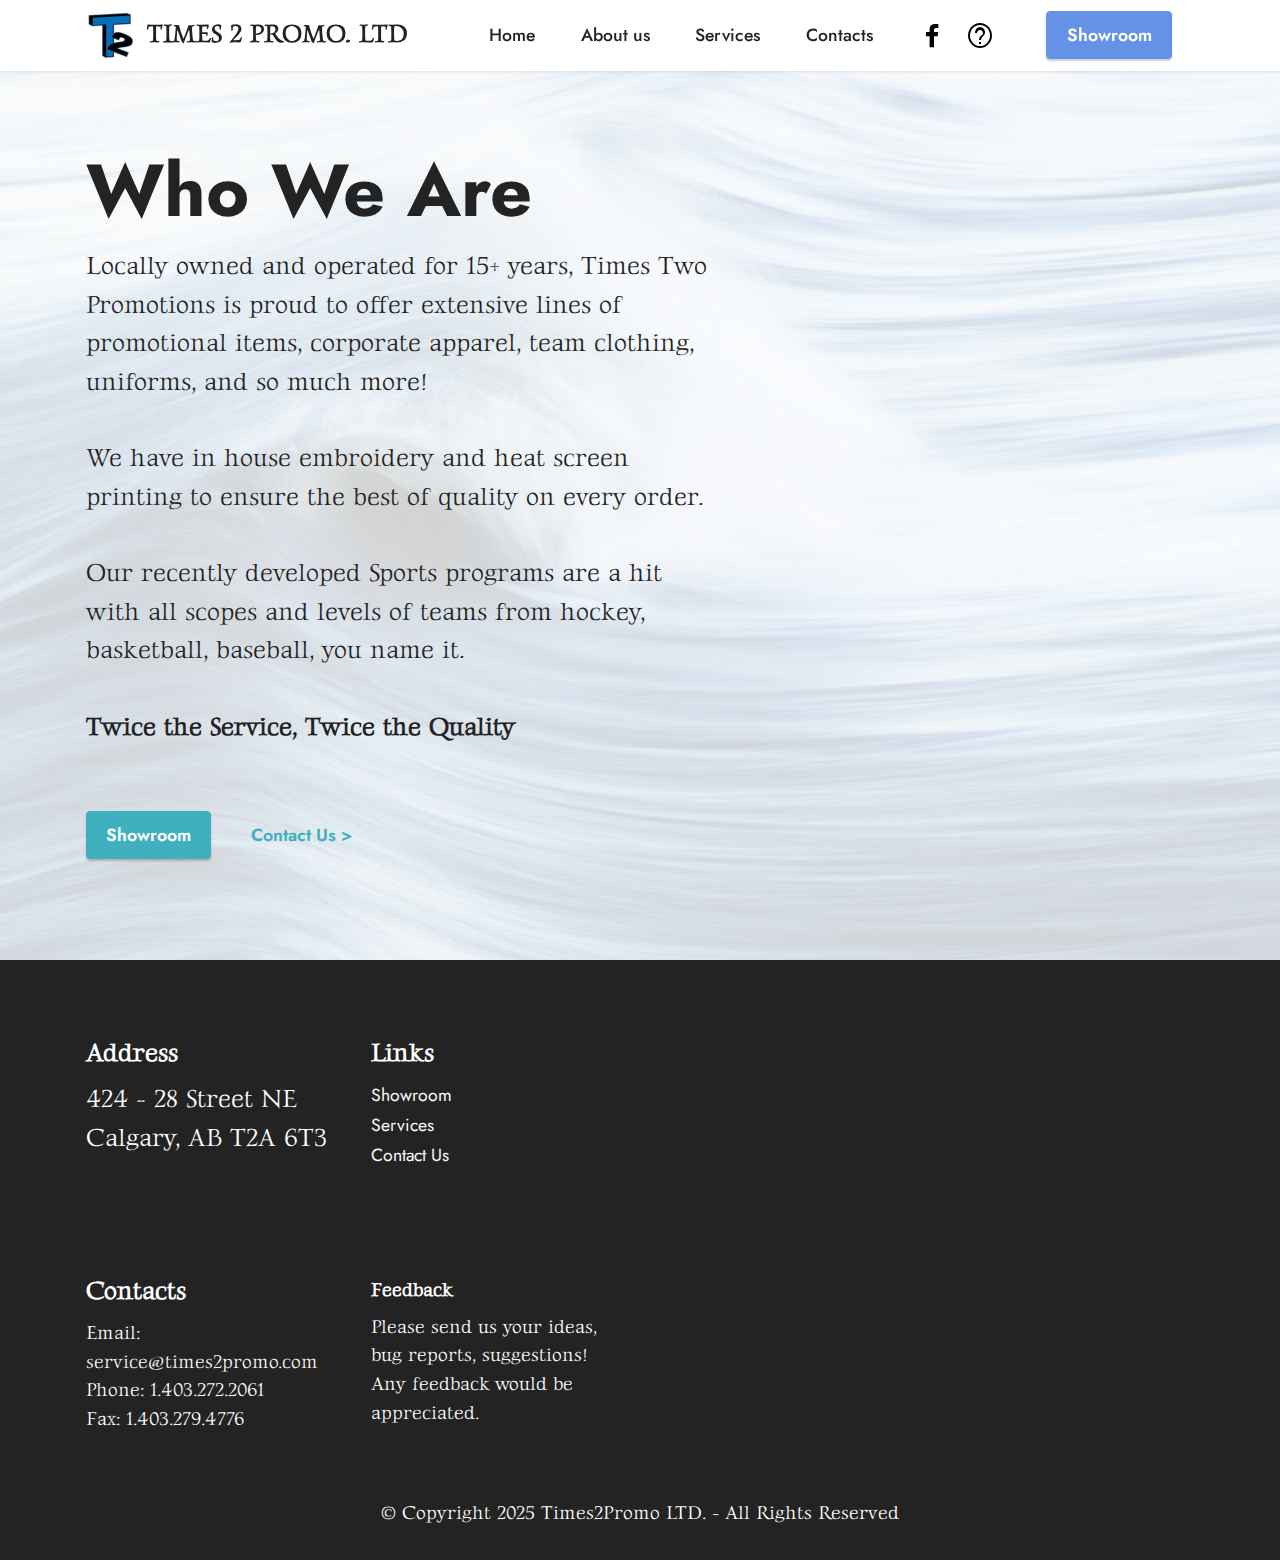
<file: index.html>
<!DOCTYPE html>
<html  >
<head>
  <!-- Site made with Mobirise Website Builder v5.8.4, https://mobirise.com -->
  <meta charset="UTF-8">
  <meta http-equiv="X-UA-Compatible" content="IE=edge">
  <meta name="generator" content="Mobirise v5.8.4, mobirise.com">
  <meta name="viewport" content="width=device-width, initial-scale=1, minimum-scale=1">
  <link rel="shortcut icon" href="assets/images/303173559-411959884405155-4569929878023240665-n-96x96.jpg" type="image/x-icon">
  <meta name="description" content="">
  
  
  <title>Home</title>
  <link rel="stylesheet" href="assets/web/assets/mobirise-icons2/mobirise2.css">
  <link rel="stylesheet" href="assets/bootstrap/css/bootstrap.min.css">
  <link rel="stylesheet" href="assets/bootstrap/css/bootstrap-grid.min.css">
  <link rel="stylesheet" href="assets/bootstrap/css/bootstrap-reboot.min.css">
  <link rel="stylesheet" href="assets/dropdown/css/style.css">
  <link rel="stylesheet" href="assets/socicon/css/styles.css">
  <link rel="stylesheet" href="assets/theme/css/style.css">
  <link rel="preload" href="https://fonts.googleapis.com/css?family=Jost:100,200,300,400,500,600,700,800,900,100i,200i,300i,400i,500i,600i,700i,800i,900i&display=swap" as="style" onload="this.onload=null;this.rel='stylesheet'">
  <noscript><link rel="stylesheet" href="https://fonts.googleapis.com/css?family=Jost:100,200,300,400,500,600,700,800,900,100i,200i,300i,400i,500i,600i,700i,800i,900i&display=swap"></noscript>
  <link rel="preload" href="https://fonts.googleapis.com/css?family=Gideon+Roman:400&display=swap" as="style" onload="this.onload=null;this.rel='stylesheet'">
  <noscript><link rel="stylesheet" href="https://fonts.googleapis.com/css?family=Gideon+Roman:400&display=swap"></noscript>
  <link rel="preload" as="style" href="assets/mobirise/css/mbr-additional.css"><link rel="stylesheet" href="assets/mobirise/css/mbr-additional.css" type="text/css">

  
  
  
</head>
<body>
  
  <section data-bs-version="5.1" class="menu menu2 cid-tzOOEopdWD" once="menu" id="menu2-k">
    
    <nav class="navbar navbar-dropdown navbar-fixed-top navbar-expand-lg">
        <div class="container">
            <div class="navbar-brand">
                <span class="navbar-logo">
                    <a href="index.html">
                        <img src="assets/images/303173559-411959884405155-4569929878023240665-n-96x96.jpg" alt="Mobirise Website Builder" style="height: 3rem;">
                    </a>
                </span>
                <span class="navbar-caption-wrap"><a class="navbar-caption text-black text-primary display-7" href="index.html">TIMES 2 PROMO. LTD</a></span>
            </div>
            <button class="navbar-toggler" type="button" data-toggle="collapse" data-bs-toggle="collapse" data-target="#navbarSupportedContent" data-bs-target="#navbarSupportedContent" aria-controls="navbarNavAltMarkup" aria-expanded="false" aria-label="Toggle navigation">
                <div class="hamburger">
                    <span></span>
                    <span></span>
                    <span></span>
                    <span></span>
                </div>
            </button>
            <div class="collapse navbar-collapse" id="navbarSupportedContent">
                <ul class="navbar-nav nav-dropdown" data-app-modern-menu="true"><li class="nav-item"><a class="nav-link link text-black text-primary display-4" href="index.html">Home</a></li><li class="nav-item"><a class="nav-link link text-black text-primary display-4" href="about.html">
                            About us</a></li>
                    <li class="nav-item"><a class="nav-link link text-black text-primary display-4" href="services.html">
                            Services</a></li>
                    <li class="nav-item"><a class="nav-link link text-black text-primary display-4" href="contact.html">Contacts</a>
                    </li></ul>
                <div class="icons-menu">
                    <a class="iconfont-wrapper" href="https://www.facebook.com/timestwopromotions" target="_blank">
                        <span class="p-2 mbr-iconfont socicon-facebook socicon" style="color: rgb(0, 0, 0); fill: rgb(0, 0, 0);"></span>
                    </a>
                    <a class="iconfont-wrapper" href="helpdesk.html">
                        <span class="p-2 mbr-iconfont mobi-mbri-help mobi-mbri"></span>
                    </a>
                    
                    
                </div>
                <div class="navbar-buttons mbr-section-btn"><a class="btn btn-primary display-4" href="showroom.html">Showroom<br></a></div>
            </div>
        </div>
    </nav>
</section>

<section data-bs-version="5.1" class="header2 cid-tzOPBubZIA mbr-fullscreen" id="header2-l">

    

    
    <div class="mbr-overlay" style="opacity: 0.8; background-color: rgb(255, 255, 255);"></div>

    <div class="container">
        <div class="row">
            <div class="col-12 col-lg-7">
                <h1 class="mbr-section-title mbr-fonts-style mb-3 display-1"><strong>Who We Are</strong></h1>
                
                <p class="mbr-text mbr-fonts-style display-7">Locally owned and operated for 15+ years, Times Two Promotions is proud to offer extensive lines of promotional items, corporate apparel, team clothing, uniforms, and so much more!
<br>
<br>We have in house embroidery and heat screen printing to ensure the best of quality on every order. 
<br>
<br>Our recently developed Sports programs are a hit with all scopes and levels of teams from hockey, basketball, baseball, you name it.<br><br><strong>Twice the Service, Twice the Quality<br></strong><br></p>
                <div class="mbr-section-btn mt-3"><a class="btn btn-success display-4" href="showroom.html">Showroom</a>
                    <a class="btn btn-success-outline display-4" href="contact.html">Contact Us &gt;</a></div>
            </div>
        </div>
    </div>
</section>

<section data-bs-version="5.1" class="footer6 cid-tzP0y3rPGI" once="footers" id="footer6-m">

    

    

    <div class="container">
        <div class="row content mbr-white">
            <div class="col-12 col-md-3 mbr-fonts-style display-5">
                <h5 class="mbr-section-subtitle mbr-fonts-style mb-2 display-7">
                    <strong>Address</strong>
                </h5>
                <p class="mbr-text mbr-fonts-style display-7">
                    424 - 28 Street NE   Calgary, AB   T2A 6T3<br><br></p> <br>
                <h5 class="mbr-section-subtitle mbr-fonts-style mb-2 mt-4 display-7">
                    <strong>Contacts</strong>
                </h5>
                <p class="mbr-text mbr-fonts-style mb-4 display-5">
                    Email: <a href="mailto:service@times2promo.com" class="text-white">service@times2promo.com</a>  <br>
                    Phone: <a href="tel:+1-403-2722061" class="text-white text-primary">1.403.272.2061</a><br>
                    Fax: 1.403.279.4776</p>
            </div>
            <div class="col-12 col-md-3 mbr-fonts-style display-5">
                <h5 class="mbr-section-subtitle mbr-fonts-style mb-2 display-7">
                    <strong>Links</strong>
                </h5>
                <ul class="list mbr-fonts-style mb-4 display-4">
                    <li class="mbr-text item-wrap"><a href="showroom.html" class="text-white">Showroom</a></li><li class="mbr-text item-wrap"><a href="services.html" class="text-white">Services</a></li><li class="mbr-text item-wrap"><a href="contact.html" class="text-white">Contact Us</a></li>
                </ul>
                <h5 class="mbr-section-subtitle mbr-fonts-style mb-2 mt-5 display-5">
                    <strong><br></strong><br><strong>Feedback</strong>
                </h5>
                <p class="mbr-text mbr-fonts-style mb-4 display-5">
                    Please send us your ideas, bug reports, suggestions! Any feedback would be appreciated.
                </p>
            </div>
            <div class="col-12 col-md-6">
                <div class="google-map"><iframe frameborder="0" style="border:0" src="https://www.google.com/maps/embed/v1/place?key=AIzaSyCNveGQ9bfpKFwWzQLLftrR9hNiHwdqQG8&amp;q=424 - 28 Street NE   Calgary, AB   T2A 6T3" allowfullscreen=""></iframe></div>
            </div>
            <div class="col-md-6">
                
            </div>
        </div>
        <div class="footer-lower">
            <div class="media-container-row">
                <div class="col-sm-12">
                    <hr>
                </div>
            </div>
            <div class="col-sm-12 copyright pl-0">
                <p class="mbr-text mbr-fonts-style mbr-white display-5">
                    © Copyright 2025 Times2Promo LTD. - All Rights Reserved
                </p>
            </div>
        </div>
    </div>
  
  
</body>
</html>
</file>
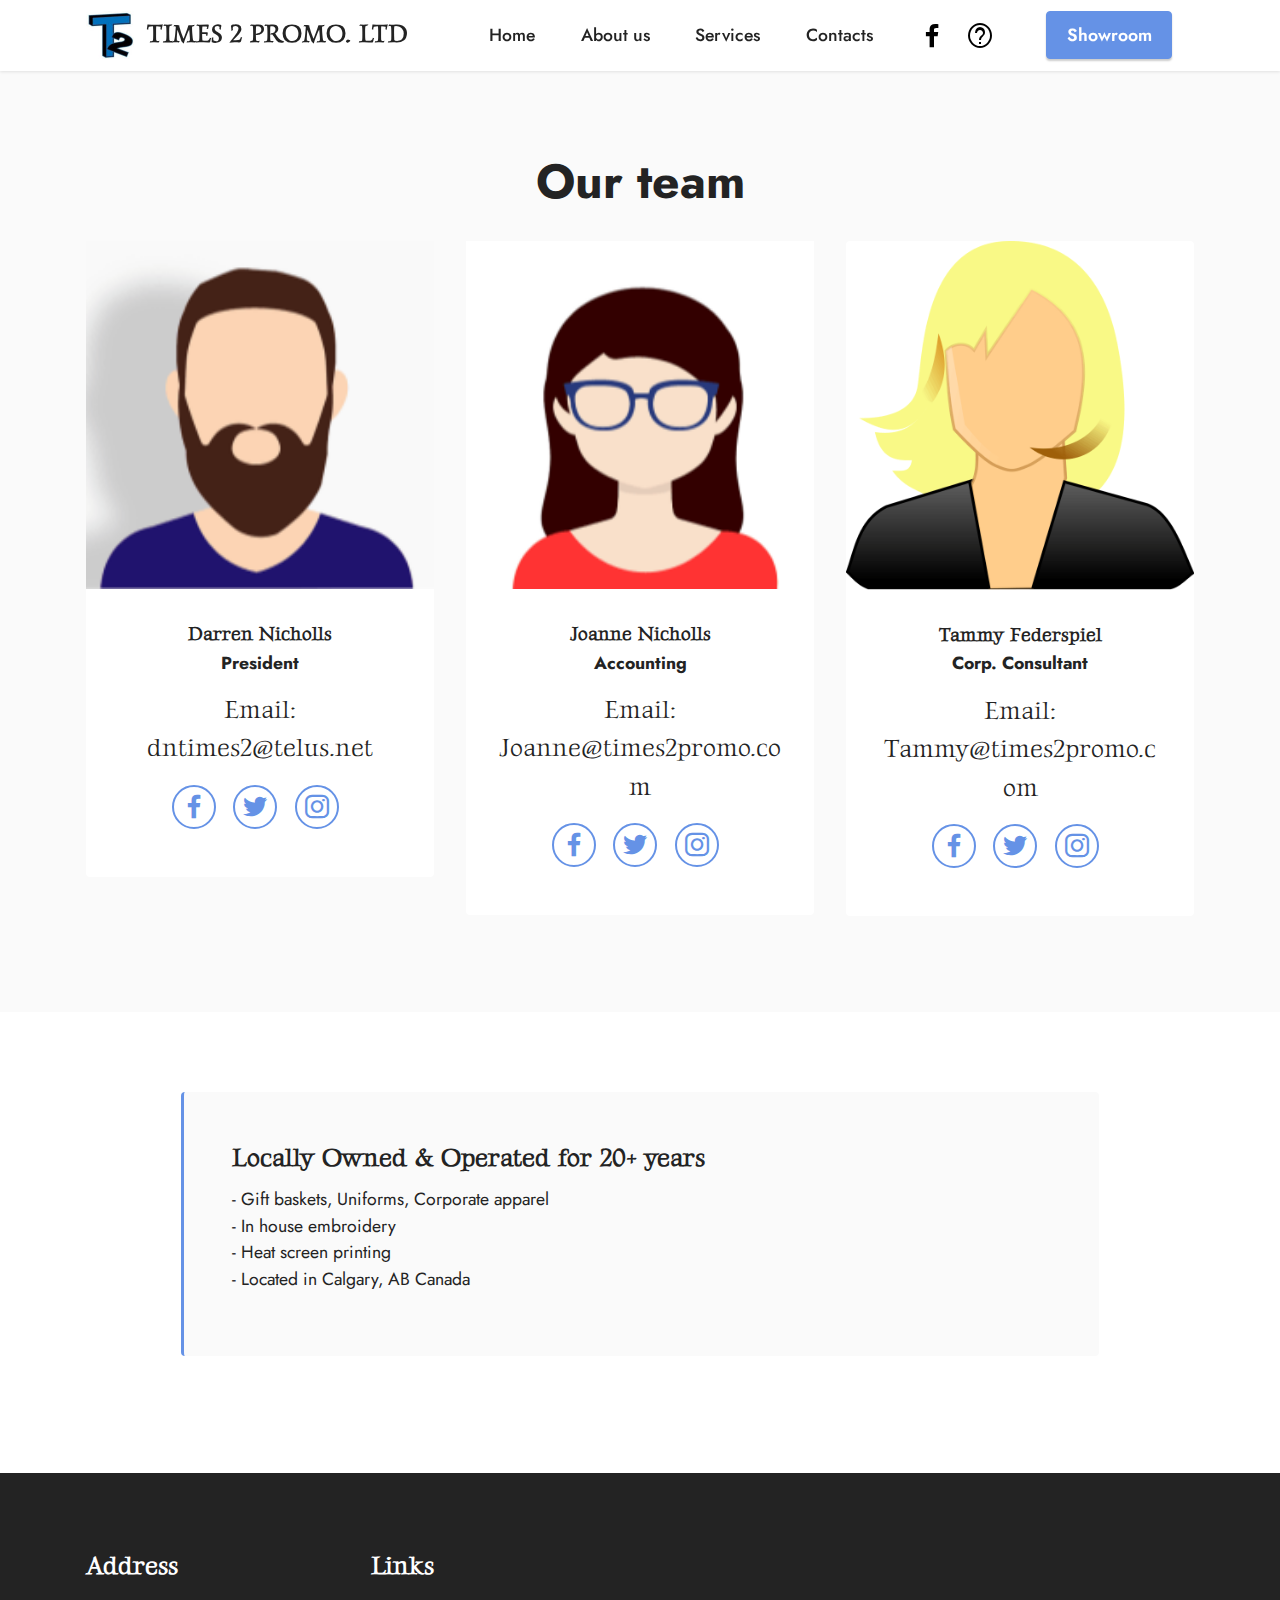
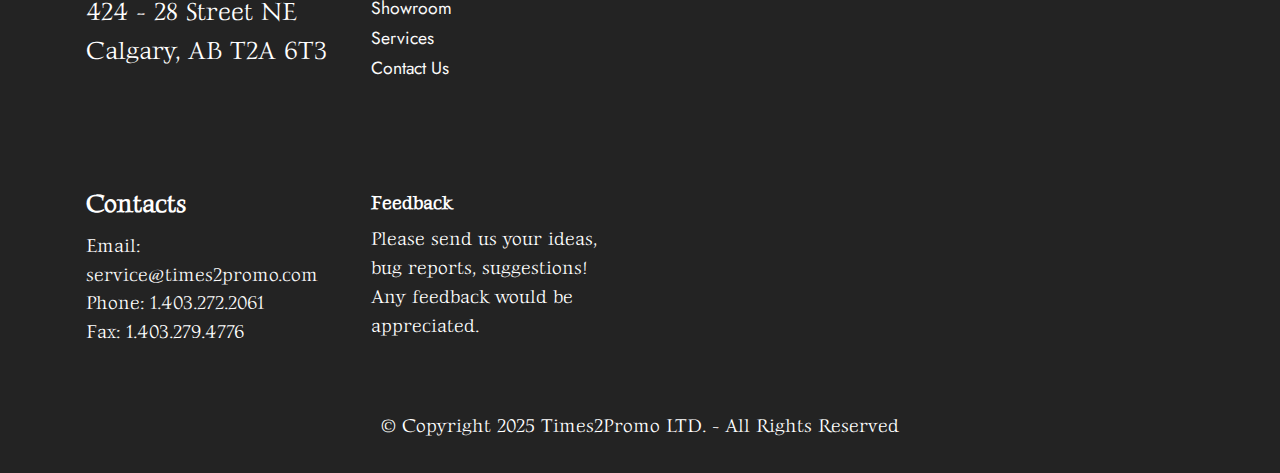
<file: about.html>
<!DOCTYPE html>
<html  >
<head>
  <!-- Site made with Mobirise Website Builder v5.8.4, https://mobirise.com -->
  <meta charset="UTF-8">
  <meta http-equiv="X-UA-Compatible" content="IE=edge">
  <meta name="generator" content="Mobirise v5.8.4, mobirise.com">
  <meta name="viewport" content="width=device-width, initial-scale=1, minimum-scale=1">
  <link rel="shortcut icon" href="assets/images/303173559-411959884405155-4569929878023240665-n-96x96.jpg" type="image/x-icon">
  <meta name="description" content="">
  
  
  <title>About Us</title>
  <link rel="stylesheet" href="assets/web/assets/mobirise-icons2/mobirise2.css">
  <link rel="stylesheet" href="assets/bootstrap/css/bootstrap.min.css">
  <link rel="stylesheet" href="assets/bootstrap/css/bootstrap-grid.min.css">
  <link rel="stylesheet" href="assets/bootstrap/css/bootstrap-reboot.min.css">
  <link rel="stylesheet" href="assets/dropdown/css/style.css">
  <link rel="stylesheet" href="assets/socicon/css/styles.css">
  <link rel="stylesheet" href="assets/theme/css/style.css">
  <link rel="preload" href="https://fonts.googleapis.com/css?family=Jost:100,200,300,400,500,600,700,800,900,100i,200i,300i,400i,500i,600i,700i,800i,900i&display=swap" as="style" onload="this.onload=null;this.rel='stylesheet'">
  <noscript><link rel="stylesheet" href="https://fonts.googleapis.com/css?family=Jost:100,200,300,400,500,600,700,800,900,100i,200i,300i,400i,500i,600i,700i,800i,900i&display=swap"></noscript>
  <link rel="preload" href="https://fonts.googleapis.com/css?family=Gideon+Roman:400&display=swap" as="style" onload="this.onload=null;this.rel='stylesheet'">
  <noscript><link rel="stylesheet" href="https://fonts.googleapis.com/css?family=Gideon+Roman:400&display=swap"></noscript>
  <link rel="preload" as="style" href="assets/mobirise/css/mbr-additional.css"><link rel="stylesheet" href="assets/mobirise/css/mbr-additional.css" type="text/css">

  
  
  
</head>
<body>
  
  <section data-bs-version="5.1" class="menu menu2 cid-tzOOEopdWD" once="menu" id="menu2-x">
    
    <nav class="navbar navbar-dropdown navbar-fixed-top navbar-expand-lg">
        <div class="container">
            <div class="navbar-brand">
                <span class="navbar-logo">
                    <a href="index.html">
                        <img src="assets/images/303173559-411959884405155-4569929878023240665-n-96x96.jpg" alt="Mobirise Website Builder" style="height: 3rem;">
                    </a>
                </span>
                <span class="navbar-caption-wrap"><a class="navbar-caption text-black text-primary display-7" href="index.html">TIMES 2 PROMO. LTD</a></span>
            </div>
            <button class="navbar-toggler" type="button" data-toggle="collapse" data-bs-toggle="collapse" data-target="#navbarSupportedContent" data-bs-target="#navbarSupportedContent" aria-controls="navbarNavAltMarkup" aria-expanded="false" aria-label="Toggle navigation">
                <div class="hamburger">
                    <span></span>
                    <span></span>
                    <span></span>
                    <span></span>
                </div>
            </button>
            <div class="collapse navbar-collapse" id="navbarSupportedContent">
                <ul class="navbar-nav nav-dropdown" data-app-modern-menu="true"><li class="nav-item"><a class="nav-link link text-black text-primary display-4" href="index.html">Home</a></li><li class="nav-item"><a class="nav-link link text-black text-primary display-4" href="about.html">
                            About us</a></li>
                    <li class="nav-item"><a class="nav-link link text-black text-primary display-4" href="services.html">
                            Services</a></li>
                    <li class="nav-item"><a class="nav-link link text-black text-primary display-4" href="contact.html">Contacts</a>
                    </li></ul>
                <div class="icons-menu">
                    <a class="iconfont-wrapper" href="https://www.facebook.com/timestwopromotions" target="_blank">
                        <span class="p-2 mbr-iconfont socicon-facebook socicon" style="color: rgb(0, 0, 0); fill: rgb(0, 0, 0);"></span>
                    </a>
                    <a class="iconfont-wrapper" href="helpdesk.html">
                        <span class="p-2 mbr-iconfont mobi-mbri-help mobi-mbri"></span>
                    </a>
                    
                    
                </div>
                <div class="navbar-buttons mbr-section-btn"><a class="btn btn-primary display-4" href="showroom.html">Showroom<br></a></div>
            </div>
        </div>
    </nav>
</section>

<section data-bs-version="5.1" class="team1 cid-tzP4s4FFZJ" id="team1-z">
    

    
    
    <div class="container">
        <div class="row justify-content-center">
            <div class="col-12">
                <h3 class="mbr-section-title mbr-fonts-style align-center mb-4 display-2">
                    <strong>Our team</strong>
                </h3>
                
            </div>
            <div class="col-sm-6 col-lg-4">
                <div class="card-wrap">
                    <div class="image-wrap">
                        <img src="assets/images/mbr-816x459.png" alt="Mobirise Website Builder">
                    </div>
                    <div class="content-wrap">
                        <h5 class="mbr-section-title card-title mbr-fonts-style align-center m-0 display-5">
                            <strong>Darren Nicholls</strong></h5>
                        <h6 class="mbr-role mbr-fonts-style align-center mb-3 display-4">
                            <strong>President</strong></h6>
                        <p class="card-text mbr-fonts-style align-center display-7">Email: <br>dntimes2@telus.net</p>
                        <div class="social-row display-7">
                            <div class="soc-item">
                                <a href="https://www.facebook.com/Mobirise/" target="_blank">
                                    <span class="mbr-iconfont socicon socicon-facebook"></span>
                                </a>
                            </div>
                            <div class="soc-item">
                                <a href="https://twitter.com/mobirise" target="_blank">
                                    <span class="mbr-iconfont socicon socicon-twitter"></span>
                                </a>
                            </div>
                            <div class="soc-item">
                                <a href="https://instagram.com/mobirise" target="_blank">
                                    <span class="mbr-iconfont socicon socicon-instagram"></span>
                                </a>
                            </div>
                            
                            
                        </div>
                        
                    </div>
                </div>
            </div>

            <div class="col-sm-6 col-lg-4">
                <div class="card-wrap">
                    <div class="image-wrap">
                        <img src="assets/images/mbr-1-816x459.png" alt="Mobirise Website Builder">
                    </div>
                    <div class="content-wrap">
                        <h5 class="mbr-section-title card-title mbr-fonts-style align-center m-0 display-5">
                            <strong>Joanne Nicholls</strong></h5>
                        <h6 class="mbr-role mbr-fonts-style align-center mb-3 display-4">
                            <strong>Accounting</strong></h6>
                        <p class="card-text mbr-fonts-style align-center display-7">Email: Joanne@times2promo.com</p>
                        <div class="social-row display-7">
                            <div class="soc-item">
                                <a href="https://www.facebook.com/Mobirise/" target="_blank">
                                    <span class="mbr-iconfont socicon socicon-facebook"></span>
                                </a>
                            </div>
                            <div class="soc-item">
                                <a href="https://twitter.com/mobirise" target="_blank">
                                    <span class="mbr-iconfont socicon socicon-twitter"></span>
                                </a>
                            </div>
                            <div class="soc-item">
                                <a href="https://instagram.com/mobirise" target="_blank">
                                    <span class="mbr-iconfont socicon socicon-instagram"></span>
                                </a>
                            </div>
                            
                            
                        </div>
                        
                    </div>
                </div>
            </div>

            <div class="col-sm-6 col-lg-4">
                <div class="card-wrap">
                    <div class="image-wrap">
                        <img src="assets/images/mbr-816x818.png" alt="Mobirise Website Builder">
                    </div>
                    <div class="content-wrap">
                        <h5 class="mbr-section-title card-title mbr-fonts-style align-center m-0 display-5"><strong>Tammy Federspiel</strong></h5>
                        <h6 class="mbr-role mbr-fonts-style align-center mb-3 display-4">
                            <strong>Corp. Consultant</strong></h6>
                        <p class="card-text mbr-fonts-style align-center display-7">
                            Email: Tammy@times2promo.com
                        </p>
                        <div class="social-row display-7">
                            <div class="soc-item">
                                <a href="https://www.facebook.com/Mobirise/" target="_blank">
                                    <span class="mbr-iconfont socicon socicon-facebook"></span>
                                </a>
                            </div>
                            <div class="soc-item">
                                <a href="https://twitter.com/mobirise" target="_blank">
                                    <span class="mbr-iconfont socicon socicon-twitter"></span>
                                </a>
                            </div>
                            <div class="soc-item">
                                <a href="https://instagram.com/mobirise" target="_blank">
                                    <span class="mbr-iconfont socicon socicon-instagram"></span>
                                </a>
                            </div>
                            
                            
                        </div>
                        
                    </div>
                </div>
            </div>

            
        </div>
    </div>
</section>

<section data-bs-version="5.1" class="content7 cid-tzPwBDMxEI" id="content7-10">
    
    <div class="container">
        <div class="row justify-content-center">
            <div class="col-12 col-md-10">
                <blockquote>
                <h5 class="mbr-section-title mbr-fonts-style mb-2 display-7"><strong>Locally Owned &amp; Operated for 20+ years</strong></h5>
                <p class="mbr-text mbr-fonts-style display-4">- Gift baskets, Uniforms, Corporate apparel<br>- In house embroidery<br>- Heat screen printing<br>- Located in Calgary, AB Canada</p></blockquote>
            </div>
        </div>
    </div>
</section>

<section data-bs-version="5.1" class="footer6 cid-tzP0y3rPGI" once="footers" id="footer6-y">

    

    

    <div class="container">
        <div class="row content mbr-white">
            <div class="col-12 col-md-3 mbr-fonts-style display-5">
                <h5 class="mbr-section-subtitle mbr-fonts-style mb-2 display-7">
                    <strong>Address</strong>
                </h5>
                <p class="mbr-text mbr-fonts-style display-7">
                    424 - 28 Street NE   Calgary, AB   T2A 6T3<br><br></p> <br>
                <h5 class="mbr-section-subtitle mbr-fonts-style mb-2 mt-4 display-7">
                    <strong>Contacts</strong>
                </h5>
                <p class="mbr-text mbr-fonts-style mb-4 display-5">
                    Email: <a href="mailto:service@times2promo.com" class="text-white">service@times2promo.com</a>  <br>
                    Phone: <a href="tel:+1-403-2722061" class="text-white text-primary">1.403.272.2061</a><br>
                    Fax: 1.403.279.4776</p>
            </div>
            <div class="col-12 col-md-3 mbr-fonts-style display-5">
                <h5 class="mbr-section-subtitle mbr-fonts-style mb-2 display-7">
                    <strong>Links</strong>
                </h5>
                <ul class="list mbr-fonts-style mb-4 display-4">
                    <li class="mbr-text item-wrap"><a href="showroom.html" class="text-white">Showroom</a></li><li class="mbr-text item-wrap"><a href="services.html" class="text-white">Services</a></li><li class="mbr-text item-wrap"><a href="contact.html" class="text-white">Contact Us</a></li>
                </ul>
                <h5 class="mbr-section-subtitle mbr-fonts-style mb-2 mt-5 display-5">
                    <strong><br></strong><br><strong>Feedback</strong>
                </h5>
                <p class="mbr-text mbr-fonts-style mb-4 display-5">
                    Please send us your ideas, bug reports, suggestions! Any feedback would be appreciated.
                </p>
            </div>
            <div class="col-12 col-md-6">
                <div class="google-map"><iframe frameborder="0" style="border:0" src="https://www.google.com/maps/embed/v1/place?key=AIzaSyCZI5F_k6S1k46ujh0SNrapM89f7mJxd30&amp;q=424 - 28 Street NE   Calgary, AB   T2A 6T3" allowfullscreen=""></iframe></div>
            </div>
            <div class="col-md-6">
                
            </div>
        </div>
        <div class="footer-lower">
            <div class="media-container-row">
                <div class="col-sm-12">
                    <hr>
                </div>
            </div>
            <div class="col-sm-12 copyright pl-0">
                <p class="mbr-text mbr-fonts-style mbr-white display-5">
                    © Copyright 2025 Times2Promo LTD. - All Rights Reserved
                </p>
            </div>
        </div>
    </div>
  
  
</body>
</html>
</file>
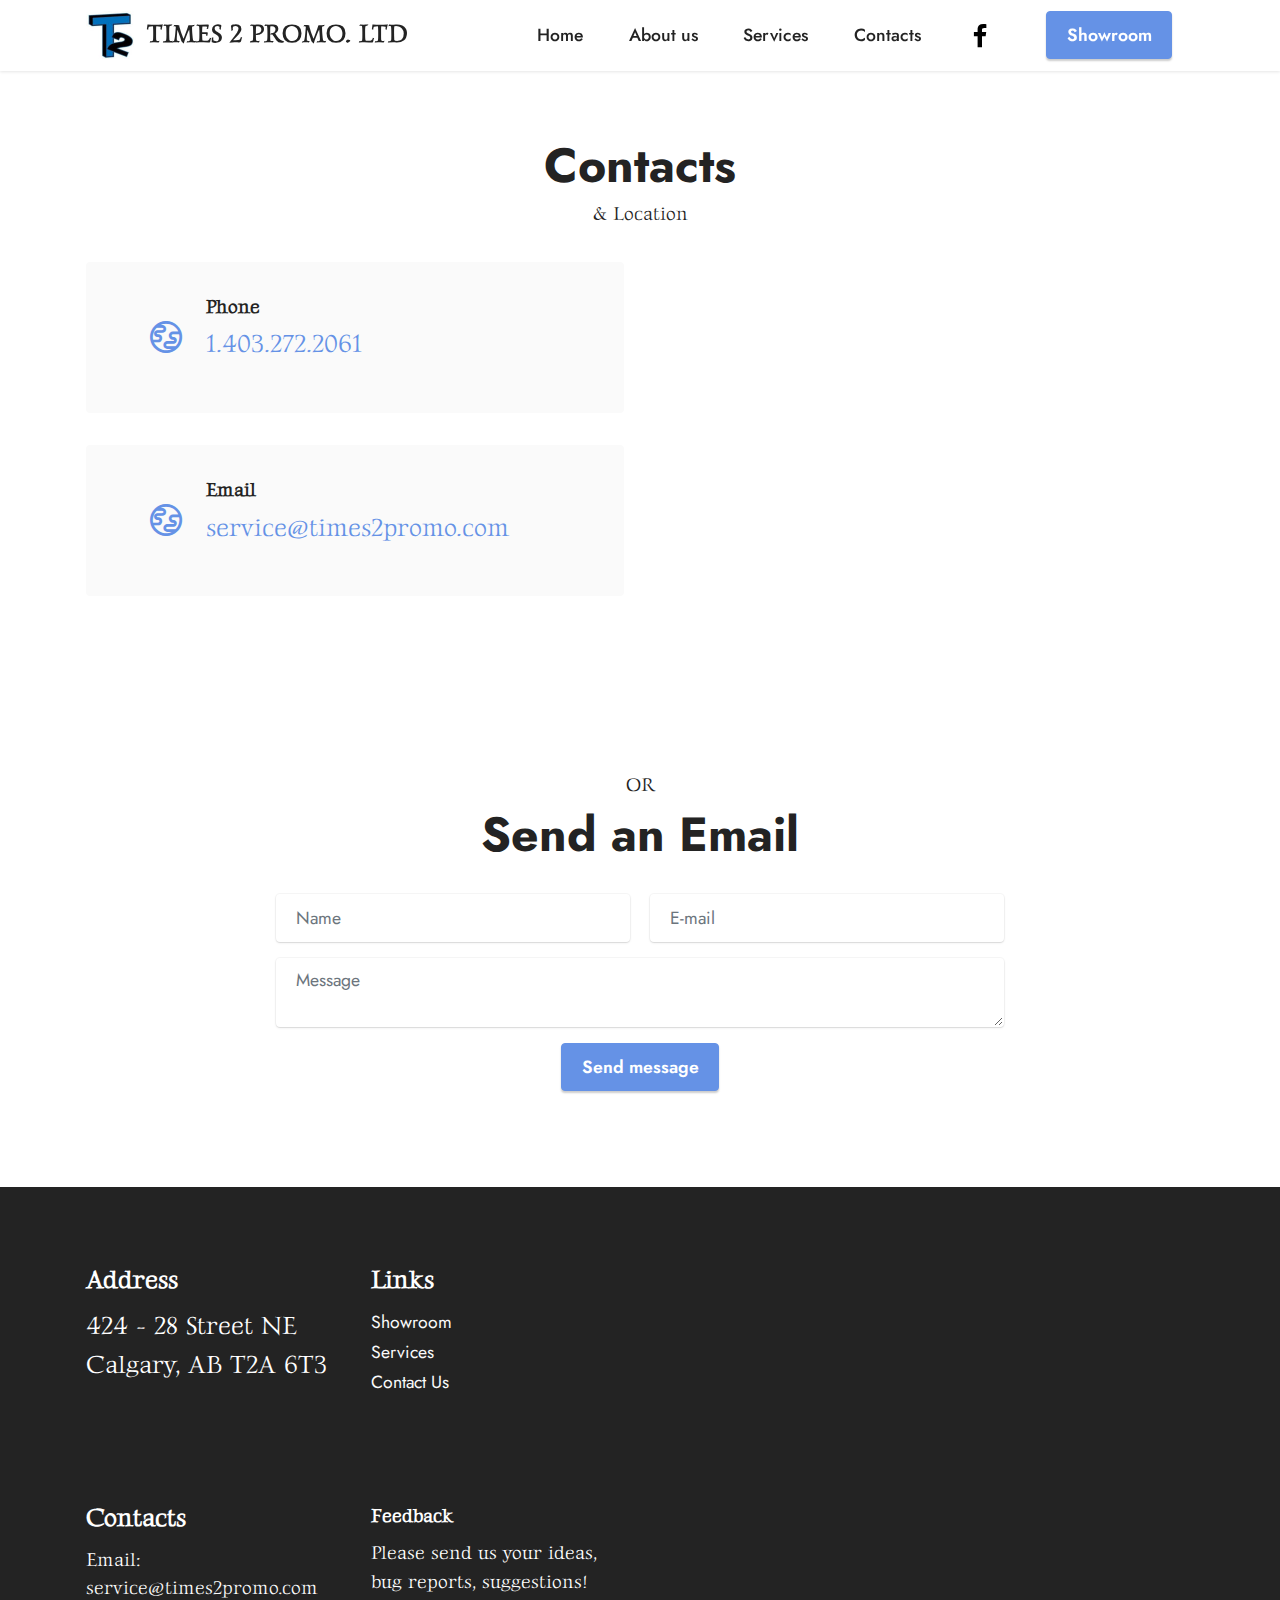
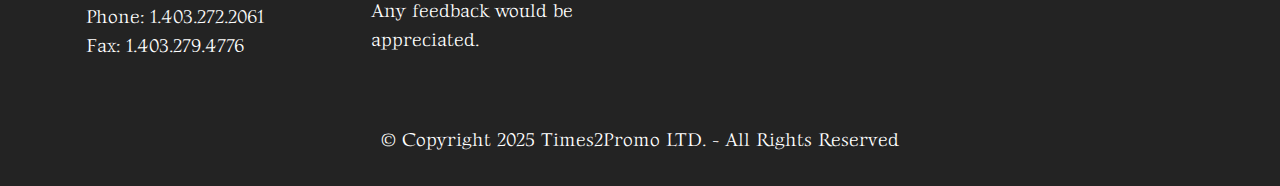
<file: contact.html>
<!DOCTYPE html>
<html  >
<head>
  <!-- Site made with Mobirise Website Builder v5.8.4, https://mobirise.com -->
  <meta charset="UTF-8">
  <meta http-equiv="X-UA-Compatible" content="IE=edge">
  <meta name="generator" content="Mobirise v5.8.4, mobirise.com">
  <meta name="viewport" content="width=device-width, initial-scale=1, minimum-scale=1">
  <link rel="shortcut icon" href="assets/images/303173559-411959884405155-4569929878023240665-n-96x96.jpg" type="image/x-icon">
  <meta name="description" content="">
  
  
  <title>Contact Us</title>
  <link rel="stylesheet" href="assets/web/assets/mobirise-icons2/mobirise2.css">
  <link rel="stylesheet" href="assets/bootstrap/css/bootstrap.min.css">
  <link rel="stylesheet" href="assets/bootstrap/css/bootstrap-grid.min.css">
  <link rel="stylesheet" href="assets/bootstrap/css/bootstrap-reboot.min.css">
  <link rel="stylesheet" href="assets/dropdown/css/style.css">
  <link rel="stylesheet" href="assets/socicon/css/styles.css">
  <link rel="stylesheet" href="assets/theme/css/style.css">
  <link rel="preload" href="https://fonts.googleapis.com/css?family=Jost:100,200,300,400,500,600,700,800,900,100i,200i,300i,400i,500i,600i,700i,800i,900i&display=swap" as="style" onload="this.onload=null;this.rel='stylesheet'">
  <noscript><link rel="stylesheet" href="https://fonts.googleapis.com/css?family=Jost:100,200,300,400,500,600,700,800,900,100i,200i,300i,400i,500i,600i,700i,800i,900i&display=swap"></noscript>
  <link rel="preload" href="https://fonts.googleapis.com/css?family=Gideon+Roman:400&display=swap" as="style" onload="this.onload=null;this.rel='stylesheet'">
  <noscript><link rel="stylesheet" href="https://fonts.googleapis.com/css?family=Gideon+Roman:400&display=swap"></noscript>
  <link rel="preload" as="style" href="assets/mobirise/css/mbr-additional.css"><link rel="stylesheet" href="assets/mobirise/css/mbr-additional.css" type="text/css">

  
  
  
</head>
<body>
  
  <section data-bs-version="5.1" class="menu menu2 cid-tzOOEopdWD" once="menu" id="menu2-n">
    
    <nav class="navbar navbar-dropdown navbar-fixed-top navbar-expand-lg">
        <div class="container">
            <div class="navbar-brand">
                <span class="navbar-logo">
                    <a href="index.html">
                        <img src="assets/images/303173559-411959884405155-4569929878023240665-n-96x96.jpg" alt="Mobirise Website Builder" style="height: 3rem;">
                    </a>
                </span>
                <span class="navbar-caption-wrap"><a class="navbar-caption text-black text-primary display-7" href="index.html">TIMES 2 PROMO. LTD</a></span>
            </div>
            <button class="navbar-toggler" type="button" data-toggle="collapse" data-bs-toggle="collapse" data-target="#navbarSupportedContent" data-bs-target="#navbarSupportedContent" aria-controls="navbarNavAltMarkup" aria-expanded="false" aria-label="Toggle navigation">
                <div class="hamburger">
                    <span></span>
                    <span></span>
                    <span></span>
                    <span></span>
                </div>
            </button>
            <div class="collapse navbar-collapse" id="navbarSupportedContent">
                <ul class="navbar-nav nav-dropdown" data-app-modern-menu="true"><li class="nav-item"><a class="nav-link link text-black text-primary display-4" href="index.html">Home</a></li><li class="nav-item"><a class="nav-link link text-black text-primary display-4" href="about.html">
                            About us</a></li>
                    <li class="nav-item"><a class="nav-link link text-black text-primary display-4" href="services.html">
                            Services</a></li>
                    <li class="nav-item"><a class="nav-link link text-black text-primary display-4" href="contact.html">Contacts</a>
                    </li></ul>
                <div class="icons-menu">
                    <a class="iconfont-wrapper" href="https://www.facebook.com/timestwopromotions" target="_blank">
                        <span class="p-2 mbr-iconfont socicon-facebook socicon" style="color: rgb(0, 0, 0); fill: rgb(0, 0, 0);"></span>
                    </a>
                    
                    
                    
                </div>
                <div class="navbar-buttons mbr-section-btn"><a class="btn btn-primary display-4" href="showroom.html">Showroom<br></a></div>
            </div>
        </div>
    </nav>
</section>

<section data-bs-version="5.1" class="contacts3 map1 cid-tzP2JPVtX7" id="contacts3-r">

    

    
    
    <div class="container">
        <div class="mbr-section-head">
            <h3 class="mbr-section-title mbr-fonts-style align-center mb-0 display-2">
                <strong>Contacts</strong>
            </h3>
            <h4 class="mbr-section-subtitle mbr-fonts-style align-center mb-0 mt-2 display-5">&amp; Location</h4>
        </div>
        <div class="row justify-content-center mt-4">
            <div class="card col-12 col-md-6">
                <div class="card-wrapper">
                    <div class="image-wrapper">
                        <span class="mbr-iconfont mobi-mbri-globe mobi-mbri"></span>
                    </div>
                    <div class="text-wrapper">
                        <h6 class="card-title mbr-fonts-style mb-1 display-5">
                            <strong>Phone</strong>
                        </h6>
                        <p class="mbr-text mbr-fonts-style display-7"><a href="tel:+1-403-2722061" class="text-primary">1.403.272.2061</a></p>
                    </div>
                </div>
                <div class="card-wrapper">
                    <div class="image-wrapper">
                        <span class="mbr-iconfont mobi-mbri-globe mobi-mbri"></span>
                    </div>
                    <div class="text-wrapper">
                        <h6 class="card-title mbr-fonts-style mb-1 display-5">
                            <strong>Email</strong>
                        </h6>
                        <p class="mbr-text mbr-fonts-style display-7"><a href="mailto:service@times2promo.com" class="text-primary">service@times2promo.com</a>&nbsp;</p>
                    </div>
                </div>
            </div>
            <div class="map-wrapper col-12 col-md-6">
                <div class="google-map"><iframe frameborder="0" style="border:0" src="https://www.google.com/maps/embed/v1/place?key=AIzaSyCNveGQ9bfpKFwWzQLLftrR9hNiHwdqQG8&amp;q=Times Two Promo" allowfullscreen=""></iframe></div>
            </div>
        </div>
    </div>
</section>

<section data-bs-version="5.1" class="form5 cid-tzP3mcWfdS" id="form5-s">
    
    
    <div class="container">
        <div class="mbr-section-head">
            <h3 class="mbr-section-title mbr-fonts-style align-center mb-0 display-5">OR</h3>
            <h4 class="mbr-section-subtitle mbr-fonts-style align-center mb-0 mt-2 display-2"><strong>Send an Email</strong></h4>
        </div>
        <div class="row justify-content-center mt-4">
            <div class="col-lg-8 mx-auto mbr-form" data-form-type="formoid">
                <form action="https://mobirise.eu/" method="POST" class="mbr-form form-with-styler" data-form-title="Form Name"><input type="hidden" name="email" data-form-email="true" value="cjYMKqZnfuBn7lRnVCxyZaN45gr4zqM31J9ycW0kHAsNreyFJyJGY/8FLa2c1Wa22pcw7/KIF99keTn9IaJA2mAJuudYy8uT6Fd2YFKI2HyIl1Fw5o/06K+IAHuG2lvI">
                    <div class="row">
                        <div hidden="hidden" data-form-alert="" class="alert alert-success col-12">Thanks for filling out the form!</div>
                        <div hidden="hidden" data-form-alert-danger="" class="alert alert-danger col-12">
                            Oops...! some problem!
                        </div>
                    </div>
                    <div class="dragArea row">
                        <div class="col-md col-sm-12 form-group mb-3" data-for="name">
                            <input type="text" name="name" placeholder="Name" data-form-field="name" class="form-control" value="" id="name-form5-s">
                        </div>
                        <div class="col-md col-sm-12 form-group mb-3" data-for="email">
                            <input type="email" name="email" placeholder="E-mail" data-form-field="email" class="form-control" value="" id="email-form5-s">
                        </div>
                        
                        <div class="col-12 form-group mb-3" data-for="textarea">
                            <textarea name="textarea" placeholder="Message" data-form-field="textarea" class="form-control" id="textarea-form5-s"></textarea>
                        </div>
                        <div class="col-lg-12 col-md-12 col-sm-12 align-center mbr-section-btn">
                            <button type="submit" class="btn btn-primary display-4">Send message</button>
                        </div>
                    </div>
                </form>
            </div>
        </div>
    </div>
</section>

<section data-bs-version="5.1" class="footer6 cid-tzP0y3rPGI" once="footers" id="footer6-o">

    

    

    <div class="container">
        <div class="row content mbr-white">
            <div class="col-12 col-md-3 mbr-fonts-style display-5">
                <h5 class="mbr-section-subtitle mbr-fonts-style mb-2 display-7">
                    <strong>Address</strong>
                </h5>
                <p class="mbr-text mbr-fonts-style display-7">
                    424 - 28 Street NE   Calgary, AB   T2A 6T3<br><br></p> <br>
                <h5 class="mbr-section-subtitle mbr-fonts-style mb-2 mt-4 display-7">
                    <strong>Contacts</strong>
                </h5>
                <p class="mbr-text mbr-fonts-style mb-4 display-5">
                    Email: <a href="mailto:service@times2promo.com" class="text-white">service@times2promo.com</a>  <br>
                    Phone: <a href="tel:+1-403-2722061" class="text-white text-primary">1.403.272.2061</a><br>
                    Fax: 1.403.279.4776</p>
            </div>
            <div class="col-12 col-md-3 mbr-fonts-style display-5">
                <h5 class="mbr-section-subtitle mbr-fonts-style mb-2 display-7">
                    <strong>Links</strong>
                </h5>
                <ul class="list mbr-fonts-style mb-4 display-4">
                    <li class="mbr-text item-wrap"><a href="showroom.html" class="text-white">Showroom</a></li><li class="mbr-text item-wrap"><a href="services.html" class="text-white">Services</a></li><li class="mbr-text item-wrap"><a href="contact.html" class="text-white">Contact Us</a></li>
                </ul>
                <h5 class="mbr-section-subtitle mbr-fonts-style mb-2 mt-5 display-5">
                    <strong><br></strong><br><strong>Feedback</strong>
                </h5>
                <p class="mbr-text mbr-fonts-style mb-4 display-5">
                    Please send us your ideas, bug reports, suggestions! Any feedback would be appreciated.
                </p>
            </div>
            <div class="col-12 col-md-6">
                <div class="google-map"><iframe frameborder="0" style="border:0" src="https://www.google.com/maps/embed/v1/place?key=AIzaSyCZI5F_k6S1k46ujh0SNrapM89f7mJxd30&amp;q=424 - 28 Street NE   Calgary, AB   T2A 6T3" allowfullscreen=""></iframe></div>
            </div>
            <div class="col-md-6">
                
            </div>
        </div>
        <div class="footer-lower">
            <div class="media-container-row">
                <div class="col-sm-12">
                    <hr>
                </div>
            </div>
            <div class="col-sm-12 copyright pl-0">
                <p class="mbr-text mbr-fonts-style mbr-white display-5">
                    © Copyright 2025 Times2Promo LTD. - All Rights Reserved
                </p>
            </div>
        </div>
    </div>
</section>
  
</body>
</html>
</file>
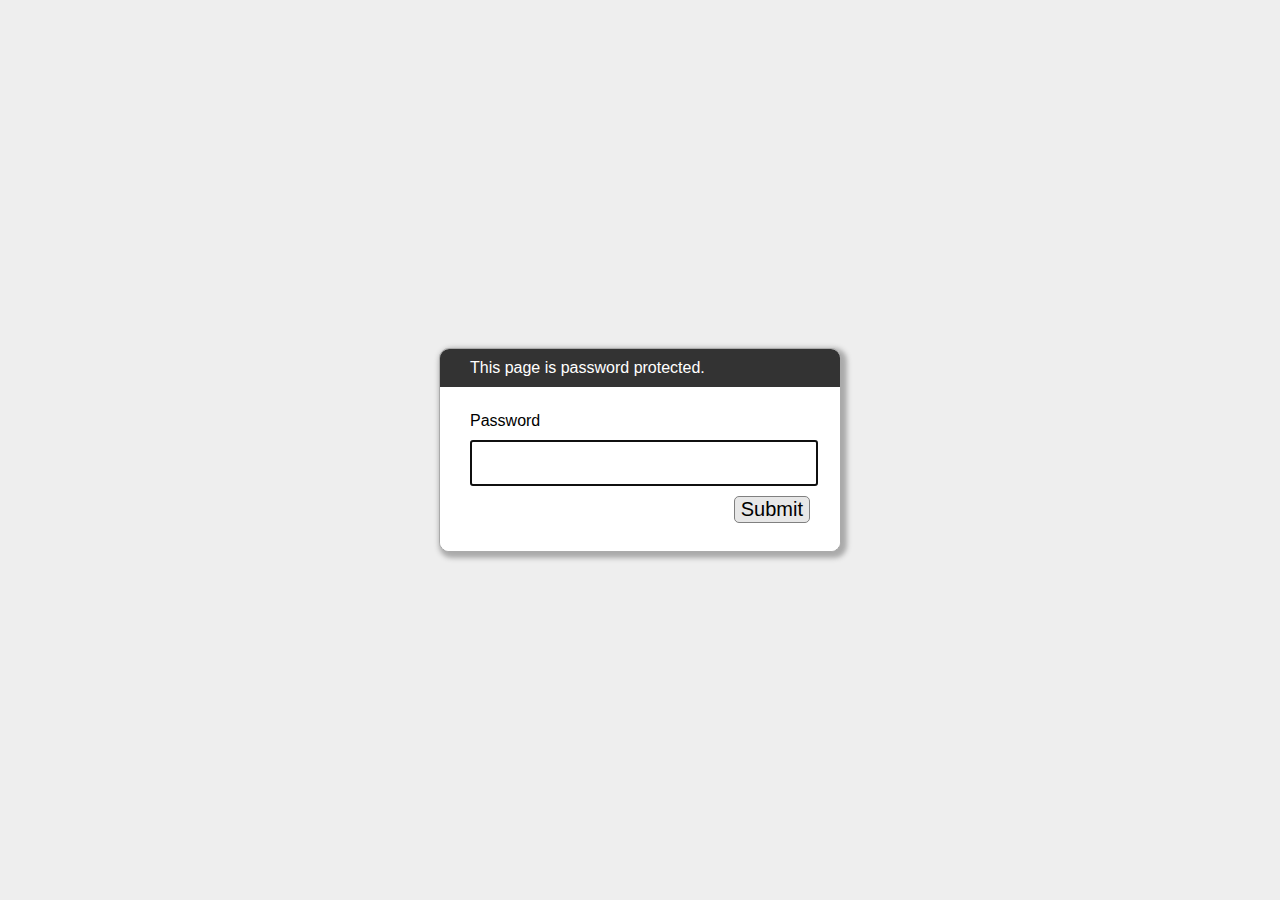
<file: helpdesk.html>
﻿<!DOCTYPE html>
<html lang="en">
  <head>
    <meta charset="utf-8">
    <meta name="viewport" content="width=device-width, initial-scale=1">
    <meta name="robots" content="noindex, nofollow">
    <title>Password Protected Page</title>
    <style>
        html, body {
            margin: 0;
            width: 100%;
            height: 100%;
            font-family: Arial, Helvetica, sans-serif;
        }
        #dialogText {
            color: white;
            background-color: #333333;
        }
        
        #dialogWrap {
            position: absolute;
            top: 0;
            left: 0;
            width: 100%;
            height: 100%;
            display: table;
            background-color: #EEEEEE;
        }
        
        #dialogWrapCell {
            display: table-cell;
            text-align: center;
            vertical-align: middle;
        }
        
        #mainDialog {
            max-width: 400px;
            margin: 5px;
            border: solid #AAAAAA 1px;
            border-radius: 10px;
            box-shadow: 3px 3px 5px 3px #AAAAAA;
            margin-left: auto;
            margin-right: auto;
            background-color: #FFFFFF;
            overflow: hidden;
            text-align: left;
        }
        #mainDialog > * {
            padding: 10px 30px;
        }
        #passArea {
            padding: 20px 30px;
            background-color: white;
        }
        #passArea > * {
            margin: 5px auto;
        }
        #pass {
            width: 100%;
            height: 40px;
            font-size: 30px;
        }
        
        #messageWrapper {
            float: left;
            vertical-align: middle;
            line-height: 30px;
        }
        
        .notifyText {
            display: none;
        }
        
        #invalidPass {
            color: red;
        }
        
        #success {
            color: green;
        }
        
        #submitPass {
            font-size: 20px;
            border-radius: 5px;
            background-color: #E7E7E7;
            border: solid gray 1px;
            float: right;
            cursor: pointer;
        }
        #contentFrame {
            position: absolute;
            top: 0;
            left: 0;
            width: 100%;
            height: 100%;
        }
        #attribution {
            position: absolute;
            bottom: 0;
            left: 0;
            right: 0;
            text-align: center;
            padding: 10px;
            font-weight: bold;
            font-size: 0.8em;
        }
        #attribution, #attribution a {
            color: #999;
        }
        .error {
            display: none;
            color: red;
        }
    </style>
  </head>
  <body>
    <iframe id="contentFrame" frameBorder="0" allowfullscreen></iframe>
    <div id="dialogWrap">
        <div id="dialogWrapCell">
            <div id="mainDialog">
                <div id="dialogText">This page is password protected.</div>
                <div id="passArea">
                    <p id="passwordPrompt">Password</p>
                    <input id="pass" type="password" name="pass" autofocus>
                    <div>
                        <span id="messageWrapper">
                            <span id="invalidPass" class="error">Sorry, please try again.</span>
                            <span id="trycatcherror" class="error">Sorry, something went wrong.</span>
                            <span id="success" class="notifyText">Success!</span>
                            &nbsp;
                        </span>
                        <button id="submitPass" type="button">Submit</button>
                        <div style="clear: both;"></div>
                    </div>
                </div>
                <div id="securecontext" class="error">
                    <p>
                        Sorry, but password protection only works over a secure connection. Please load this page via HTTPS.
                    </p>
                </div>
                <div id="nocrypto" class="error">
                    <p>
                        Your web browser appears to be outdated. Please visit this page using a modern browser.
                    </p>
                </div>
            </div>
        </div>
    </div>
    <script>
    (function() {

        var pl = "iajBqAon7QBcbWGhmZIuLsLazo88ltOu8YHZ8y7iZfudKhjmDxZk66Vh/gTlcbyD2ThpJ4iVbXn1dX+2p53KwJV57rmizV9RRgF7Nz4J3NwmXMRicfoFqakMgRXJf9ryaqwAJjfRADtXSG6eGQILUw1nG4mvCdqKybT/wVR/ke+B+8eU/qIR++/H/6hgba25XI5EC08D0EfJboI6eYChxAkYFL2nqVlafDAHoFdS3wMze1q6KhqMjZDdt+4RwJIOt7PpH71BdszFnPZDYhcFTrPdEQO7eP3pqjapVEAdnKWj2YOpJIgs4WfW9BGdZJwY9YmOYMR7ie+IP4BkEHO8kynbSvzdG6xN73uKOyy4hH8RLy+wfw9JfRzj9NAHMz/KnN5Dq5Q9nYBZ/W19RtoG6R0h6jHZ1IH7jHjJLE3J7Q0VNRhnpTKFQnoiuIEVPeTsrsnU7vJLfkrKKM4sfrBbC7y5pqnMVr8FuWvfKs3wSdqjLm3hHr/VkPMzHeapzDayCfCYtY5Zb/1ar5R/fPS4JgiM2i9sCyiX9WL7y8vNSrCZo/duZoqMmjGykvsKeVzQIdsaWQm3o0fWDrsekUWH7EG1uNxJW/KBdddgjqs7NwbAABByjliQXGWKKdGEdiBh3KE2VviwiRhki9Vpc6JiaMnA/s8T4zWccZ1peLzU7zkNN/svSyXYi15F5POjddOrTyJiv7TUtfsulp1qe+ORtn+z+qf0GrCK+f+xw8a071fmrQwsvieQCH1M2Q0n8Ivg/gZE7JPDCTHgODj01vTs4FUUMsXZESvvPkrrP2u76YHpLhox9C+kE5Zmcmcz8J+jbxl7kcblDf1mXs3kN0cKZa8602YFV2cR5M0pLHC8pTxl0ognAwsC1QBR1v1bIW1EL7Ja7/P8Mqtis2cfECgqjgfYzv55rK7nthe58hbhmQY1+Az+tE0Gz5tABdPl6cIpK5uKXtj/BGJCzTXLDqcqPgsrOs9GxeINFxRuUkg7mwjPKy1CiRyzaCch+eTzpx5XEfd1EaJBGp/ebMt8CvbpUdndJoPgSdYwh9Up+zUKq2uhbSdGzzRZLxXqIfkVL6Ck6SlXoAKJv+TvIr8rqsIQ8NvrKECW73M0OxDzKM+AME42mSSGwKkxsKs0PuHBbh9M3JdjQz12ODQUkW98UKimELNLTW79oWqUq74rG3qxCMynZL3vnWie5EUin3flO2q8QNh5b84nZCvH5UH9/zb377eTejTHuq9126A75uoPdIExfFQlTnzoB6VY912o+L4FrRGhRJlmi8T7YEt1aJmM8Ak5coY5JGgNlsJ/iK/Sr5sXCNCR7XAqa38Qva4MF2pT2RkCYClAu+N9av00YqH2pVe5GQ6hcCS8TtL3ixfPs3msLYHkYJ0rtyqteo/7jvIwBTYuXjQSlmkBNmRF0TuRTpItTUApxnxybvr+dQB1GQvTsS3gikukM1UBaFIIMEVEvjSjQ0gt2Lc97ByMPE+7LeY0a8rC3ez5I2O3R+TJVpKXeYpSgvI2XZwHAPK9/Z1rn4QbyRiWOyRfpwT/AjBZha+Up/vxNGm1SylO0vfnzUd7VmalBKKZSFcJiN0I4hQV2sZ8jV0wgSv1LQzJ6DIUYtebw2q7zvuO5Ig6NrdM9O5q+SBcbWAEza8ds5NLNVsFHfl65Mh3WFv9LwON6WsMKsl/BwHUtr9vU9EL5ijW3e3jcwanOBL6zUhkx8HqAswHbObe5MsWmS+3sob9b+K7Qq01fBPhdaAS5vxRexJAnM2kYrZYnRQ4INNMUZPrjyqhfOlfFenvpprVVeiQS6dNaIGBz64Tb6kg5rCZk5EvO2BwKn08sfsmbinO2XVzmB/vMzaVHNnabQEUDQADVKogxcv/Amt4XOhw3qmwKmHDKQCAqSSXtENWEBSmBjDyCAoS7NVACDxSM8hlhC8M92MZakQuBiiBI6SMQh6zwiHVA9+CzldH16+jFqvn67dDOs+j5Dgqq7Nde9Cdiyo8jbWZ/tYmpgtI4Y4IQqnTNexQQt379T+AOBriCxfWl2AxbLx4yP2RfiWratdFAvF2gKeCL3fCIdIjnR/Is0yw/kRheJUz+s9YAsUGLzOBncl2wq3EQR9kaXgz30AvAqJ1aoydThawBgjtgjLp4VDKpahI5lADRRyeAHbDWqebytY9QrY0/ULGifvJ91X3wV0ezs+16ZqkfTQDtiltYXtEGuai6/v0VECUEwR/VEp7tyXU8QSq9wwLtpyBcbuPe4Mb1AYSwI41DE11rWhbiKpMWeHvJX6SFSWr5a1AwUH3p8ZFak0gu6TyUDaSxbJbJaYgZmd2NuQTKngnaPjJl9YIihs/RPk3FoCxnzG3Nxg0vhddfhip67HO98TmfyC1WsrhQ5iRgHVHp+/EQPaMHIEMI1rB96gYJrt9xVt9dYhlANQgsOMnZFhy5qHaMej5tTHgCNE0lRE+w17AxmOaeX58HhProPG4vKhP6wcZdLnU0O01amm0D1HbmcrR4q5miM6pgwO0Hs3zyL5TaY0EKBC/xyLZk/tS3Jr2J4LIkmO+4SSPWHn69eofRbBxuywRgdFhwA0EMa+qja2af9oYIpyXDIGqhFmkOcqRaAmeLp7qWSG4gv7kBosY+YjK/PHQeHeHPu3GKVqPB5XKYW9xSHlIPFpRDr5xbZQG+2qNZ+aKxDW6JgNa8uxTq0wu2okWPn2PyIPYMzzrMx+nB909SLr3zfmV2fmdQ+eMEtaVFkTr/OjuS/[base64]/g/OY0p/VIWTTYkLUsmwbpSd59iWIfK9zevbTUfusQkeTPAJkN5bwBYKgbXHOaSdMw7eS+rmA9uT+ewgH3NGQzZZvvFbDUnpq34qeKirXZqjlBvkDE2OGMB/xKwpSF3l6/gtl5yqEViOUip5J2cAWSDCCFnFVptiWhloPbO8FAtTx4LEmQuJRSQfsC6kzJEasw8X4M66k0r4UO3Id5RxOOF8WH+Mpa/TPwRBYvzDjRU7mV0tgQF4ihtCqQqGWETRSasCDIECAwSLBQjyMnJMkatHZTWaKiEcsUGCA5WcQ+ZjEuqZy7UXaBaCa2nrJOxTS2ohZ3t8m87qrR6dCvjPoGJEEmrYLzWoxidDYatWgb4EfTpKtnMYymkv7nO/[base64]/owAwm7coF3eFzmk/YpP9K2CGhwvpM3rt54UBI4YrLohM2AkLm6bbWTX8zNqeG17o2dHi2ygvKi9RQE5gWM9s1/jTArfABrjNAFFD/kncMwlFB+17YzNP9QJ7JiVW6TXB3XY9rECqxdRQ5WbOmMiYWm41yk1xk4ufy2FkxEI7b3oclD4uFEuBxn112AT/erviUYrlerD6+hznnZHf1Zn0HJo9z/[base64]/l41eAB/L8IJnrFhUCHCH22WCnfPkbxgZII11qy4HRDbHwBkIr4Ig6ALmbIixT3sVRgC37wlmjzGfAP+DplooaWNkkcobfU8E9rzAfcJz5zeoFKu1ajcav5M935c/i5CgpQviBQEAz0vLcDvGNeqV9EuOe3p9gVNRWt45ytYANcplSVYPHWInxb50/KBQ8MZYKQHBgoJktwo4bmG0WGIMl22PKjqHFIPqC8skE5x2KGIWlqUrMiZ2GhhtHcRLkJU8WDdKXXDDmzGyHb+J5ClBZSga4wpkOQx1uP+G14jzZAvRemDptVXuA/YDJBnWq6i2yHu2DaoM4wbWkE/PNp9vAxJ2ZjlFUsDFujUjbXXD8QD0zMAO2FL/vGbzPYrY+iZdU0Ivba7Enx/DBOdxYJc2jwh18PY/swYdgUep15W/T0RTOE9vVVKPuGKjqVu6MyXEiw+9jB7ayOrBQyxBP12lnqFttbOAtK86RhAwn2BpcrWd29yUwB2BzHjQuPS7aDieJPE/sjiJUi3iUQ59xEb6HfhC9DFD/E5LDvBjNdCwb9GVxHPdKehMi/yeydjtSfmmpB16qJ8kcGqDR/gZLcAM3ReViY74QoW3tUBTiNaqRDEFcXo9yb56LIPTukkkoe00vfuj0qiEtac7NKI83PWcA6Sz8zVxfz6MjlsgON/yXB7jLN6bCjJxLHvk+ObzZIA4DrHi8mcR8t7mspdyU2oF302Bs04u81+sl2F1Tz/5m+FNPJBXAWPNH29NOgsfIqPjTqFNrAaUVn43oXh19KfhwpI/xq+nx1FPILD+1JQGRRS4jVcl+07jL2kW2ZmEmrruX7p9jmd9nLJX7f+ymS1VIxgSCNlDoDptEVW8WWCUkDWzhs3tAl/4dF9fXlrqGwAE7H9ClGfI6itI7akymAcrkxYZwiSidztWnqLuxNY2+wgOQEBky79vgQb7kp2k+J7DXwP0ria68t8c3Fk75E9uaIDiPwZI2DwDzdMrkA0kzDlB4D7NnuQ9CXW4ZPBqRw9H0W6dWzH0jDiyHFHfaYnrC4+9KXVP4hhu9xaWeu/3TMFs1iU2u49YftnKBAHR1pGYwtUP92wR4Sg6+hLep+0mYlbpB+wkBZdw0W/bNWyvSrgK/5DEysBD7mgn6vYzCZ2IUz6tL4yRB+TvAzt6kTlzuNUtmYuOJkDADgvXnDzw3QNgzeJ2nKU91JhhfAFNlDrciCkevfyFm/nvkhwQvvr3C2bC8GiDZkOI0V8t+z7uOWtT3LhG3nf37mwec2cO3cr+9QiUyx7126ORGKKorK1HfciyTiJV2QyoqeRoQ6SjcPln9MlQYTUdNx/gRAUTZIKvVwPlXgTJA1g3guU5rZPUDKSlyl8dpHPF1BwCoLig+1ZmMZM4Yt2hKWuSDL9NSlYlpshrsEz/jEgv4uyq0Wg3O1gnT2q73WX4ubKCT4mqzHhLItSJRt71lqWmjvwFdyQOArHi2NOrZPiLOnwurd/L4IDysY/YPvnGiEfr4phIJl2rAgK3nFQiBu/cz/wSSIYopxrBT7WVEVxeOxnjB8pXspID9vUW+SjrEEjk91dK4pYtgqkiZvYWkygtYfZBOjcRo+Skpe74skiU9FO4Ejh493iMKgGOfV38hqGAN3LB7e22abBSX6pwhYBXFpuFrp94ZaTiml9Oh8kSO22dkkQmEeEDrvVnFEk9t+FL8/v+6dTqY4aNS0bT3Uh0ggbEPWRsB+cYVxJQrHj8rqrdh3zls6AZz+SbY09NncWZb2Nc97sXly9NlKAOkd5YwvOqKC8rbaF2fbVs9YBDOQhZC3G2g1/dTa4XV2LwfHS4+JvRBN+YM+EsnT4+6ArKjShBqs/keETvKvFgn2z3w1IR/pVlHUNZWTKCz+AaQm3U6q+EU/hPV0nxT1BRhs7I8SmLN1w1JeL4Mjzsv8IxOSzrcLrF1S8TrZFFy/qbdhx6bQgzeCUKV46cQWMTMoqonAD5DkX0HQC5XaUkEN1vXqmEoi+AFFkHgYoL/1vhJ6FO2DYObaf16XMWIwXwLOMO0nzOt70o3wxhNb8JLqo2z3oXEd/PMbIwACmJ7Yj4gS5ddFVg6MDXc844iFENe+O/iex3A3GVhlD/A4MRVHtn0zNW1U5NM+Mty8L2eUZEr61oibHPgCHgJsOfVP+IjDh36w878ogkjwTkGC2fHuio1eWuiK5fkumqqJKkC50JtHY15o0WnICB4zOCSz+NDHGHdpwyoE4Qir6Z0gejiahtjn4TnzV/Xc0e+B5ifMwip3YP7IRXUi01bYXVPTCLjl0oBetEGsbfZi07eBA/O2pQsT5SVn3ifyTEYuWKwRTdB+j1NmyXD2iYwql8emzml4RpR2+9fWr5TiOnKzAEcHZgY4lXfUQpcJFbmVNuHc97YWmi/v15EJ1NBuwyHAfJRmeRndkwZK1oSZAiWKtMG8BKzqRr+2JcP6BOhXR9gXXgAghaLhEbyVk+J+Mik7CSOvM9iNe+F+8aBfdhQF/FAwA4q1DeKsMZHwuVHZoHmrvuQv6tjLciZUpvIx3zsiJxGI0d9VnyKmDFMBQ0YHvVsm5qkkF9/vIWWL3vS1edF81/mCI6amlwYSXuAzaH3kilALUc14l/e+g0fVWeOW/6l9Wlu/QlStHGHI6X7eCQGNa6+DGkMUqYzYhPSXUb10qM5cQTLk5+cEIaKtWLJt/dVxj4MI3ZaenYeb2su3D3odkmeqRqP+JWSBrerX3wc5yeGtoU2YNg0e35IMoBMoAwr14NwqYq5aep+gN+EUNONLqiAXXUSLzzHtaAg0x0e7vfqvOBsFunrIWxmFVSj1/M0j1dzuekP/YQ7v0kJTI7O4Kg9+hf1qNkcrO5dJfBtGLdQbOmm5ta8B3QIc01iXamVsfC0lmH5SvNrlCmCeDKSDifL5J0Lg18o5D/8ZpjyzIizXxOkoTbYygIsDxT2rKP3GyUnqUmrExXTJ1EPJZ4Gkg6TR4Wk+uvfvhMYz62D3UDcrGTiuEMqHPUQafvCtUTDJovQ/Nq5sUPG0hSGcuOI8g20HBgyR8HkkWm51BhRpHMX/AdcN5saCqVHnAL3DPddmJY1vYa5Jtj/AqAXhDC2ZR+8Bx5J1FfWPjFFAKy30TiyvhvLY3y9yL8oqeCroB6DSnv0FZFQOzxQsHWY58wtnQOgOR3kWqnzdmuAZ+0w4owKklXNR/96oTtFLU12lw0+AhVGleFNH8/G5qcp14rWughJXxuglDcOEwU+CJjJMFHOUEPBYUJg3KRx+TMsPDoCfKmWRSBmCxye5ihwIFAwbTQv04Ti2n1CUUVSa0MmwZY39miBlyuS/SsYtFgVsHAqWSPRUx7kak1bS7Np5DVCOkPpaWrIXXmvmwOTkhFEil6csO4Rp8UydsvwRwjw1NEJkD+RrVvJlVw689SfSaordN9zOGdK2LA/t4HY2vrMRCGtE7fqpedIA9pzRyfUQqeXN+ZOaB7ADj5aFnqOnxx6StObLxwk9SniuMRGPyD5fi57JwZXlleO/SEFJfcVDSbna2W1ZqX2+tBemOF4ZiFSkbDIL0ISQN5vOHernwBIqrIZKAn5eUyBrVzyh37A6wtPa400yG7xAzEu3n6s387Ulev/hrvrkDAUnLqv59GKO/mK45sdBjMomindwvC1vPbElK7vbV7kv+j7CVFLFA1rsXmAxf6rHRjgjAkZ7vGceT/9F0PlykL1BHiD4yei0EmuAgV9Hf3zotc7gIBpYdIDFWTMz+/vJFWYr6dGc2qLuuO569bl0BhxYdfros4HsoV7aSJvpSRCiixF87e5xHmD8riGlJSm7S1GOMZOxrmoYt9PZwplxXh+2C3sfnkfC837jh5jzFkhOsAMZLuc4Cb4xxSR9tApb+FW6Dfc3hQZDs+envhzqUvI2P4jY60WVlt+MRybBSDWtPvGSwEtlBxF/wi9u5OPo8n7gwNY1NcQNyJojjBKdlS79WaN146sR/Eev/hPG1QG0ioiH2xbSUbI5KoBPIj0wLF+VVtjPBbfaq+emaBlkH2UHsYLuct98R5eTR4Q7XvVGkIgTzHW98q5EHyY51zEwajhiQu9zXXHzS/gnTt0KPVlw3cL3lb7LtZmR6CWJtcVj7u33xpIzUITdmBCZTyoJtrnJD/7mXweZ86sJyeK8US8urMxu+18V5XyInUSg+nEXOmISG/AiGZVvcrX0Nx7dzxsqBNKAuBwP7HA2/LI3UtO7rZpLcZaiPYMM3koJZvBUV2XiYLVO/xYuGO8CObtkx7k9THKdYHd4kVD1BfqxTFdc4geTA0+nPYv3uYjCNjkFujynEZ/ANcrpWY1VT53c3/u15Q2ORW5eVwz/4Vih1fWKUOoas6bxItIVBpEuElYbz9eBtlYapaH5FlehYKm0MFG6Z3+TcvyJUqn3/wE3DVcXU5IkrNa8Alkbryvme7j2R29fYHvDIY4ks2hiox66JVr3yE8bCrYHAH0RrWnlUKETzWIMYJq5z5dkhfSRfFjByiCmKsZw6ZkhpeX5pG/m22hfMHcv08KEz9Y7Da3wBEL5Y6kKtF7gkZJjVJ8MyNIQk7hI8vp0qIhHKzxrKWv5qQJjz7bu06C8NrIruYvLQWQXfb/FZXlrv6aPa/zUl8e3QKtzN6evORtwgMt9z0jF7rSjfePatwVVolPJ8UKoIvYkSUuFWq4JubcG8rHT4DEQ6GXrJsLfKRUmq2TUNKnwxV8xKx/TWG5LN7RbM7bOY1UPOxpgCl8ao9egayrYObj5jgUtha46w3bgWq+18p+D23yKkhmQv6ppESupO4TjQJEZxMwHvTYscX4/bbCllS+Hg0ls2XLZ6F3ptrefCypMKTvdqnvDIhrf3q6XviOO30y+RSvx8P1B3O9cNmmLKXa5io2krf2odabPnJaz4r7bUOY3RB6C1M8Z2QzRVJa2ckvkMe6tp6Dd06towgAkpOmVwe15StUSvm7/77hDceCbV5zKAcr+fVR3d+H7ghNjot8ylUUOEwZ/mtpuzSeiOHdn6l953+BzpXIFtIs3XtTRWbmVJW6c7KG1DAU9msCwEJsJwRBEDPS8G08hLQhmFOfqY9HjZ+scUuqe8F+2YlywRaAWJk2og5djA1THLCGTe9+fwVXlwmY2eQaUYIBON/KiF70+D0JDQ7RpXnNkIwNpdRuxt1xe5nxVKhgFZDSv2pZioygE5xK7mTzQAIv8c0LZIiXkF1mg6M+c8Hsdpsy20qSzCXwJSObjsKGzJI9S7BbKNI8v2qhFEctsY/Dv4CUrtxf86KQkQcW0l6saTivyRHtrkalLMKBapzuxvwGMqWMqhVwvpw371pdXHgAm8rltk3gSHv7I7AFZN7NE1ip/k5v/[base64]/CBvc+zw/X2DpS1IgouZTRGVEnaeWNaFZADUBMvFqCs7O/Fn6hSlp69L7WvppMRmx5SNQqTT5YmzVv05Wh3l/dH4lCO9p/NwediqlBWSyZv1hFI4MhfWSBX2Y2cYSXYCd+ymp0XSHTEn0a+yDc/AlhniSqoJkC8swhcgdmoptyHLzZH1510Ah80D7JnV3kZtshXSJTguHaLSXMmhb1AAEUUp5uXS+yfVTsEZ1AIiwze78r8nIif57m21P5Xmz+pLpkVYQYw3a7rMMbUr1CPwKU7/vsomVFRQNNPteqfCHqEKGCsp2xMWClweDFDD8A+8H7gTqEfMO4yEE1h+jXeNNR5snF7bhRLv5MgmFUd22dXv8/aUo0zhYcQ2YbS874GNDA/e1CM3CMGwCgQ+VmUcdZGuuyC3MEyQXkTab1+UkKtfKDbCirj+V6u6eBbY+KFaBNIQARQICBwEUXB6rJUrCM/iyj+ymgNoFTFu/VIZZAG6QXfh2Tmmj2uL3kAEtdoinkjzonvNOXS8xxRQgqLa358FOX97/OfxPqM1SlM3T+6gXYgzIhBc0ROQiZKl58GkdkQdy2jeM98a/WOysj91bZVjwub5qeNe9Sd6SUXNh75VwHZsfaKOqv1/[base64]/cLQl0PZWokqWS0yt0LKss3FGoP9QUXMwA34rJMIgnU12cDfN4bXwwOO3K5gQL7cSkrhU5ajlQUQW4Hd2VGi3koq8KaVResmQw4KB786DS7X0M2yHbYlWCueYH22nOxrFlOmukD7ljpn/FoI9//yNFiByF0b8lwvpjQQxFVbVqc1POJQCWLHbfWXYvAetu2wn76NDioHeEV6WMtREFGBi893/AV5nbeaYNBX7ZfqLjkxMhZg61bUcn02NBiTL98/gY6sVM6U81POogC3VkhYKzmz5PKpN9LQFoHasbBii5prE6IzqYYAj/aCdRZkz0r0uW9qGQH4zrYAx3xazllWXK2i8vNDSxyn4DQSbfaNUXlu9Pj09+F2ar8B6/pMiDAs0MUjxFauU73veaYM1SKxgjZlp4gpbbi4GsFrp7nUEAbQ821lTxy5KuprzQJS5UT4q4gEdTF+Orh7bSX06s/o71e7sMSW+ca5OuUnrNyBXM1XPpx4BDnElggvsDvVrSsG6yQape4mA5KJmb6e7VClGuCVL/M3S1kagRy+VfjP1i0EIpW4AwARlQ4MU+Tm+euhNDrRZMwMwInJAy2pIR9auvoovJRyKjtkUGpuUbAI8wgHinrS9C5dkk220uVFKXmCf8Ex/NJ7J/a2FCiSVtl239XEZmaj2A4hDBtRqpJ3avRa6KGrPYQtIOV5+JxAWcNZFn3+JnPySgSAueelWrcBYATzPg1ukQcbONvcPRgtqgyDWvKdR4C0l/srGtlpKbXcLJzOKEB5W9P6aA0LA+ysjwgP4Lo4uP6b93kdwRUtZXmVoZNCLCardmQt+ml30BjFCf6Rm3s3pNJQgkB+KYOXAbxnPqowGisxS6TbKxoHqS2btxn31LuGs65qFpT2MN+Qw12qkKSqwQ/[base64]/ln1KMDL44PTbrTnZ24gIBE/S5wN77HRkPDHshEVruANs0yNw/[base64]/gMHJfS1upjM9uPnaRMvwaW34NFuWJy+ZTTpk4mD/NQ42N+GWwRuYMB/zgmvdQRNsyMkB3JeNLkpxa4+7onnKO4VSHLdbonWs0p8MMNfgYYAAZ0YjnzkJW2bR7ug3ijamCfZWkVMEzzwIv81lGCdpKuDKDxg+rLKyLpq/WI1XmiJpyTzhaMnQws3XRtmPAE6PQz9vDj44NdaU9a82gkf8qBnLYp3SHvn912guvE32AnBRmoISYPAbffyypClk92413wJooQiaUr+LlpoQGbH5gAyQwdaYwb7zorOHfaOyXCzCi5w25MvEyX7wpa0ArlF/PlFPSwUTDWmlceN4Bot+oYMyuzGMigOUyVY94CVnIlFuDE4h7yJV/7VAcz08Gf7qy551pDauCh5ti8L2e0sE1Eygr2lvJG7thdd10fZdOXpK19odympxIzg==";
        
        var submitPass = document.getElementById('submitPass');
        var passEl = document.getElementById('pass');
        var invalidPassEl = document.getElementById('invalidPass');
        var trycatcherror = document.getElementById('trycatcherror');
        var successEl = document.getElementById('success');
        var contentFrame = document.getElementById('contentFrame');
        
        // Sanity checks

        if (pl === "") {
            submitPass.disabled = true;
            passEl.disabled = true;
            alert("This page is meant to be used with the encryption tool. It doesn't work standalone.");
            return;
        }

        if (!isSecureContext) {
            document.querySelector("#passArea").style.display = "none";
            document.querySelector("#securecontext").style.display = "block";
            return;
        }

        if (!crypto.subtle) {
            document.querySelector("#passArea").style.display = "none";
            document.querySelector("#nocrypto").style.display = "block";
            return;
        }
        
        function str2ab(str) {
            var ustr = atob(str);
            var buf = new ArrayBuffer(ustr.length);
            var bufView = new Uint8Array(buf);
            for (var i=0, strLen=ustr.length; i < strLen; i++) {
                bufView[i] = ustr.charCodeAt(i);
            }
            return bufView;
        }

        async function deriveKey(salt, password) {
            const encoder = new TextEncoder()
            const baseKey = await crypto.subtle.importKey(
                'raw',
                encoder.encode(password),
                'PBKDF2',
                false,
                ['deriveKey'],
            )
            return await crypto.subtle.deriveKey(
                { name: 'PBKDF2', salt, iterations: 100000, hash: 'SHA-256' },
                baseKey,
                { name: 'AES-GCM', length: 256 },
                true,
                ['decrypt'],
            )
        }
        
        async function doSubmit(evt) {
            submitPass.disabled = true;
            passEl.disabled = true;

            let iv, ciphertext, key;
            
            try {
                var unencodedPl = str2ab(pl);

                const salt = unencodedPl.slice(0, 32)
                iv = unencodedPl.slice(32, 32 + 16)
                ciphertext = unencodedPl.slice(32 + 16)

                key = await deriveKey(salt, passEl.value);
            } catch (e) {
                trycatcherror.style.display = "inline";
                console.error(e);
                return;
            }

            try {
                const decryptedArray = new Uint8Array(
                    await crypto.subtle.decrypt({ name: 'AES-GCM', iv }, key, ciphertext)
                );

                let decrypted = new TextDecoder().decode(decryptedArray);

                if (decrypted === "") throw "No data returned";

                const basestr = '<base href="." target="_top">';
                const anchorfixstr = `
                    <script>
                        Array.from(document.links).forEach((anchor) => {
                            const href = anchor.getAttribute("href");
                            if (href.startsWith("#")) {
                                anchor.addEventListener("click", function(e) {
                                    e.preventDefault();
                                    const targetId = this.getAttribute("href").substring(1);
                                    const targetEl = document.getElementById(targetId);
                                    targetEl.scrollIntoView();
                                });
                            }
                        });
                    <\/script>
                `;
                
                // Set default iframe link targets to _top so all links break out of the iframe
                if (decrypted.includes("<head>")) decrypted = decrypted.replace("<head>", "<head>" + basestr);
                else if (decrypted.includes("<!DOCTYPE html>")) decrypted = decrypted.replace("<!DOCTYPE html>", "<!DOCTYPE html>" + basestr);
                else decrypted = basestr + decrypted;

                // Fix fragment links
                if (decrypted.includes("</body>")) decrypted = decrypted.replace("</body>", anchorfixstr + '</body>');
                else if (decrypted.includes("</html>")) decrypted = decrypted.replace("</html>", anchorfixstr + '</html>');
                else decrypted = decrypted + anchorfixstr;
                
                contentFrame.srcdoc = decrypted;
                
                successEl.style.display = "inline";
                setTimeout(function() {
                    dialogWrap.style.display = "none";
                }, 1000);
            } catch (e) {
                invalidPassEl.style.display = "inline";
                passEl.value = "";
                submitPass.disabled = false;
                passEl.disabled = false;
                console.error(e);
                return;
            }
        }
        
        submitPass.onclick = doSubmit;
        passEl.onkeypress = function(e){
            if (!e) e = window.event;
            var keyCode = e.keyCode || e.which;
            invalidPassEl.style.display = "none";
            if (keyCode == '13'){
              // Enter pressed
              doSubmit();
              return false;
            }
        }
    })();
    </script>
  </body>
</html>
</file>
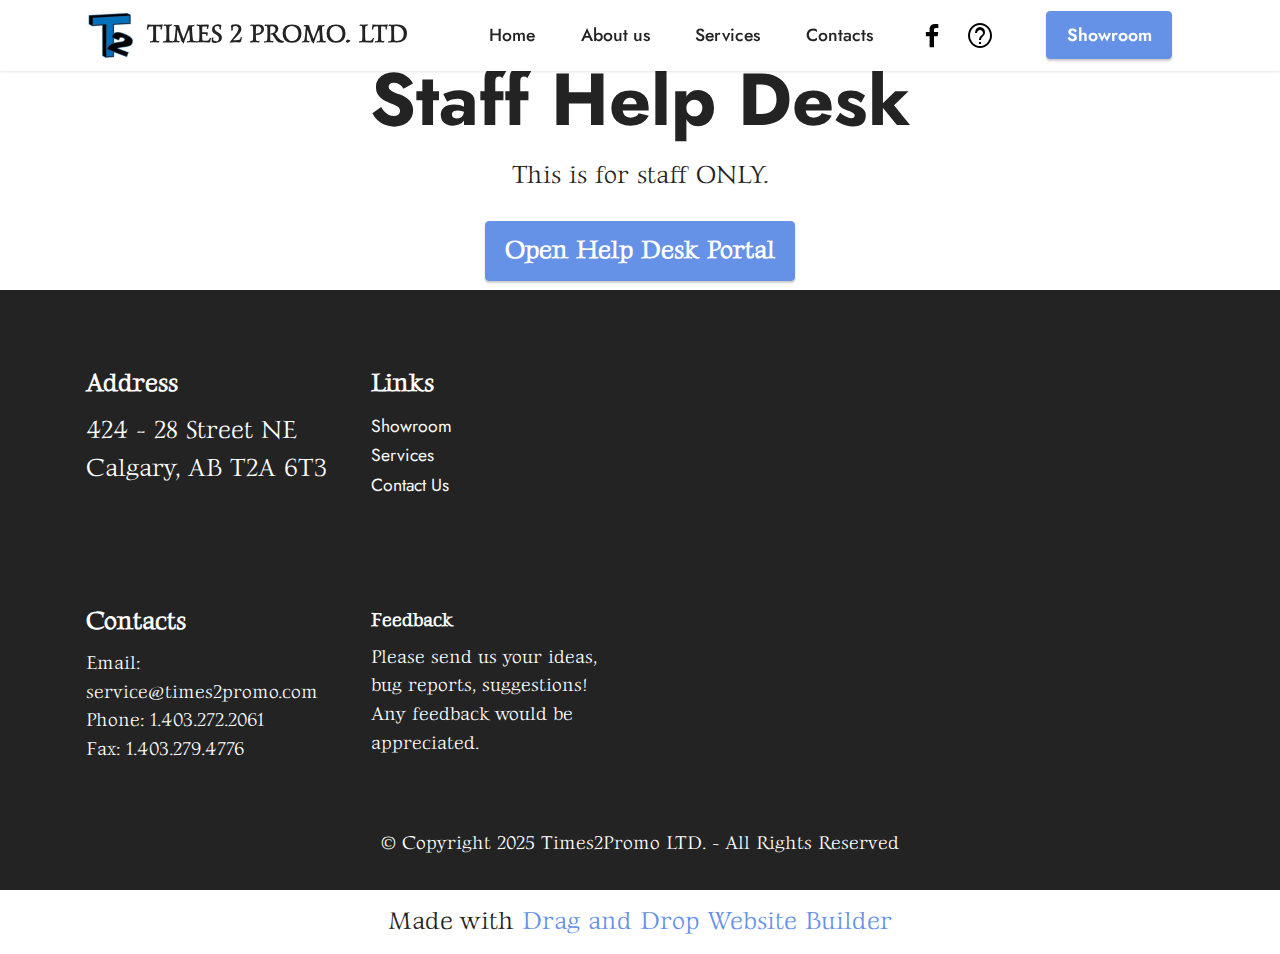
<file: helpdesk_template.html>
<!DOCTYPE html>
<html  >
<head>
  <!-- Site made with Mobirise Website Builder v5.8.4, https://mobirise.com -->
  <meta charset="UTF-8">
  <meta http-equiv="X-UA-Compatible" content="IE=edge">
  <meta name="generator" content="Mobirise v5.8.4, mobirise.com">
  <meta name="viewport" content="width=device-width, initial-scale=1, minimum-scale=1">
  <link rel="shortcut icon" href="assets/images/303173559-411959884405155-4569929878023240665-n-96x96.jpg" type="image/x-icon">
  <meta name="description" content="">
  
  
  <title>IT</title>
  <link rel="stylesheet" href="assets/web/assets/mobirise-icons2/mobirise2.css">
  <link rel="stylesheet" href="assets/bootstrap/css/bootstrap.min.css">
  <link rel="stylesheet" href="assets/bootstrap/css/bootstrap-grid.min.css">
  <link rel="stylesheet" href="assets/bootstrap/css/bootstrap-reboot.min.css">
  <link rel="stylesheet" href="assets/dropdown/css/style.css">
  <link rel="stylesheet" href="assets/socicon/css/styles.css">
  <link rel="stylesheet" href="assets/theme/css/style.css">
  <link rel="preload" href="https://fonts.googleapis.com/css?family=Jost:100,200,300,400,500,600,700,800,900,100i,200i,300i,400i,500i,600i,700i,800i,900i&display=swap" as="style" onload="this.onload=null;this.rel='stylesheet'">
  <noscript><link rel="stylesheet" href="https://fonts.googleapis.com/css?family=Jost:100,200,300,400,500,600,700,800,900,100i,200i,300i,400i,500i,600i,700i,800i,900i&display=swap"></noscript>
  <link rel="preload" href="https://fonts.googleapis.com/css?family=Gideon+Roman:400&display=swap" as="style" onload="this.onload=null;this.rel='stylesheet'">
  <noscript><link rel="stylesheet" href="https://fonts.googleapis.com/css?family=Gideon+Roman:400&display=swap"></noscript>
  <link rel="preload" as="style" href="assets/mobirise/css/mbr-additional.css"><link rel="stylesheet" href="assets/mobirise/css/mbr-additional.css" type="text/css">

  
  
  
</head>
<body>
  
  <section data-bs-version="5.1" class="menu menu2 cid-tzOOEopdWD" once="menu" id="menu2-1e">
    
    <nav class="navbar navbar-dropdown navbar-fixed-top navbar-expand-lg">
        <div class="container">
            <div class="navbar-brand">
                <span class="navbar-logo">
                    <a href="index.html">
                        <img src="assets/images/303173559-411959884405155-4569929878023240665-n-96x96.jpg" alt="Mobirise Website Builder" style="height: 3rem;">
                    </a>
                </span>
                <span class="navbar-caption-wrap"><a class="navbar-caption text-black text-primary display-7" href="index.html">TIMES 2 PROMO. LTD</a></span>
            </div>
            <button class="navbar-toggler" type="button" data-toggle="collapse" data-bs-toggle="collapse" data-target="#navbarSupportedContent" data-bs-target="#navbarSupportedContent" aria-controls="navbarNavAltMarkup" aria-expanded="false" aria-label="Toggle navigation">
                <div class="hamburger">
                    <span></span>
                    <span></span>
                    <span></span>
                    <span></span>
                </div>
            </button>
            <div class="collapse navbar-collapse" id="navbarSupportedContent">
                <ul class="navbar-nav nav-dropdown" data-app-modern-menu="true"><li class="nav-item"><a class="nav-link link text-black text-primary display-4" href="index.html">Home</a></li><li class="nav-item"><a class="nav-link link text-black text-primary display-4" href="about.html">
                            About us</a></li>
                    <li class="nav-item"><a class="nav-link link text-black text-primary display-4" href="services.html">
                            Services</a></li>
                    <li class="nav-item"><a class="nav-link link text-black text-primary display-4" href="contact.html">Contacts</a>
                    </li></ul>
                <div class="icons-menu">
                    <a class="iconfont-wrapper" href="https://www.facebook.com/timestwopromotions" target="_blank">
                        <span class="p-2 mbr-iconfont socicon-facebook socicon" style="color: rgb(0, 0, 0); fill: rgb(0, 0, 0);"></span>
                    </a>
                    <a class="iconfont-wrapper" href="helpdesk.html">
                        <span class="p-2 mbr-iconfont mobi-mbri-help mobi-mbri"></span>
                    </a>
                    
                    
                </div>
                <div class="navbar-buttons mbr-section-btn"><a class="btn btn-primary display-4" href="showroom.html">Showroom<br></a></div>
            </div>
        </div>
    </nav>
</section>

<section data-bs-version="5.1" class="header12 cid-tAkXF7uWqr" id="header12-1g">

    

    
    
    <div class="container">
        <div class="row justify-content-center">
            <div class="card col-12 col-md-12 col-lg-9">
                <div class="card-wrapper">
                    <div class="card-box align-center">
                        <h1 class="card-title mbr-fonts-style mb-3 display-1"><strong>Staff Help Desk</strong><strong><br></strong></h1>
                        <p class="mbr-text mbr-fonts-style display-7">This is for staff ONLY.</p>
                        <div class="mbr-section-btn mt-3"><a class="btn btn-primary display-7" href="https://t2promo.on.spiceworks.com/portal" target="_blank">Open Help Desk Portal</a></div>
                    </div>
                </div>
            </div>
        </div>
    </div>
</section>

<section data-bs-version="5.1" class="footer6 cid-tzP0y3rPGI" once="footers" id="footer6-1f">

    

    

    <div class="container">
        <div class="row content mbr-white">
            <div class="col-12 col-md-3 mbr-fonts-style display-5">
                <h5 class="mbr-section-subtitle mbr-fonts-style mb-2 display-7">
                    <strong>Address</strong>
                </h5>
                <p class="mbr-text mbr-fonts-style display-7">
                    424 - 28 Street NE   Calgary, AB   T2A 6T3<br><br></p> <br>
                <h5 class="mbr-section-subtitle mbr-fonts-style mb-2 mt-4 display-7">
                    <strong>Contacts</strong>
                </h5>
                <p class="mbr-text mbr-fonts-style mb-4 display-5">
                    Email: <a href="mailto:service@times2promo.com" class="text-white">service@times2promo.com</a>  <br>
                    Phone: <a href="tel:+1-403-2722061" class="text-white text-primary">1.403.272.2061</a><br>
                    Fax: 1.403.279.4776</p>
            </div>
            <div class="col-12 col-md-3 mbr-fonts-style display-5">
                <h5 class="mbr-section-subtitle mbr-fonts-style mb-2 display-7">
                    <strong>Links</strong>
                </h5>
                <ul class="list mbr-fonts-style mb-4 display-4">
                    <li class="mbr-text item-wrap"><a href="showroom.html" class="text-white">Showroom</a></li><li class="mbr-text item-wrap"><a href="services.html" class="text-white">Services</a></li><li class="mbr-text item-wrap"><a href="contact.html" class="text-white">Contact Us</a></li>
                </ul>
                <h5 class="mbr-section-subtitle mbr-fonts-style mb-2 mt-5 display-5">
                    <strong><br></strong><br><strong>Feedback</strong>
                </h5>
                <p class="mbr-text mbr-fonts-style mb-4 display-5">
                    Please send us your ideas, bug reports, suggestions! Any feedback would be appreciated.
                </p>
            </div>
            <div class="col-12 col-md-6">
                <div class="google-map"><iframe frameborder="0" style="border:0" src="https://www.google.com/maps/embed/v1/place?key=AIzaSyCZI5F_k6S1k46ujh0SNrapM89f7mJxd30&amp;q=424 - 28 Street NE   Calgary, AB   T2A 6T3" allowfullscreen=""></iframe></div>
            </div>
            <div class="col-md-6">
                
            </div>
        </div>
        <div class="footer-lower">
            <div class="media-container-row">
                <div class="col-sm-12">
                    <hr>
                </div>
            </div>
            <div class="col-sm-12 copyright pl-0">
                <p class="mbr-text mbr-fonts-style mbr-white display-5">
                    © Copyright 2025 Times2Promo LTD. - All Rights Reserved
                </p>
            </div>
        </div>
    </div>
</section><section class="display-7" style="padding: 0;align-items: center;justify-content: center;flex-wrap: wrap;    align-content: center;display: flex;position: relative;height: 4rem;"><a href="https://mobiri.se/2777478" style="flex: 1 1;height: 4rem;position: absolute;width: 100%;z-index: 1;"><img alt="" style="height: 4rem;" src="[data-uri]"></a><p style="margin: 0;text-align: center;" class="display-7">Made with &#8204;</p><a style="z-index:1" href="https://mobirise.com/drag-drop-website-builder.html">Drag and Drop Website Builder</a></section><script src="assets/bootstrap/js/bootstrap.bundle.min.js"></script>  <script src="assets/smoothscroll/smooth-scroll.js"></script>  <script src="assets/ytplayer/index.js"></script>  <script src="assets/dropdown/js/navbar-dropdown.js"></script>  <script src="assets/theme/js/script.js"></script>  
  
  
</body>
</html>
</file>
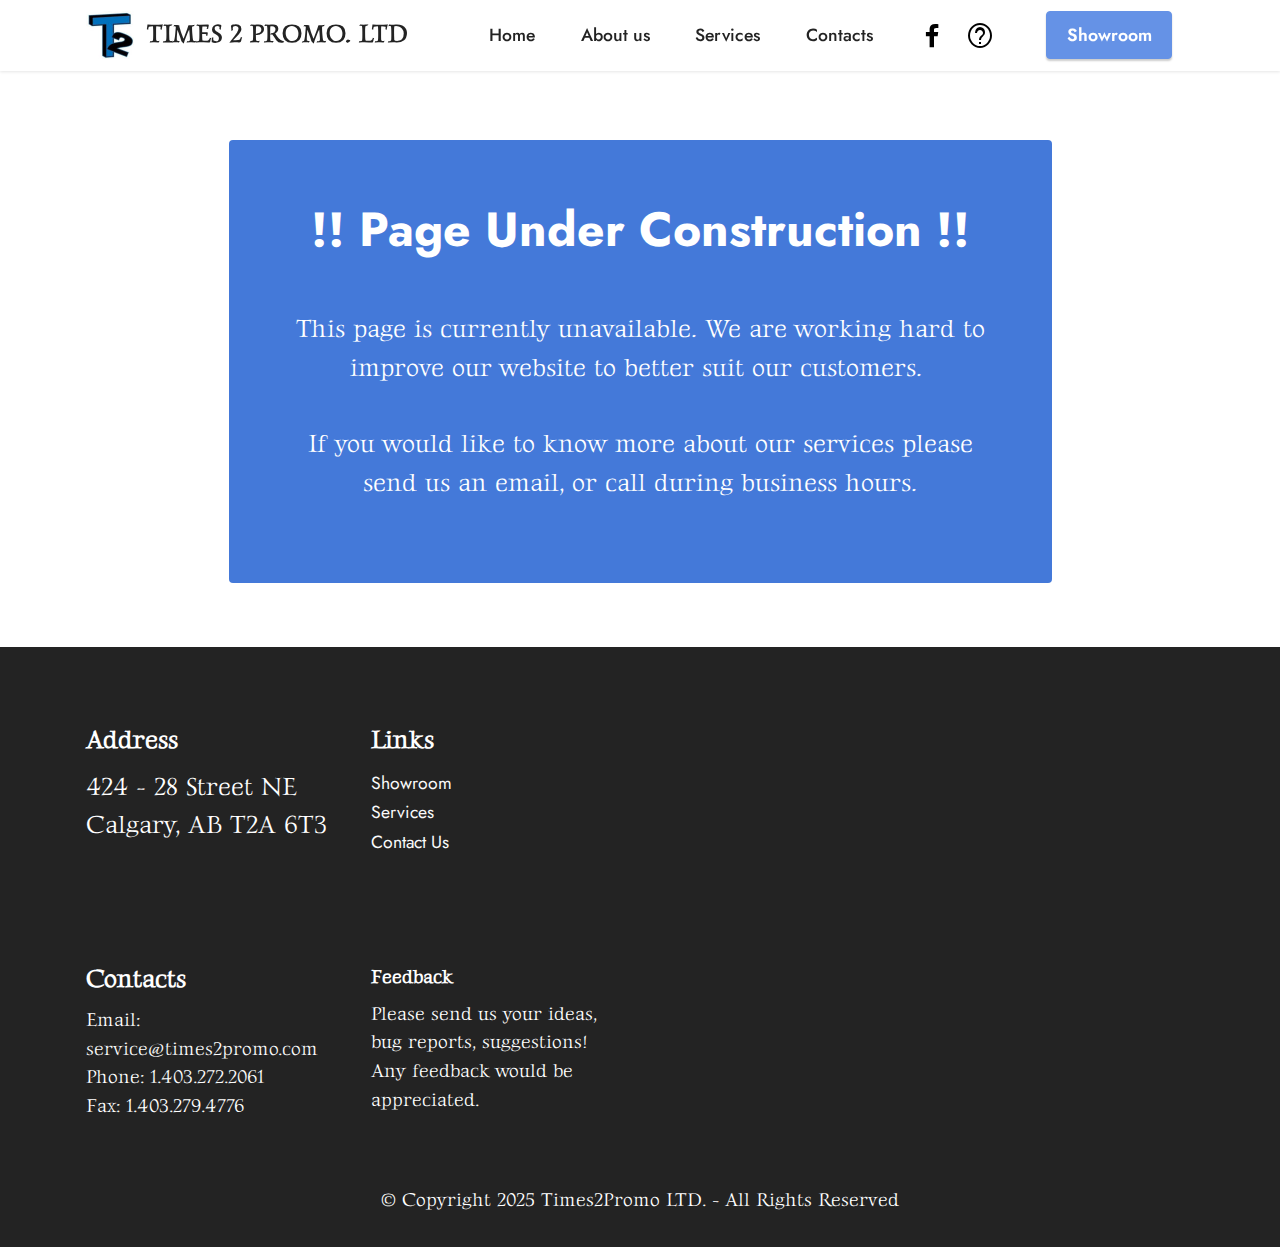
<file: services.html>
<!DOCTYPE html>
<html  >
<head>
  <!-- Site made with Mobirise Website Builder v5.8.4, https://mobirise.com -->
  <meta charset="UTF-8">
  <meta http-equiv="X-UA-Compatible" content="IE=edge">
  <meta name="generator" content="Mobirise v5.8.4, mobirise.com">
  <meta name="viewport" content="width=device-width, initial-scale=1, minimum-scale=1">
  <link rel="shortcut icon" href="assets/images/303173559-411959884405155-4569929878023240665-n-96x96.jpg" type="image/x-icon">
  <meta name="description" content="">
  
  
  <title>Services</title>
  <link rel="stylesheet" href="assets/web/assets/mobirise-icons2/mobirise2.css">
  <link rel="stylesheet" href="assets/bootstrap/css/bootstrap.min.css">
  <link rel="stylesheet" href="assets/bootstrap/css/bootstrap-grid.min.css">
  <link rel="stylesheet" href="assets/bootstrap/css/bootstrap-reboot.min.css">
  <link rel="stylesheet" href="assets/dropdown/css/style.css">
  <link rel="stylesheet" href="assets/socicon/css/styles.css">
  <link rel="stylesheet" href="assets/theme/css/style.css">
  <link rel="preload" href="https://fonts.googleapis.com/css?family=Jost:100,200,300,400,500,600,700,800,900,100i,200i,300i,400i,500i,600i,700i,800i,900i&display=swap" as="style" onload="this.onload=null;this.rel='stylesheet'">
  <noscript><link rel="stylesheet" href="https://fonts.googleapis.com/css?family=Jost:100,200,300,400,500,600,700,800,900,100i,200i,300i,400i,500i,600i,700i,800i,900i&display=swap"></noscript>
  <link rel="preload" href="https://fonts.googleapis.com/css?family=Gideon+Roman:400&display=swap" as="style" onload="this.onload=null;this.rel='stylesheet'">
  <noscript><link rel="stylesheet" href="https://fonts.googleapis.com/css?family=Gideon+Roman:400&display=swap"></noscript>
  <link rel="preload" as="style" href="assets/mobirise/css/mbr-additional.css"><link rel="stylesheet" href="assets/mobirise/css/mbr-additional.css" type="text/css">

  
  
  
</head>
<body>
  
  <section data-bs-version="5.1" class="menu menu2 cid-tzOOEopdWD" once="menu" id="menu2-t">
    
    <nav class="navbar navbar-dropdown navbar-fixed-top navbar-expand-lg">
        <div class="container">
            <div class="navbar-brand">
                <span class="navbar-logo">
                    <a href="index.html">
                        <img src="assets/images/303173559-411959884405155-4569929878023240665-n-96x96.jpg" alt="Mobirise Website Builder" style="height: 3rem;">
                    </a>
                </span>
                <span class="navbar-caption-wrap"><a class="navbar-caption text-black text-primary display-7" href="index.html">TIMES 2 PROMO. LTD</a></span>
            </div>
            <button class="navbar-toggler" type="button" data-toggle="collapse" data-bs-toggle="collapse" data-target="#navbarSupportedContent" data-bs-target="#navbarSupportedContent" aria-controls="navbarNavAltMarkup" aria-expanded="false" aria-label="Toggle navigation">
                <div class="hamburger">
                    <span></span>
                    <span></span>
                    <span></span>
                    <span></span>
                </div>
            </button>
            <div class="collapse navbar-collapse" id="navbarSupportedContent">
                <ul class="navbar-nav nav-dropdown" data-app-modern-menu="true"><li class="nav-item"><a class="nav-link link text-black text-primary display-4" href="index.html">Home</a></li><li class="nav-item"><a class="nav-link link text-black text-primary display-4" href="about.html">
                            About us</a></li>
                    <li class="nav-item"><a class="nav-link link text-black text-primary display-4" href="services.html">
                            Services</a></li>
                    <li class="nav-item"><a class="nav-link link text-black text-primary display-4" href="contact.html">Contacts</a>
                    </li></ul>
                <div class="icons-menu">
                    <a class="iconfont-wrapper" href="https://www.facebook.com/timestwopromotions" target="_blank">
                        <span class="p-2 mbr-iconfont socicon-facebook socicon" style="color: rgb(0, 0, 0); fill: rgb(0, 0, 0);"></span>
                    </a>
                    <a class="iconfont-wrapper" href="helpdesk.html">
                        <span class="p-2 mbr-iconfont mobi-mbri-help mobi-mbri"></span>
                    </a>
                    
                    
                </div>
                <div class="navbar-buttons mbr-section-btn"><a class="btn btn-primary display-4" href="showroom.html">Showroom<br></a></div>
            </div>
        </div>
    </nav>
</section>

<section data-bs-version="5.1" class="content15 cid-tA3JxF1b4t" id="content15-19">

    

    
    
    <div class="container">
        <div class="row justify-content-center">
            <div class="card col-md-12 col-lg-9">
                <div class="card-wrapper">
                    <div class="card-box align-left">
                        <h4 class="card-title mbr-fonts-style mbr-white mb-3 display-2">
                            <strong>!! Page Under Construction !!</strong></h4>
                        <p class="mbr-text mbr-fonts-style display-7"><br>This page is currently unavailable. We are working hard to improve our website to better suit our customers.&nbsp;<br><br>If you would like to know more about our services please send us an email, or call during business hours.</p>
                        
                    </div>
                </div>
            </div>
        </div>
    </div>
</section>

<section data-bs-version="5.1" class="footer6 cid-tzP0y3rPGI" once="footers" id="footer6-u">

    

    

    <div class="container">
        <div class="row content mbr-white">
            <div class="col-12 col-md-3 mbr-fonts-style display-5">
                <h5 class="mbr-section-subtitle mbr-fonts-style mb-2 display-7">
                    <strong>Address</strong>
                </h5>
                <p class="mbr-text mbr-fonts-style display-7">
                    424 - 28 Street NE   Calgary, AB   T2A 6T3<br><br></p> <br>
                <h5 class="mbr-section-subtitle mbr-fonts-style mb-2 mt-4 display-7">
                    <strong>Contacts</strong>
                </h5>
                <p class="mbr-text mbr-fonts-style mb-4 display-5">
                    Email: <a href="mailto:service@times2promo.com" class="text-white">service@times2promo.com</a>  <br>
                    Phone: <a href="tel:+1-403-2722061" class="text-white text-primary">1.403.272.2061</a><br>
                    Fax: 1.403.279.4776</p>
            </div>
            <div class="col-12 col-md-3 mbr-fonts-style display-5">
                <h5 class="mbr-section-subtitle mbr-fonts-style mb-2 display-7">
                    <strong>Links</strong>
                </h5>
                <ul class="list mbr-fonts-style mb-4 display-4">
                    <li class="mbr-text item-wrap"><a href="showroom.html" class="text-white">Showroom</a></li><li class="mbr-text item-wrap"><a href="services.html" class="text-white">Services</a></li><li class="mbr-text item-wrap"><a href="contact.html" class="text-white">Contact Us</a></li>
                </ul>
                <h5 class="mbr-section-subtitle mbr-fonts-style mb-2 mt-5 display-5">
                    <strong><br></strong><br><strong>Feedback</strong>
                </h5>
                <p class="mbr-text mbr-fonts-style mb-4 display-5">
                    Please send us your ideas, bug reports, suggestions! Any feedback would be appreciated.
                </p>
            </div>
            <div class="col-12 col-md-6">
                <div class="google-map"><iframe frameborder="0" style="border:0" src="https://www.google.com/maps/embed/v1/place?key=AIzaSyCNveGQ9bfpKFwWzQLLftrR9hNiHwdqQG8&amp;q=424 - 28 Street NE   Calgary, AB   T2A 6T3" allowfullscreen=""></iframe></div>
            </div>
            <div class="col-md-6">
                
            </div>
        </div>
        <div class="footer-lower">
            <div class="media-container-row">
                <div class="col-sm-12">
                    <hr>
                </div>
            </div>
            <div class="col-sm-12 copyright pl-0">
                <p class="mbr-text mbr-fonts-style mbr-white display-5">
                    © Copyright 2025 Times2Promo LTD. - All Rights Reserved
                </p>
            </div>
        </div>
    </div>
  
  
</body>
</html>
</file>
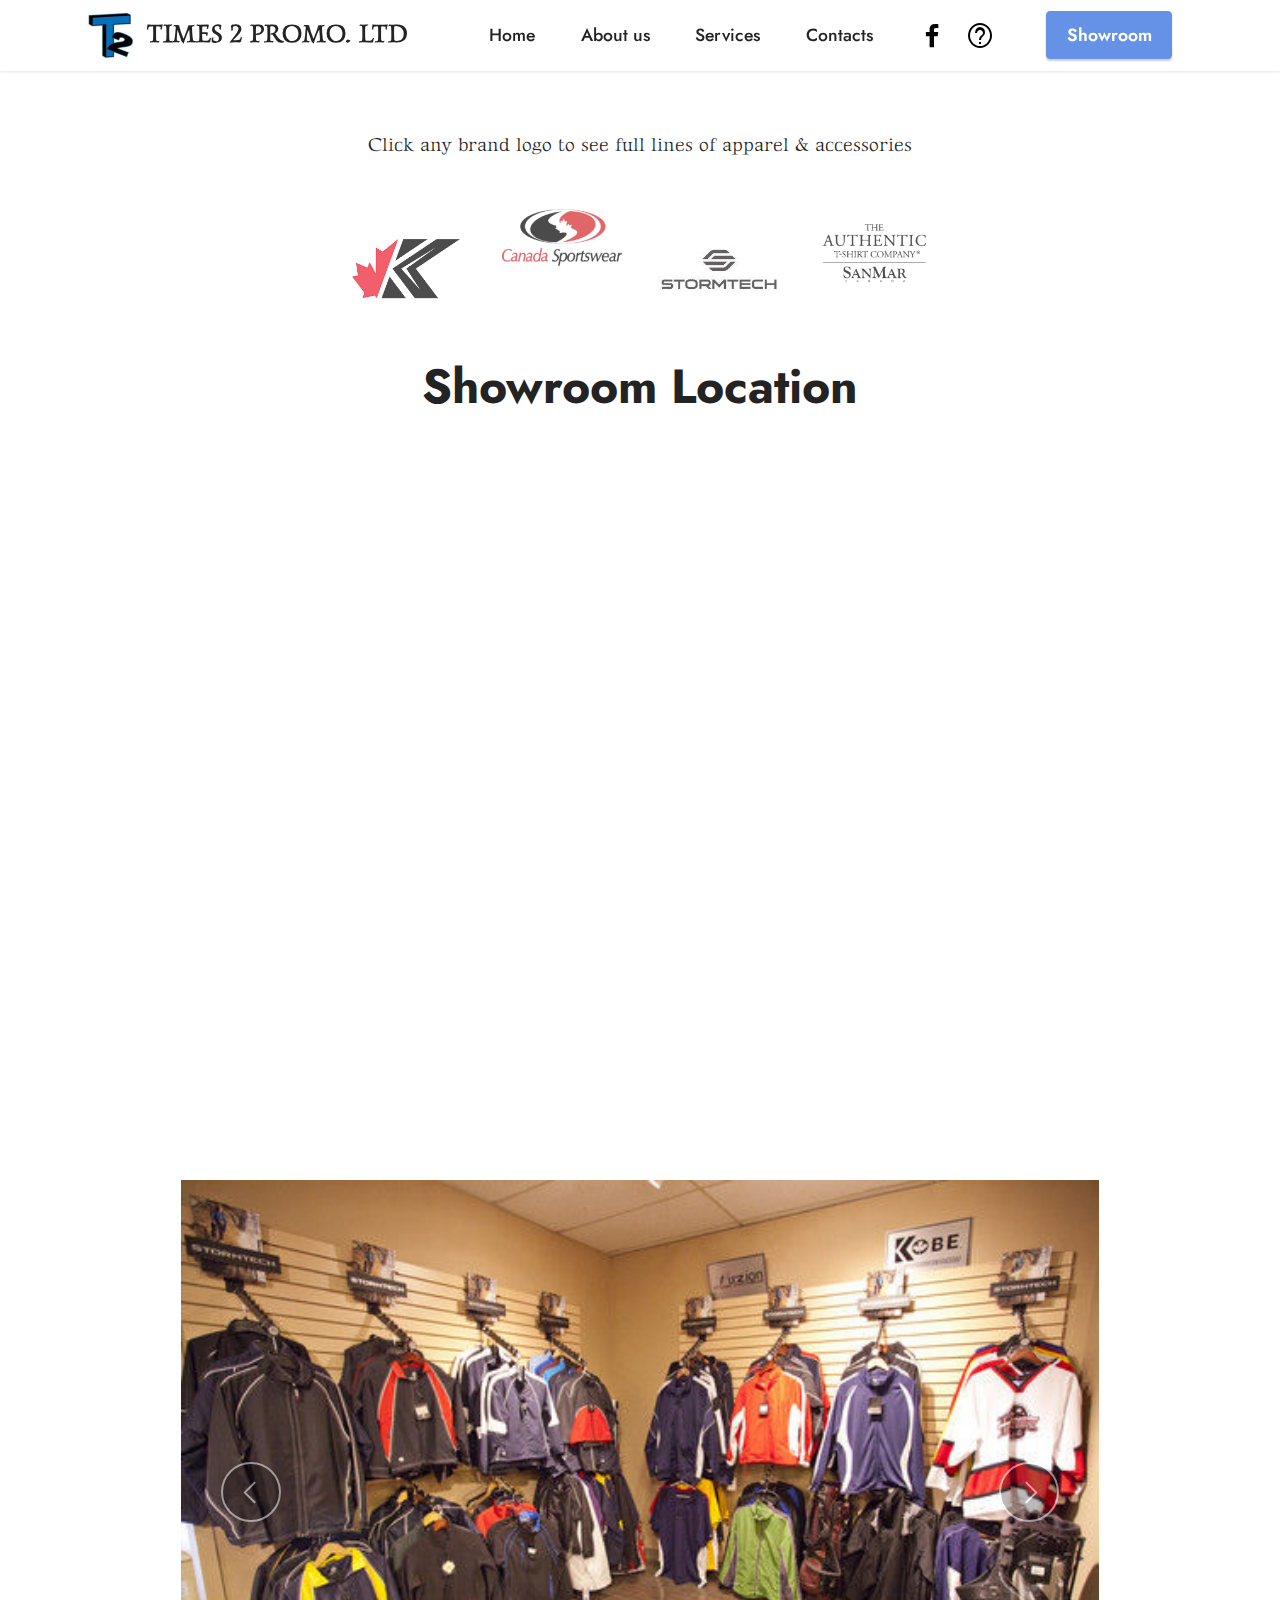
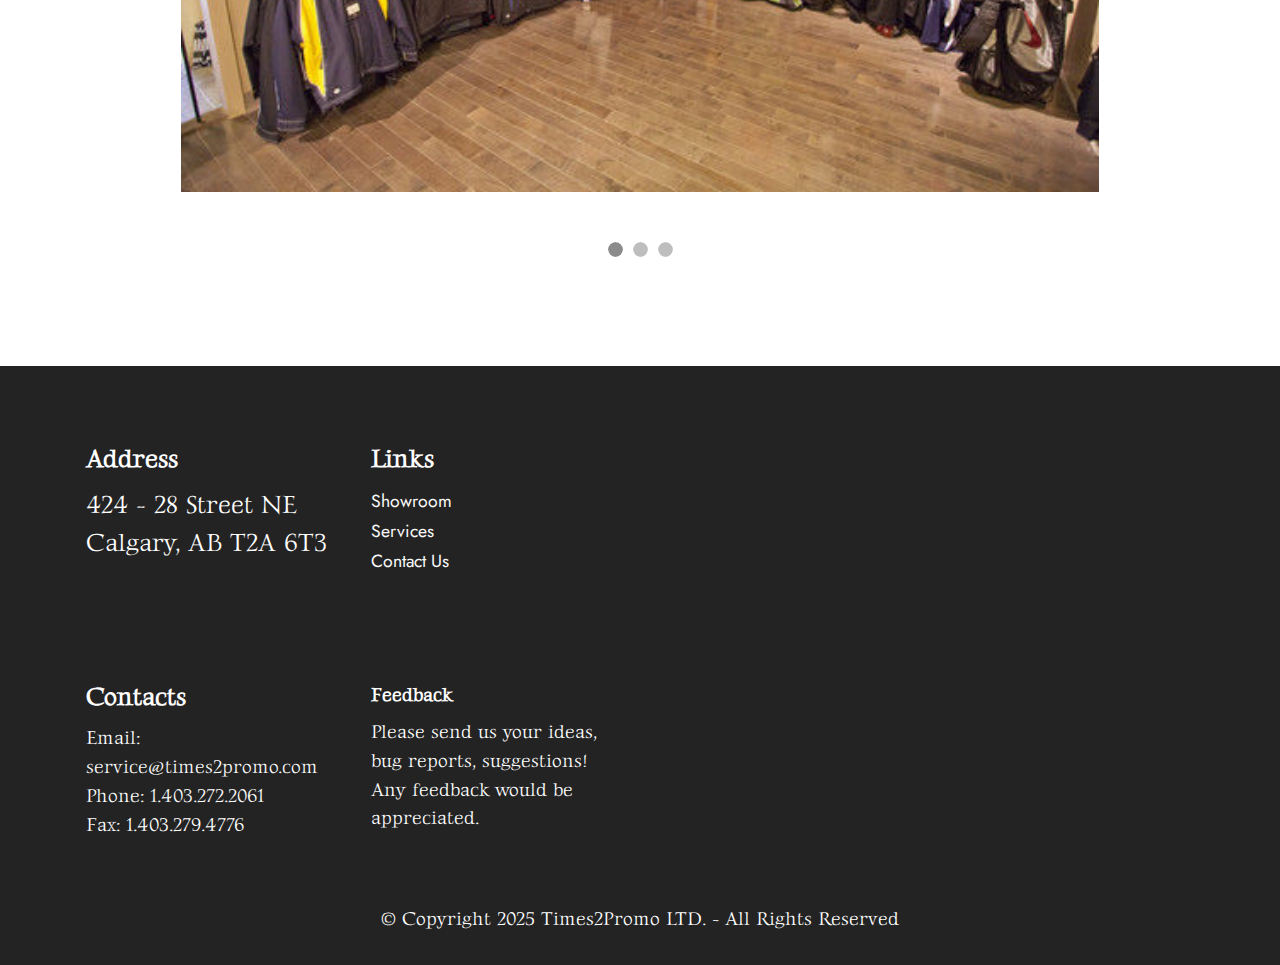
<file: showroom.html>
<!DOCTYPE html>
<html  >
<head>
  <!-- Site made with Mobirise Website Builder v5.8.4, https://mobirise.com -->
  <meta charset="UTF-8">
  <meta http-equiv="X-UA-Compatible" content="IE=edge">
  <meta name="generator" content="Mobirise v5.8.4, mobirise.com">
  <meta name="viewport" content="width=device-width, initial-scale=1, minimum-scale=1">
  <link rel="shortcut icon" href="assets/images/303173559-411959884405155-4569929878023240665-n-96x96.jpg" type="image/x-icon">
  <meta name="description" content="">
  
  
  <title>Showroom</title>
  <link rel="stylesheet" href="assets/web/assets/mobirise-icons2/mobirise2.css">
  <link rel="stylesheet" href="assets/bootstrap/css/bootstrap.min.css">
  <link rel="stylesheet" href="assets/bootstrap/css/bootstrap-grid.min.css">
  <link rel="stylesheet" href="assets/bootstrap/css/bootstrap-reboot.min.css">
  <link rel="stylesheet" href="assets/dropdown/css/style.css">
  <link rel="stylesheet" href="assets/socicon/css/styles.css">
  <link rel="stylesheet" href="assets/theme/css/style.css">
  <link rel="preload" href="https://fonts.googleapis.com/css?family=Jost:100,200,300,400,500,600,700,800,900,100i,200i,300i,400i,500i,600i,700i,800i,900i&display=swap" as="style" onload="this.onload=null;this.rel='stylesheet'">
  <noscript><link rel="stylesheet" href="https://fonts.googleapis.com/css?family=Jost:100,200,300,400,500,600,700,800,900,100i,200i,300i,400i,500i,600i,700i,800i,900i&display=swap"></noscript>
  <link rel="preload" href="https://fonts.googleapis.com/css?family=Gideon+Roman:400&display=swap" as="style" onload="this.onload=null;this.rel='stylesheet'">
  <noscript><link rel="stylesheet" href="https://fonts.googleapis.com/css?family=Gideon+Roman:400&display=swap"></noscript>
  <link rel="preload" as="style" href="assets/mobirise/css/mbr-additional.css"><link rel="stylesheet" href="assets/mobirise/css/mbr-additional.css" type="text/css">

  
  
  
</head>
<body>
  
  <section data-bs-version="5.1" class="menu menu2 cid-tzOOEopdWD" once="menu" id="menu2-v">
    
    <nav class="navbar navbar-dropdown navbar-fixed-top navbar-expand-lg">
        <div class="container">
            <div class="navbar-brand">
                <span class="navbar-logo">
                    <a href="index.html">
                        <img src="assets/images/303173559-411959884405155-4569929878023240665-n-96x96.jpg" alt="Mobirise Website Builder" style="height: 3rem;">
                    </a>
                </span>
                <span class="navbar-caption-wrap"><a class="navbar-caption text-black text-primary display-7" href="index.html">TIMES 2 PROMO. LTD</a></span>
            </div>
            <button class="navbar-toggler" type="button" data-toggle="collapse" data-bs-toggle="collapse" data-target="#navbarSupportedContent" data-bs-target="#navbarSupportedContent" aria-controls="navbarNavAltMarkup" aria-expanded="false" aria-label="Toggle navigation">
                <div class="hamburger">
                    <span></span>
                    <span></span>
                    <span></span>
                    <span></span>
                </div>
            </button>
            <div class="collapse navbar-collapse" id="navbarSupportedContent">
                <ul class="navbar-nav nav-dropdown" data-app-modern-menu="true"><li class="nav-item"><a class="nav-link link text-black text-primary display-4" href="index.html">Home</a></li><li class="nav-item"><a class="nav-link link text-black text-primary display-4" href="about.html">
                            About us</a></li>
                    <li class="nav-item"><a class="nav-link link text-black text-primary display-4" href="services.html">
                            Services</a></li>
                    <li class="nav-item"><a class="nav-link link text-black text-primary display-4" href="contact.html">Contacts</a>
                    </li></ul>
                <div class="icons-menu">
                    <a class="iconfont-wrapper" href="https://www.facebook.com/timestwopromotions" target="_blank">
                        <span class="p-2 mbr-iconfont socicon-facebook socicon" style="color: rgb(0, 0, 0); fill: rgb(0, 0, 0);"></span>
                    </a>
                    <a class="iconfont-wrapper" href="helpdesk.html">
                        <span class="p-2 mbr-iconfont mobi-mbri-help mobi-mbri"></span>
                    </a>
                    
                    
                </div>
                <div class="navbar-buttons mbr-section-btn"><a class="btn btn-primary display-4" href="showroom.html">Showroom<br></a></div>
            </div>
        </div>
    </nav>
</section>

<section data-bs-version="5.1" class="clients1 cid-tzPziTtDGq" id="clients1-13">
    
    <div class="images-container container-fluid">
        <div class="mbr-section-head">
            
            <h4 class="mbr-section-subtitle mbr-fonts-style align-center mb-0 mt-2 display-5">Click any brand logo to see full lines of apparel &amp; accessories</h4>
            
        </div>
        <div class="row justify-content-center mt-4">
            <div class="col-md-3 card">
                <a href="https://kobesportswear.com/"><img src="assets/images/kobesports-224x224.png" alt="Kobe Sportswear"></a>
            </div>
            <div class="col-md-3 card">
                <a href="https://canadasportswear.com/"><img src="assets/images/canadasports-1-240x114.png" alt="Canada Sportswear"></a>
            </div>
            <div class="col-md-3 card">
                <a href="https://www.stormtech.ca/"><img src="assets/images/71c9ad0e-5cd6-4846-aee5-94bc95d96207-thumb-200x200.jpg" alt="Stormtech"></a>
            </div>
            <div class="col-md-3 card">
                <a href="https://www.sanmarcanada.com/"><img src="assets/images/sanmarlogo-1-191x142.png" alt="SanMar"></a>
            </div>
            
            
            
            
        </div>
    </div>
</section>

<section data-bs-version="5.1" class="map1 cid-tzPxKo2thz" id="map1-11">
    
    
    
    <div class="container">
        <div class="mbr-section-head mb-4">
            <h3 class="mbr-section-title mbr-fonts-style align-center mb-0 display-2">
                <strong>Showroom Location</strong></h3>
            
        </div>
        <div class="google-map"><iframe frameborder="0" style="border:0" src="https://www.google.com/maps/embed/v1/place?key=AIzaSyCZI5F_k6S1k46ujh0SNrapM89f7mJxd30&amp;q=times two promo" allowfullscreen=""></iframe></div>
    </div>
</section>

<section data-bs-version="5.1" class="slider2 cid-tzPy4xKMCj" id="slider2-12">
    

    
    <div class="container">
        <div class="row justify-content-center">
            <div class="col-12 col-md-10">
                <div class="carousel slide" id="tAkZQJmY97" data-ride="carousel" data-bs-ride="carousel" data-interval="5000" data-bs-interval="5000">
                    
                    <ol class="carousel-indicators">
                        <li data-slide-to="0" data-bs-slide-to="0" class="active" data-target="#tAkZQJmY97" data-bs-target="#tAkZQJmY97"></li><li data-slide-to="1" data-bs-slide-to="1" class="" data-target="#tAkZQJmY97" data-bs-target="#tAkZQJmY97"></li><li data-slide-to="2" data-bs-slide-to="2" class="" data-target="#tAkZQJmY97" data-bs-target="#tAkZQJmY97"></li>
                        
                        
                    </ol>
                    <div class="carousel-inner">
                        
                        
                        <div class="carousel-item slider-image item active">
                            <div class="item-wrapper">
                                <img class="d-block w-100" src="assets/images/542-mg-0050-1-540x360.jpg" alt="Mobirise Website Builder" data-slide-to="0" data-bs-slide-to="0">
                                
                            </div>
                        </div><div class="carousel-item slider-image item">
                            <div class="item-wrapper">
                                <img class="d-block w-100" src="assets/images/562-mg-0052-1-540x360.jpg" alt="Mobirise Website Builder" data-slide-to="1" data-bs-slide-to="1">
                                
                            </div>
                        </div><div class="carousel-item slider-image item">
                            <div class="item-wrapper">
                                <img class="d-block w-100" src="assets/images/562-mg-56-540x360.jpg" alt="Mobirise Website Builder" data-slide-to="2" data-bs-slide-to="2">
                                
                            </div>
                        </div>
                    </div>
                    <a class="carousel-control carousel-control-prev" role="button" data-slide="prev" data-bs-slide="prev" href="#tAkZQJmY97">
                        <span class="mobi-mbri mobi-mbri-arrow-prev" aria-hidden="true"></span>
                        <span class="sr-only visually-hidden">Previous</span>
                    </a>
                    <a class="carousel-control carousel-control-next" role="button" data-slide="next" data-bs-slide="next" href="#tAkZQJmY97">
                        <span class="mobi-mbri mobi-mbri-arrow-next" aria-hidden="true"></span>
                        <span class="sr-only visually-hidden">Next</span>
                    </a>
                </div>
            </div>
        </div>
    </div>
</section>

<section data-bs-version="5.1" class="footer6 cid-tzP0y3rPGI" once="footers" id="footer6-w">

    

    

    <div class="container">
        <div class="row content mbr-white">
            <div class="col-12 col-md-3 mbr-fonts-style display-5">
                <h5 class="mbr-section-subtitle mbr-fonts-style mb-2 display-7">
                    <strong>Address</strong>
                </h5>
                <p class="mbr-text mbr-fonts-style display-7">
                    424 - 28 Street NE   Calgary, AB   T2A 6T3<br><br></p> <br>
                <h5 class="mbr-section-subtitle mbr-fonts-style mb-2 mt-4 display-7">
                    <strong>Contacts</strong>
                </h5>
                <p class="mbr-text mbr-fonts-style mb-4 display-5">
                    Email: <a href="mailto:service@times2promo.com" class="text-white">service@times2promo.com</a>  <br>
                    Phone: <a href="tel:+1-403-2722061" class="text-white text-primary">1.403.272.2061</a><br>
                    Fax: 1.403.279.4776</p>
            </div>
            <div class="col-12 col-md-3 mbr-fonts-style display-5">
                <h5 class="mbr-section-subtitle mbr-fonts-style mb-2 display-7">
                    <strong>Links</strong>
                </h5>
                <ul class="list mbr-fonts-style mb-4 display-4">
                    <li class="mbr-text item-wrap"><a href="showroom.html" class="text-white">Showroom</a></li><li class="mbr-text item-wrap"><a href="services.html" class="text-white">Services</a></li><li class="mbr-text item-wrap"><a href="contact.html" class="text-white">Contact Us</a></li>
                </ul>
                <h5 class="mbr-section-subtitle mbr-fonts-style mb-2 mt-5 display-5">
                    <strong><br></strong><br><strong>Feedback</strong>
                </h5>
                <p class="mbr-text mbr-fonts-style mb-4 display-5">
                    Please send us your ideas, bug reports, suggestions! Any feedback would be appreciated.
                </p>
            </div>
            <div class="col-12 col-md-6">
                <div class="google-map"><iframe frameborder="0" style="border:0" src="https://www.google.com/maps/embed/v1/place?key=AIzaSyCZI5F_k6S1k46ujh0SNrapM89f7mJxd30&amp;q=424 - 28 Street NE   Calgary, AB   T2A 6T3" allowfullscreen=""></iframe></div>
            </div>
            <div class="col-md-6">
                
            </div>
        </div>
        <div class="footer-lower">
            <div class="media-container-row">
                <div class="col-sm-12">
                    <hr>
                </div>
            </div>
            <div class="col-sm-12 copyright pl-0">
                <p class="mbr-text mbr-fonts-style mbr-white display-5">
                    © Copyright 2025 Times2Promo LTD. - All Rights Reserved
                </p>
            </div>
        </div>
    </div>
  
  
</body>
</html>
</file>
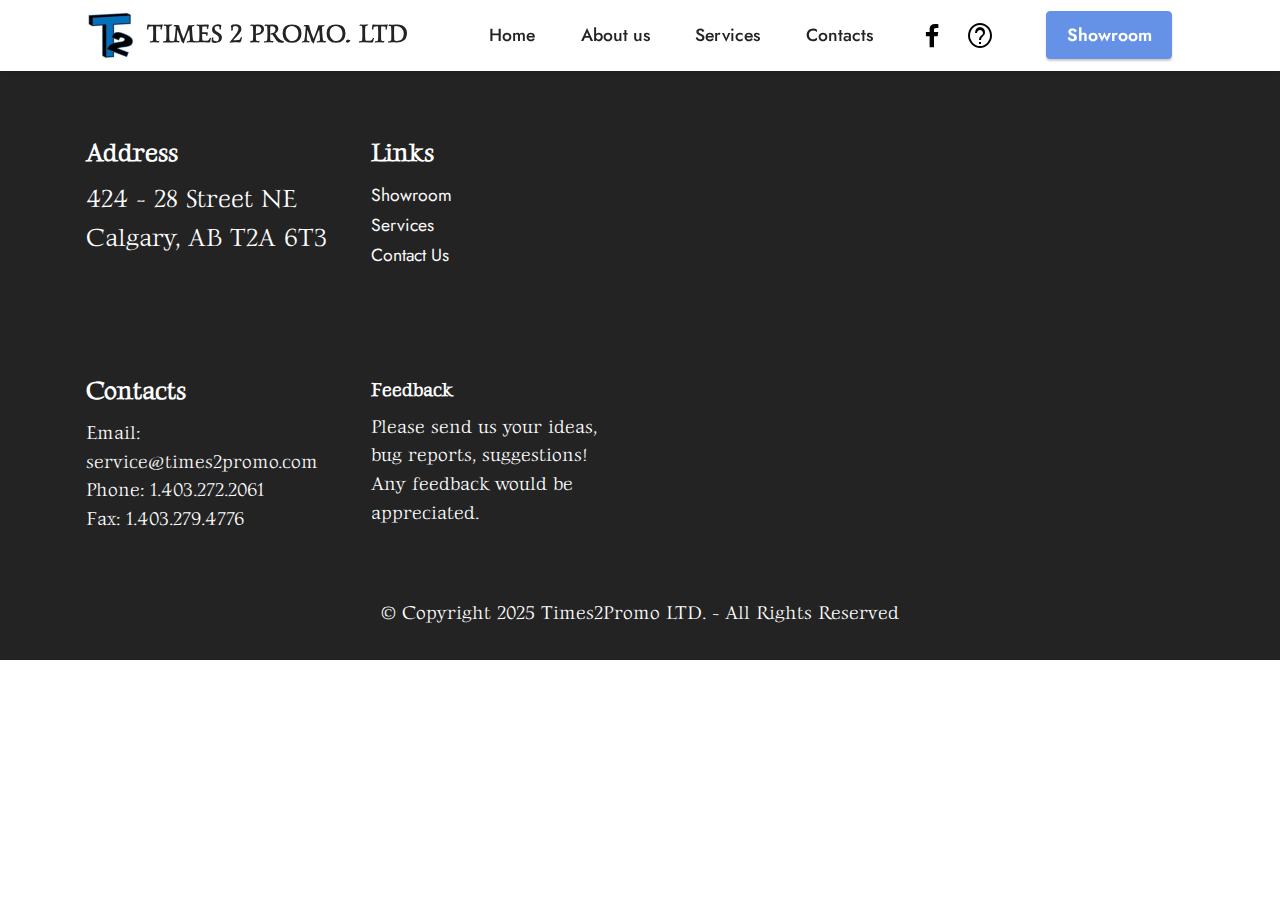
<file: support.html>
<!DOCTYPE html>
<html  >
<head>
  <!-- Site made with Mobirise Website Builder v5.8.4, https://mobirise.com -->
  <meta charset="UTF-8">
  <meta http-equiv="X-UA-Compatible" content="IE=edge">
  <meta name="generator" content="Mobirise v5.8.4, mobirise.com">
  <meta name="viewport" content="width=device-width, initial-scale=1, minimum-scale=1">
  <link rel="shortcut icon" href="assets/images/303173559-411959884405155-4569929878023240665-n-96x96.jpg" type="image/x-icon">
  <meta name="description" content="">
  
  
  <title>Support</title>
  <link rel="stylesheet" href="assets/web/assets/mobirise-icons2/mobirise2.css">
  <link rel="stylesheet" href="assets/bootstrap/css/bootstrap.min.css">
  <link rel="stylesheet" href="assets/bootstrap/css/bootstrap-grid.min.css">
  <link rel="stylesheet" href="assets/bootstrap/css/bootstrap-reboot.min.css">
  <link rel="stylesheet" href="assets/dropdown/css/style.css">
  <link rel="stylesheet" href="assets/socicon/css/styles.css">
  <link rel="stylesheet" href="assets/theme/css/style.css">
  <link rel="preload" href="https://fonts.googleapis.com/css?family=Jost:100,200,300,400,500,600,700,800,900,100i,200i,300i,400i,500i,600i,700i,800i,900i&display=swap" as="style" onload="this.onload=null;this.rel='stylesheet'">
  <noscript><link rel="stylesheet" href="https://fonts.googleapis.com/css?family=Jost:100,200,300,400,500,600,700,800,900,100i,200i,300i,400i,500i,600i,700i,800i,900i&display=swap"></noscript>
  <link rel="preload" href="https://fonts.googleapis.com/css?family=Gideon+Roman:400&display=swap" as="style" onload="this.onload=null;this.rel='stylesheet'">
  <noscript><link rel="stylesheet" href="https://fonts.googleapis.com/css?family=Gideon+Roman:400&display=swap"></noscript>
  <link rel="preload" as="style" href="assets/mobirise/css/mbr-additional.css"><link rel="stylesheet" href="assets/mobirise/css/mbr-additional.css" type="text/css">

  
  
  
</head>
<body>
  
  <section data-bs-version="5.1" class="menu menu2 cid-tzOOEopdWD" once="menu" id="menu2-1c">
    
    <nav class="navbar navbar-dropdown navbar-fixed-top navbar-expand-lg">
        <div class="container">
            <div class="navbar-brand">
                <span class="navbar-logo">
                    <a href="index.html">
                        <img src="assets/images/303173559-411959884405155-4569929878023240665-n-96x96.jpg" alt="Mobirise Website Builder" style="height: 3rem;">
                    </a>
                </span>
                <span class="navbar-caption-wrap"><a class="navbar-caption text-black text-primary display-7" href="index.html">TIMES 2 PROMO. LTD</a></span>
            </div>
            <button class="navbar-toggler" type="button" data-toggle="collapse" data-bs-toggle="collapse" data-target="#navbarSupportedContent" data-bs-target="#navbarSupportedContent" aria-controls="navbarNavAltMarkup" aria-expanded="false" aria-label="Toggle navigation">
                <div class="hamburger">
                    <span></span>
                    <span></span>
                    <span></span>
                    <span></span>
                </div>
            </button>
            <div class="collapse navbar-collapse" id="navbarSupportedContent">
                <ul class="navbar-nav nav-dropdown" data-app-modern-menu="true"><li class="nav-item"><a class="nav-link link text-black text-primary display-4" href="index.html">Home</a></li><li class="nav-item"><a class="nav-link link text-black text-primary display-4" href="about.html">
                            About us</a></li>
                    <li class="nav-item"><a class="nav-link link text-black text-primary display-4" href="services.html">
                            Services</a></li>
                    <li class="nav-item"><a class="nav-link link text-black text-primary display-4" href="contact.html">Contacts</a>
                    </li></ul>
                <div class="icons-menu">
                    <a class="iconfont-wrapper" href="https://www.facebook.com/timestwopromotions" target="_blank">
                        <span class="p-2 mbr-iconfont socicon-facebook socicon" style="color: rgb(0, 0, 0); fill: rgb(0, 0, 0);"></span>
                    </a>
                    <a class="iconfont-wrapper" href="helpdesk.html">
                        <span class="p-2 mbr-iconfont mobi-mbri-help mobi-mbri"></span>
                    </a>
                    
                    
                </div>
                <div class="navbar-buttons mbr-section-btn"><a class="btn btn-primary display-4" href="showroom.html">Showroom<br></a></div>
            </div>
        </div>
    </nav>
</section>

<section data-bs-version="5.1" class="footer6 cid-tzP0y3rPGI" once="footers" id="footer6-1d">

    

    

    <div class="container">
        <div class="row content mbr-white">
            <div class="col-12 col-md-3 mbr-fonts-style display-5">
                <h5 class="mbr-section-subtitle mbr-fonts-style mb-2 display-7">
                    <strong>Address</strong>
                </h5>
                <p class="mbr-text mbr-fonts-style display-7">
                    424 - 28 Street NE   Calgary, AB   T2A 6T3<br><br></p> <br>
                <h5 class="mbr-section-subtitle mbr-fonts-style mb-2 mt-4 display-7">
                    <strong>Contacts</strong>
                </h5>
                <p class="mbr-text mbr-fonts-style mb-4 display-5">
                    Email: <a href="mailto:service@times2promo.com" class="text-white">service@times2promo.com</a>  <br>
                    Phone: <a href="tel:+1-403-2722061" class="text-white text-primary">1.403.272.2061</a><br>
                    Fax: 1.403.279.4776</p>
            </div>
            <div class="col-12 col-md-3 mbr-fonts-style display-5">
                <h5 class="mbr-section-subtitle mbr-fonts-style mb-2 display-7">
                    <strong>Links</strong>
                </h5>
                <ul class="list mbr-fonts-style mb-4 display-4">
                    <li class="mbr-text item-wrap"><a href="showroom.html" class="text-white">Showroom</a></li><li class="mbr-text item-wrap"><a href="services.html" class="text-white">Services</a></li><li class="mbr-text item-wrap"><a href="contact.html" class="text-white">Contact Us</a></li>
                </ul>
                <h5 class="mbr-section-subtitle mbr-fonts-style mb-2 mt-5 display-5">
                    <strong><br></strong><br><strong>Feedback</strong>
                </h5>
                <p class="mbr-text mbr-fonts-style mb-4 display-5">
                    Please send us your ideas, bug reports, suggestions! Any feedback would be appreciated.
                </p>
            </div>
            <div class="col-12 col-md-6">
                <div class="google-map"><iframe frameborder="0" style="border:0" src="https://www.google.com/maps/embed/v1/place?key=AIzaSyDk89J4FSunMF33ruMVWJaJht_Ro0kvoXs&amp;q=424 - 28 Street NE   Calgary, AB   T2A 6T3" allowfullscreen=""></iframe></div>
            </div>
            <div class="col-md-6">
                
            </div>
        </div>
        <div class="footer-lower">
            <div class="media-container-row">
                <div class="col-sm-12">
                    <hr>
                </div>
            </div>
            <div class="col-sm-12 copyright pl-0">
                <p class="mbr-text mbr-fonts-style mbr-white display-5">
                    © Copyright 2025 Times2Promo LTD. - All Rights Reserved
                </p>
            </div>
        </div>
    </div>
  
  
</body>
</html>
</file>
<file: assets/web/assets/mobirise-icons2/mobirise2.css>
@font-face {
  font-family: 'Moririse2';
  font-display: swap;
  src:  url('mobirise2.eot?f2bix4');
  src:  url('mobirise2.eot?f2bix4#iefix') format('embedded-opentype'),
    url('mobirise2.ttf?f2bix4') format('truetype'),
    url('mobirise2.woff?f2bix4') format('woff'),
    url('mobirise2.svg?f2bix4#mobirise2') format('svg');
  font-weight: normal;
  font-style: normal;
}

[class^="mobi-"], [class*=" mobi-"] {
  /* use !important to prevent issues with browser extensions that change fonts */
  font-family: 'Moririse2' !important;
  speak: none;
  font-style: normal;
  font-weight: normal;
  font-variant: normal;
  text-transform: none;
  line-height: 1;

  /* Better Font Rendering =========== */
  -webkit-font-smoothing: antialiased;
  -moz-osx-font-smoothing: grayscale;
}

.mobi-mbri-add-submenu:before {
  content: "\e900";
}
.mobi-mbri-alert:before {
  content: "\e901";
}
.mobi-mbri-align-center:before {
  content: "\e902";
}
.mobi-mbri-align-justify:before {
  content: "\e903";
}
.mobi-mbri-align-left:before {
  content: "\e904";
}
.mobi-mbri-align-right:before {
  content: "\e905";
}
.mobi-mbri-android:before {
  content: "\e906";
}
.mobi-mbri-apple:before {
  content: "\e907";
}
.mobi-mbri-arrow-down:before {
  content: "\e908";
}
.mobi-mbri-arrow-next:before {
  content: "\e909";
}
.mobi-mbri-arrow-prev:before {
  content: "\e90a";
}
.mobi-mbri-arrow-up:before {
  content: "\e90b";
}
.mobi-mbri-bold:before {
  content: "\e90c";
}
.mobi-mbri-bookmark:before {
  content: "\e90d";
}
.mobi-mbri-bootstrap:before {
  content: "\e90e";
}
.mobi-mbri-briefcase:before {
  content: "\e90f";
}
.mobi-mbri-browse:before {
  content: "\e910";
}
.mobi-mbri-bulleted-list:before {
  content: "\e911";
}
.mobi-mbri-calendar:before {
  content: "\e912";
}
.mobi-mbri-camera:before {
  content: "\e913";
}
.mobi-mbri-cart-add:before {
  content: "\e914";
}
.mobi-mbri-cart-full:before {
  content: "\e915";
}
.mobi-mbri-cash:before {
  content: "\e916";
}
.mobi-mbri-change-style:before {
  content: "\e917";
}
.mobi-mbri-chat:before {
  content: "\e918";
}
.mobi-mbri-clock:before {
  content: "\e919";
}
.mobi-mbri-close:before {
  content: "\e91a";
}
.mobi-mbri-cloud:before {
  content: "\e91b";
}
.mobi-mbri-code:before {
  content: "\e91c";
}
.mobi-mbri-contact-form:before {
  content: "\e91d";
}
.mobi-mbri-credit-card:before {
  content: "\e91e";
}
.mobi-mbri-cursor-click:before {
  content: "\e91f";
}
.mobi-mbri-cust-feedback:before {
  content: "\e920";
}
.mobi-mbri-database:before {
  content: "\e921";
}
.mobi-mbri-delivery:before {
  content: "\e922";
}
.mobi-mbri-desktop:before {
  content: "\e923";
}
.mobi-mbri-devices:before {
  content: "\e924";
}
.mobi-mbri-down:before {
  content: "\e925";
}
.mobi-mbri-download-2:before {
  content: "\e926";
}
.mobi-mbri-download:before {
  content: "\e927";
}
.mobi-mbri-drag-n-drop-2:before {
  content: "\e928";
}
.mobi-mbri-drag-n-drop:before {
  content: "\e929";
}
.mobi-mbri-edit-2:before {
  content: "\e92a";
}
.mobi-mbri-edit:before {
  content: "\e92b";
}
.mobi-mbri-error:before {
  content: "\e92c";
}
.mobi-mbri-extension:before {
  content: "\e92d";
}
.mobi-mbri-features:before {
  content: "\e92e";
}
.mobi-mbri-file:before {
  content: "\e92f";
}
.mobi-mbri-flag:before {
  content: "\e930";
}
.mobi-mbri-folder:before {
  content: "\e931";
}
.mobi-mbri-gift:before {
  content: "\e932";
}
.mobi-mbri-github:before {
  content: "\e933";
}
.mobi-mbri-globe-2:before {
  content: "\e934";
}
.mobi-mbri-globe:before {
  content: "\e935";
}
.mobi-mbri-growing-chart:before {
  content: "\e936";
}
.mobi-mbri-hearth:before {
  content: "\e937";
}
.mobi-mbri-help:before {
  content: "\e938";
}
.mobi-mbri-home:before {
  content: "\e939";
}
.mobi-mbri-hot-cup:before {
  content: "\e93a";
}
.mobi-mbri-idea:before {
  content: "\e93b";
}
.mobi-mbri-image-gallery:before {
  content: "\e93c";
}
.mobi-mbri-image-slider:before {
  content: "\e93d";
}
.mobi-mbri-info:before {
  content: "\e93e";
}
.mobi-mbri-italic:before {
  content: "\e93f";
}
.mobi-mbri-key:before {
  content: "\e940";
}
.mobi-mbri-laptop:before {
  content: "\e941";
}
.mobi-mbri-layers:before {
  content: "\e942";
}
.mobi-mbri-left-right:before {
  content: "\e943";
}
.mobi-mbri-left:before {
  content: "\e944";
}
.mobi-mbri-letter:before {
  content: "\e945";
}
.mobi-mbri-like:before {
  content: "\e946";
}
.mobi-mbri-link:before {
  content: "\e947";
}
.mobi-mbri-lock:before {
  content: "\e948";
}
.mobi-mbri-login:before {
  content: "\e949";
}
.mobi-mbri-logout:before {
  content: "\e94a";
}
.mobi-mbri-magic-stick:before {
  content: "\e94b";
}
.mobi-mbri-map-pin:before {
  content: "\e94c";
}
.mobi-mbri-menu:before {
  content: "\e94d";
}
.mobi-mbri-mobile-2:before {
  content: "\e94e";
}
.mobi-mbri-mobile-horizontal:before {
  content: "\e94f";
}
.mobi-mbri-mobile:before {
  content: "\e950";
}
.mobi-mbri-mobirise:before {
  content: "\e951";
}
.mobi-mbri-more-horizontal:before {
  content: "\e952";
}
.mobi-mbri-more-vertical:before {
  content: "\e953";
}
.mobi-mbri-music:before {
  content: "\e954";
}
.mobi-mbri-new-file:before {
  content: "\e955";
}
.mobi-mbri-numbered-list:before {
  content: "\e956";
}
.mobi-mbri-opened-folder:before {
  content: "\e957";
}
.mobi-mbri-pages:before {
  content: "\e958";
}
.mobi-mbri-paper-plane:before {
  content: "\e959";
}
.mobi-mbri-paperclip:before {
  content: "\e95a";
}
.mobi-mbri-phone:before {
  content: "\e95b";
}
.mobi-mbri-photo:before {
  content: "\e95c";
}
.mobi-mbri-photos:before {
  content: "\e95d";
}
.mobi-mbri-pin:before {
  content: "\e95e";
}
.mobi-mbri-play:before {
  content: "\e95f";
}
.mobi-mbri-plus:before {
  content: "\e960";
}
.mobi-mbri-preview:before {
  content: "\e961";
}
.mobi-mbri-print:before {
  content: "\e962";
}
.mobi-mbri-protect:before {
  content: "\e963";
}
.mobi-mbri-question:before {
  content: "\e964";
}
.mobi-mbri-quote-left:before {
  content: "\e965";
}
.mobi-mbri-quote-right:before {
  content: "\e966";
}
.mobi-mbri-redo:before {
  content: "\e967";
}
.mobi-mbri-refresh:before {
  content: "\e968";
}
.mobi-mbri-responsive-2:before {
  content: "\e969";
}
.mobi-mbri-responsive:before {
  content: "\e96a";
}
.mobi-mbri-right:before {
  content: "\e96b";
}
.mobi-mbri-rocket:before {
  content: "\e96c";
}
.mobi-mbri-sad-face:before {
  content: "\e96d";
}
.mobi-mbri-sale:before {
  content: "\e96e";
}
.mobi-mbri-save:before {
  content: "\e96f";
}
.mobi-mbri-search:before {
  content: "\e970";
}
.mobi-mbri-setting-2:before {
  content: "\e971";
}
.mobi-mbri-setting-3:before {
  content: "\e972";
}
.mobi-mbri-setting:before {
  content: "\e973";
}
.mobi-mbri-share:before {
  content: "\e974";
}
.mobi-mbri-shopping-bag:before {
  content: "\e975";
}
.mobi-mbri-shopping-basket:before {
  content: "\e976";
}
.mobi-mbri-shopping-cart:before {
  content: "\e977";
}
.mobi-mbri-sites:before {
  content: "\e978";
}
.mobi-mbri-smile-face:before {
  content: "\e979";
}
.mobi-mbri-speed:before {
  content: "\e97a";
}
.mobi-mbri-star:before {
  content: "\e97b";
}
.mobi-mbri-success:before {
  content: "\e97c";
}
.mobi-mbri-sun:before {
  content: "\e97d";
}
.mobi-mbri-sun2:before {
  content: "\e97e";
}
.mobi-mbri-tablet-vertical:before {
  content: "\e97f";
}
.mobi-mbri-tablet:before {
  content: "\e980";
}
.mobi-mbri-target:before {
  content: "\e981";
}
.mobi-mbri-timer:before {
  content: "\e982";
}
.mobi-mbri-to-ftp:before {
  content: "\e983";
}
.mobi-mbri-to-local-drive:before {
  content: "\e984";
}
.mobi-mbri-touch-swipe:before {
  content: "\e985";
}
.mobi-mbri-touch:before {
  content: "\e986";
}
.mobi-mbri-trash:before {
  content: "\e987";
}
.mobi-mbri-underline:before {
  content: "\e988";
}
.mobi-mbri-undo:before {
  content: "\e989";
}
.mobi-mbri-unlink:before {
  content: "\e98a";
}
.mobi-mbri-unlock:before {
  content: "\e98b";
}
.mobi-mbri-up-down:before {
  content: "\e98c";
}
.mobi-mbri-up:before {
  content: "\e98d";
}
.mobi-mbri-update:before {
  content: "\e98e";
}
.mobi-mbri-upload-2:before {
  content: "\e98f";
}
.mobi-mbri-upload:before {
  content: "\e990";
}
.mobi-mbri-user-2:before {
  content: "\e991";
}
.mobi-mbri-user:before {
  content: "\e992";
}
.mobi-mbri-users:before {
  content: "\e993";
}
.mobi-mbri-video-play:before {
  content: "\e994";
}
.mobi-mbri-video:before {
  content: "\e995";
}
.mobi-mbri-watch:before {
  content: "\e996";
}
.mobi-mbri-website-theme-2:before {
  content: "\e997";
}
.mobi-mbri-website-theme:before {
  content: "\e998";
}
.mobi-mbri-wifi:before {
  content: "\e999";
}
.mobi-mbri-windows:before {
  content: "\e99a";
}
.mobi-mbri-zoom-in:before {
  content: "\e99b";
}
.mobi-mbri-zoom-out:before {
  content: "\e99c";
}
</file>
<file: assets/dropdown/css/style.css>
.navbar-dropdown {
  left: 0;
  padding: 0;
  position: absolute;
  right: 0;
  top: 0;
  transition: all 0.45s ease;
  z-index: 1030;
  background: #282828; }
  .navbar-dropdown .navbar-logo {
    margin-right: 0.8rem;
    transition: margin 0.3s ease-in-out;
    vertical-align: middle; }
    .navbar-dropdown .navbar-logo img {
      height: 3.125rem;
      transition: all 0.3s ease-in-out; }
    .navbar-dropdown .navbar-logo.mbr-iconfont {
      font-size: 3.125rem;
      line-height: 3.125rem; }
  .navbar-dropdown .navbar-caption {
    font-weight: 700;
    white-space: normal;
    vertical-align: -4px;
    line-height: 3.125rem !important; }
    .navbar-dropdown .navbar-caption, .navbar-dropdown .navbar-caption:hover {
      color: inherit;
      text-decoration: none; }
  .navbar-dropdown .mbr-iconfont + .navbar-caption {
    vertical-align: -1px; }
  .navbar-dropdown.navbar-fixed-top {
    position: fixed; }
  .navbar-dropdown .navbar-brand span {
    vertical-align: -4px; }
  .navbar-dropdown.bg-color.transparent {
    background: none; }
  .navbar-dropdown.navbar-short .navbar-brand {
    padding: 0.625rem 0; }
    .navbar-dropdown.navbar-short .navbar-brand span {
      vertical-align: -1px; }
  .navbar-dropdown.navbar-short .navbar-caption {
    line-height: 2.375rem !important;
    vertical-align: -2px; }
  .navbar-dropdown.navbar-short .navbar-logo {
    margin-right: 0.5rem; }
    .navbar-dropdown.navbar-short .navbar-logo img {
      height: 2.375rem; }
    .navbar-dropdown.navbar-short .navbar-logo.mbr-iconfont {
      font-size: 2.375rem;
      line-height: 2.375rem; }
  .navbar-dropdown.navbar-short .mbr-table-cell {
    height: 3.625rem; }
  .navbar-dropdown .navbar-close {
    left: 0.6875rem;
    position: fixed;
    top: 0.75rem;
    z-index: 1000; }
  .navbar-dropdown .hamburger-icon {
    content: "";
    display: inline-block;
    vertical-align: middle;
    width: 16px;
    -webkit-box-shadow: 0 -6px 0 1px #282828,0 0 0 1px #282828,0 6px 0 1px #282828;
    -moz-box-shadow: 0 -6px 0 1px #282828,0 0 0 1px #282828,0 6px 0 1px #282828;
    box-shadow: 0 -6px 0 1px #282828,0 0 0 1px #282828,0 6px 0 1px #282828; }

.dropdown-menu .dropdown-toggle[data-toggle="dropdown-submenu"]::after {
  border-bottom: 0.35em solid transparent;
  border-left: 0.35em solid;
  border-right: 0;
  border-top: 0.35em solid transparent;
  margin-left: 0.3rem; }

.dropdown-menu .dropdown-item:focus {
  outline: 0; }

.nav-dropdown {
  font-size: 0.75rem;
  font-weight: 500;
  height: auto !important; }
  .nav-dropdown .nav-btn {
    padding-left: 1rem; }
  .nav-dropdown .link {
    margin: .667em 1.667em;
    font-weight: 500;
    padding: 0;
    transition: color .2s ease-in-out; }
    .nav-dropdown .link.dropdown-toggle {
      margin-right: 2.583em; }
      .nav-dropdown .link.dropdown-toggle::after {
        margin-left: .25rem;
        border-top: 0.35em solid;
        border-right: 0.35em solid transparent;
        border-left: 0.35em solid transparent;
        border-bottom: 0; }
      .nav-dropdown .link.dropdown-toggle[aria-expanded="true"] {
        margin: 0;
        padding: 0.667em 3.263em  0.667em 1.667em; }
  .nav-dropdown .link::after,
  .nav-dropdown .dropdown-item::after {
    color: inherit; }
  .nav-dropdown .btn {
    font-size: 0.75rem;
    font-weight: 700;
    letter-spacing: 0;
    margin-bottom: 0;
    padding-left: 1.25rem;
    padding-right: 1.25rem; }
  .nav-dropdown .dropdown-menu {
    border-radius: 0;
    border: 0;
    left: 0;
    margin: 0;
    padding-bottom: 1.25rem;
    padding-top: 1.25rem;
    position: relative; }
  .nav-dropdown .dropdown-submenu {
    margin-left: 0.125rem;
    top: 0; }
  .nav-dropdown .dropdown-item {
    font-weight: 500;
    line-height: 2;
    padding: 0.3846em 4.615em 0.3846em 1.5385em;
    position: relative;
    transition: color .2s ease-in-out, background-color .2s ease-in-out; }
    .nav-dropdown .dropdown-item::after {
      margin-top: -0.3077em;
      position: absolute;
      right: 1.1538em;
      top: 50%; }
    .nav-dropdown .dropdown-item:focus, .nav-dropdown .dropdown-item:hover {
      background: none; }

@media (max-width: 767px) {
  .nav-dropdown.navbar-toggleable-sm {
    bottom: 0;
    display: none;
    left: 0;
    overflow-x: hidden;
    position: fixed;
    top: 0;
    transform: translateX(-100%);
    -ms-transform: translateX(-100%);
    -webkit-transform: translateX(-100%);
    width: 18.75rem;
    z-index: 999; } }
.nav-dropdown.navbar-toggleable-xl {
  bottom: 0;
  display: none;
  left: 0;
  overflow-x: hidden;
  position: fixed;
  top: 0;
  transform: translateX(-100%);
  -ms-transform: translateX(-100%);
  -webkit-transform: translateX(-100%);
  width: 18.75rem;
  z-index: 999; }

.nav-dropdown-sm {
  display: block !important;
  overflow-x: hidden;
  overflow: auto;
  padding-top: 3.875rem; }
  .nav-dropdown-sm::after {
    content: "";
    display: block;
    height: 3rem;
    width: 100%; }
  .nav-dropdown-sm.collapse.in ~ .navbar-close {
    display: block !important; }
  .nav-dropdown-sm.collapsing, .nav-dropdown-sm.collapse.in {
    transform: translateX(0);
    -ms-transform: translateX(0);
    -webkit-transform: translateX(0);
    transition: all 0.25s ease-out;
    -webkit-transition: all 0.25s ease-out;
    background: #282828; }
  .nav-dropdown-sm.collapsing[aria-expanded="false"] {
    transform: translateX(-100%);
    -ms-transform: translateX(-100%);
    -webkit-transform: translateX(-100%); }
  .nav-dropdown-sm .nav-item {
    display: block;
    margin-left: 0 !important;
    padding-left: 0; }
  .nav-dropdown-sm .link,
  .nav-dropdown-sm .dropdown-item {
    border-top: 1px dotted rgba(255, 255, 255, 0.1);
    font-size: 0.8125rem;
    line-height: 1.6;
    margin: 0 !important;
    padding: 0.875rem 2.4rem 0.875rem 1.5625rem !important;
    position: relative;
    white-space: normal; }
    .nav-dropdown-sm .link:focus, .nav-dropdown-sm .link:hover,
    .nav-dropdown-sm .dropdown-item:focus,
    .nav-dropdown-sm .dropdown-item:hover {
      background: rgba(0, 0, 0, 0.2) !important;
      color: #c0a375; }
  .nav-dropdown-sm .nav-btn {
    position: relative;
    padding: 1.5625rem 1.5625rem 0 1.5625rem; }
    .nav-dropdown-sm .nav-btn::before {
      border-top: 1px dotted rgba(255, 255, 255, 0.1);
      content: "";
      left: 0;
      position: absolute;
      top: 0;
      width: 100%; }
    .nav-dropdown-sm .nav-btn + .nav-btn {
      padding-top: 0.625rem; }
      .nav-dropdown-sm .nav-btn + .nav-btn::before {
        display: none; }
  .nav-dropdown-sm .btn {
    padding: 0.625rem 0; }
  .nav-dropdown-sm .dropdown-toggle[data-toggle="dropdown-submenu"]::after {
    margin-left: .25rem;
    border-top: 0.35em solid;
    border-right: 0.35em solid transparent;
    border-left: 0.35em solid transparent;
    border-bottom: 0; }
  .nav-dropdown-sm .dropdown-toggle[data-toggle="dropdown-submenu"][aria-expanded="true"]::after {
    border-top: 0;
    border-right: 0.35em solid transparent;
    border-left: 0.35em solid transparent;
    border-bottom: 0.35em solid; }
  .nav-dropdown-sm .dropdown-menu {
    margin: 0;
    padding: 0;
    position: relative;
    top: 0;
    left: 0;
    width: 100%;
    border: 0;
    float: none;
    border-radius: 0;
    background: none; }
  .nav-dropdown-sm .dropdown-submenu {
    left: 100%;
    margin-left: 0.125rem;
    margin-top: -1.25rem;
    top: 0; }

.navbar-toggleable-sm .nav-dropdown .dropdown-menu {
  position: absolute; }

.navbar-toggleable-sm .nav-dropdown .dropdown-submenu {
  left: 100%;
  margin-left: 0.125rem;
  margin-top: -1.25rem;
  top: 0; }

.navbar-toggleable-sm.opened .nav-dropdown .dropdown-menu {
  position: relative; }

.navbar-toggleable-sm.opened .nav-dropdown .dropdown-submenu {
  left: 0;
  margin-left: 00rem;
  margin-top: 0rem;
  top: 0; }

.is-builder .nav-dropdown.collapsing {
  transition: none !important; }
</file>
<file: assets/socicon/css/styles.css>
@charset "UTF-8";

@font-face {
  font-family: 'Socicon';
  src:  url('../fonts/socicon.eot');
  src:  url('../fonts/socicon.eot?#iefix') format('embedded-opentype'),
    url('../fonts/socicon.woff2') format('woff2'),
    url('../fonts/socicon.ttf') format('truetype'),
    url('../fonts/socicon.woff') format('woff'),
    url('../fonts/socicon.svg#socicon') format('svg');
  font-weight: normal;
  font-style: normal;
  font-display: swap;
}

[data-icon]:before {
  font-family: "socicon" !important;
  content: attr(data-icon);
  font-style: normal !important;
  font-weight: normal !important;
  font-variant: normal !important;
  text-transform: none !important;
  speak: none;
  line-height: 1;
  -webkit-font-smoothing: antialiased;
  -moz-osx-font-smoothing: grayscale;
}

[class^="socicon-"], [class*=" socicon-"] {
  /* use !important to prevent issues with browser extensions that change fonts */
  font-family: 'Socicon' !important;
  speak: none;
  font-style: normal;
  font-weight: normal;
  font-variant: normal;
  text-transform: none;
  line-height: 1;

  /* Better Font Rendering =========== */
  -webkit-font-smoothing: antialiased;
  -moz-osx-font-smoothing: grayscale;
}

.socicon-eitaa:before {
  content: "\e97c";
}
.socicon-soroush:before {
  content: "\e97d";
}
.socicon-bale:before {
  content: "\e97e";
}
.socicon-zazzle:before {
  content: "\e97b";
}
.socicon-society6:before {
  content: "\e97a";
}
.socicon-redbubble:before {
  content: "\e979";
}
.socicon-avvo:before {
  content: "\e978";
}
.socicon-stitcher:before {
  content: "\e977";
}
.socicon-googlehangouts:before {
  content: "\e974";
}
.socicon-dlive:before {
  content: "\e975";
}
.socicon-vsco:before {
  content: "\e976";
}
.socicon-flipboard:before {
  content: "\e973";
}
.socicon-ubuntu:before {
  content: "\e958";
}
.socicon-artstation:before {
  content: "\e959";
}
.socicon-invision:before {
  content: "\e95a";
}
.socicon-torial:before {
  content: "\e95b";
}
.socicon-collectorz:before {
  content: "\e95c";
}
.socicon-seenthis:before {
  content: "\e95d";
}
.socicon-googleplaymusic:before {
  content: "\e95e";
}
.socicon-debian:before {
  content: "\e95f";
}
.socicon-filmfreeway:before {
  content: "\e960";
}
.socicon-gnome:before {
  content: "\e961";
}
.socicon-itchio:before {
  content: "\e962";
}
.socicon-jamendo:before {
  content: "\e963";
}
.socicon-mix:before {
  content: "\e964";
}
.socicon-sharepoint:before {
  content: "\e965";
}
.socicon-tinder:before {
  content: "\e966";
}
.socicon-windguru:before {
  content: "\e967";
}
.socicon-cdbaby:before {
  content: "\e968";
}
.socicon-elementaryos:before {
  content: "\e969";
}
.socicon-stage32:before {
  content: "\e96a";
}
.socicon-tiktok:before {
  content: "\e96b";
}
.socicon-gitter:before {
  content: "\e96c";
}
.socicon-letterboxd:before {
  content: "\e96d";
}
.socicon-threema:before {
  content: "\e96e";
}
.socicon-splice:before {
  content: "\e96f";
}
.socicon-metapop:before {
  content: "\e970";
}
.socicon-naver:before {
  content: "\e971";
}
.socicon-remote:before {
  content: "\e972";
}
.socicon-internet:before {
  content: "\e957";
}
.socicon-moddb:before {
  content: "\e94b";
}
.socicon-indiedb:before {
  content: "\e94c";
}
.socicon-traxsource:before {
  content: "\e94d";
}
.socicon-gamefor:before {
  content: "\e94e";
}
.socicon-pixiv:before {
  content: "\e94f";
}
.socicon-myanimelist:before {
  content: "\e950";
}
.socicon-blackberry:before {
  content: "\e951";
}
.socicon-wickr:before {
  content: "\e952";
}
.socicon-spip:before {
  content: "\e953";
}
.socicon-napster:before {
  content: "\e954";
}
.socicon-beatport:before {
  content: "\e955";
}
.socicon-hackerone:before {
  content: "\e956";
}
.socicon-hackernews:before {
  content: "\e946";
}
.socicon-smashwords:before {
  content: "\e947";
}
.socicon-kobo:before {
  content: "\e948";
}
.socicon-bookbub:before {
  content: "\e949";
}
.socicon-mailru:before {
  content: "\e94a";
}
.socicon-gitlab:before {
  content: "\e945";
}
.socicon-instructables:before {
  content: "\e944";
}
.socicon-portfolio:before {
  content: "\e943";
}
.socicon-codered:before {
  content: "\e940";
}
.socicon-origin:before {
  content: "\e941";
}
.socicon-nextdoor:before {
  content: "\e942";
}
.socicon-udemy:before {
  content: "\e93f";
}
.socicon-livemaster:before {
  content: "\e93e";
}
.socicon-crunchbase:before {
  content: "\e93b";
}
.socicon-homefy:before {
  content: "\e93c";
}
.socicon-calendly:before {
  content: "\e93d";
}
.socicon-realtor:before {
  content: "\e90f";
}
.socicon-tidal:before {
  content: "\e910";
}
.socicon-qobuz:before {
  content: "\e911";
}
.socicon-natgeo:before {
  content: "\e912";
}
.socicon-mastodon:before {
  content: "\e913";
}
.socicon-unsplash:before {
  content: "\e914";
}
.socicon-homeadvisor:before {
  content: "\e915";
}
.socicon-angieslist:before {
  content: "\e916";
}
.socicon-codepen:before {
  content: "\e917";
}
.socicon-slack:before {
  content: "\e918";
}
.socicon-openaigym:before {
  content: "\e919";
}
.socicon-logmein:before {
  content: "\e91a";
}
.socicon-fiverr:before {
  content: "\e91b";
}
.socicon-gotomeeting:before {
  content: "\e91c";
}
.socicon-aliexpress:before {
  content: "\e91d";
}
.socicon-guru:before {
  content: "\e91e";
}
.socicon-appstore:before {
  content: "\e91f";
}
.socicon-homes:before {
  content: "\e920";
}
.socicon-zoom:before {
  content: "\e921";
}
.socicon-alibaba:before {
  content: "\e922";
}
.socicon-craigslist:before {
  content: "\e923";
}
.socicon-wix:before {
  content: "\e924";
}
.socicon-redfin:before {
  content: "\e925";
}
.socicon-googlecalendar:before {
  content: "\e926";
}
.socicon-shopify:before {
  content: "\e927";
}
.socicon-freelancer:before {
  content: "\e928";
}
.socicon-seedrs:before {
  content: "\e929";
}
.socicon-bing:before {
  content: "\e92a";
}
.socicon-doodle:before {
  content: "\e92b";
}
.socicon-bonanza:before {
  content: "\e92c";
}
.socicon-squarespace:before {
  content: "\e92d";
}
.socicon-toptal:before {
  content: "\e92e";
}
.socicon-gust:before {
  content: "\e92f";
}
.socicon-ask:before {
  content: "\e930";
}
.socicon-trulia:before {
  content: "\e931";
}
.socicon-loomly:before {
  content: "\e932";
}
.socicon-ghost:before {
  content: "\e933";
}
.socicon-upwork:before {
  content: "\e934";
}
.socicon-fundable:before {
  content: "\e935";
}
.socicon-booking:before {
  content: "\e936";
}
.socicon-googlemaps:before {
  content: "\e937";
}
.socicon-zillow:before {
  content: "\e938";
}
.socicon-niconico:before {
  content: "\e939";
}
.socicon-toneden:before {
  content: "\e93a";
}
.socicon-augment:before {
  content: "\e908";
}
.socicon-bitbucket:before {
  content: "\e909";
}
.socicon-fyuse:before {
  content: "\e90a";
}
.socicon-yt-gaming:before {
  content: "\e90b";
}
.socicon-sketchfab:before {
  content: "\e90c";
}
.socicon-mobcrush:before {
  content: "\e90d";
}
.socicon-microsoft:before {
  content: "\e90e";
}
.socicon-pandora:before {
  content: "\e907";
}
.socicon-messenger:before {
  content: "\e906";
}
.socicon-gamewisp:before {
  content: "\e905";
}
.socicon-bloglovin:before {
  content: "\e904";
}
.socicon-tunein:before {
  content: "\e903";
}
.socicon-gamejolt:before {
  content: "\e901";
}
.socicon-trello:before {
  content: "\e902";
}
.socicon-spreadshirt:before {
  content: "\e900";
}
.socicon-500px:before {
  content: "\e000";
}
.socicon-8tracks:before {
  content: "\e001";
}
.socicon-airbnb:before {
  content: "\e002";
}
.socicon-alliance:before {
  content: "\e003";
}
.socicon-amazon:before {
  content: "\e004";
}
.socicon-amplement:before {
  content: "\e005";
}
.socicon-android:before {
  content: "\e006";
}
.socicon-angellist:before {
  content: "\e007";
}
.socicon-apple:before {
  content: "\e008";
}
.socicon-appnet:before {
  content: "\e009";
}
.socicon-baidu:before {
  content: "\e00a";
}
.socicon-bandcamp:before {
  content: "\e00b";
}
.socicon-battlenet:before {
  content: "\e00c";
}
.socicon-mixer:before {
  content: "\e00d";
}
.socicon-bebee:before {
  content: "\e00e";
}
.socicon-bebo:before {
  content: "\e00f";
}
.socicon-behance:before {
  content: "\e010";
}
.socicon-blizzard:before {
  content: "\e011";
}
.socicon-blogger:before {
  content: "\e012";
}
.socicon-buffer:before {
  content: "\e013";
}
.socicon-chrome:before {
  content: "\e014";
}
.socicon-coderwall:before {
  content: "\e015";
}
.socicon-curse:before {
  content: "\e016";
}
.socicon-dailymotion:before {
  content: "\e017";
}
.socicon-deezer:before {
  content: "\e018";
}
.socicon-delicious:before {
  content: "\e019";
}
.socicon-deviantart:before {
  content: "\e01a";
}
.socicon-diablo:before {
  content: "\e01b";
}
.socicon-digg:before {
  content: "\e01c";
}
.socicon-discord:before {
  content: "\e01d";
}
.socicon-disqus:before {
  content: "\e01e";
}
.socicon-douban:before {
  content: "\e01f";
}
.socicon-draugiem:before {
  content: "\e020";
}
.socicon-dribbble:before {
  content: "\e021";
}
.socicon-drupal:before {
  content: "\e022";
}
.socicon-ebay:before {
  content: "\e023";
}
.socicon-ello:before {
  content: "\e024";
}
.socicon-endomodo:before {
  content: "\e025";
}
.socicon-envato:before {
  content: "\e026";
}
.socicon-etsy:before {
  content: "\e027";
}
.socicon-facebook:before {
  content: "\e028";
}
.socicon-feedburner:before {
  content: "\e029";
}
.socicon-filmweb:before {
  content: "\e02a";
}
.socicon-firefox:before {
  content: "\e02b";
}
.socicon-flattr:before {
  content: "\e02c";
}
.socicon-flickr:before {
  content: "\e02d";
}
.socicon-formulr:before {
  content: "\e02e";
}
.socicon-forrst:before {
  content: "\e02f";
}
.socicon-foursquare:before {
  content: "\e030";
}
.socicon-friendfeed:before {
  content: "\e031";
}
.socicon-github:before {
  content: "\e032";
}
.socicon-goodreads:before {
  content: "\e033";
}
.socicon-google:before {
  content: "\e034";
}
.socicon-googlescholar:before {
  content: "\e035";
}
.socicon-googlegroups:before {
  content: "\e036";
}
.socicon-googlephotos:before {
  content: "\e037";
}
.socicon-googleplus:before {
  content: "\e038";
}
.socicon-grooveshark:before {
  content: "\e039";
}
.socicon-hackerrank:before {
  content: "\e03a";
}
.socicon-hearthstone:before {
  content: "\e03b";
}
.socicon-hellocoton:before {
  content: "\e03c";
}
.socicon-heroes:before {
  content: "\e03d";
}
.socicon-smashcast:before {
  content: "\e03e";
}
.socicon-horde:before {
  content: "\e03f";
}
.socicon-houzz:before {
  content: "\e040";
}
.socicon-icq:before {
  content: "\e041";
}
.socicon-identica:before {
  content: "\e042";
}
.socicon-imdb:before {
  content: "\e043";
}
.socicon-instagram:before {
  content: "\e044";
}
.socicon-issuu:before {
  content: "\e045";
}
.socicon-istock:before {
  content: "\e046";
}
.socicon-itunes:before {
  content: "\e047";
}
.socicon-keybase:before {
  content: "\e048";
}
.socicon-lanyrd:before {
  content: "\e049";
}
.socicon-lastfm:before {
  content: "\e04a";
}
.socicon-line:before {
  content: "\e04b";
}
.socicon-linkedin:before {
  content: "\e04c";
}
.socicon-livejournal:before {
  content: "\e04d";
}
.socicon-lyft:before {
  content: "\e04e";
}
.socicon-macos:before {
  content: "\e04f";
}
.socicon-mail:before {
  content: "\e050";
}
.socicon-medium:before {
  content: "\e051";
}
.socicon-meetup:before {
  content: "\e052";
}
.socicon-mixcloud:before {
  content: "\e053";
}
.socicon-modelmayhem:before {
  content: "\e054";
}
.socicon-mumble:before {
  content: "\e055";
}
.socicon-myspace:before {
  content: "\e056";
}
.socicon-newsvine:before {
  content: "\e057";
}
.socicon-nintendo:before {
  content: "\e058";
}
.socicon-npm:before {
  content: "\e059";
}
.socicon-odnoklassniki:before {
  content: "\e05a";
}
.socicon-openid:before {
  content: "\e05b";
}
.socicon-opera:before {
  content: "\e05c";
}
.socicon-outlook:before {
  content: "\e05d";
}
.socicon-overwatch:before {
  content: "\e05e";
}
.socicon-patreon:before {
  content: "\e05f";
}
.socicon-paypal:before {
  content: "\e060";
}
.socicon-periscope:before {
  content: "\e061";
}
.socicon-persona:before {
  content: "\e062";
}
.socicon-pinterest:before {
  content: "\e063";
}
.socicon-play:before {
  content: "\e064";
}
.socicon-player:before {
  content: "\e065";
}
.socicon-playstation:before {
  content: "\e066";
}
.socicon-pocket:before {
  content: "\e067";
}
.socicon-qq:before {
  content: "\e068";
}
.socicon-quora:before {
  content: "\e069";
}
.socicon-raidcall:before {
  content: "\e06a";
}
.socicon-ravelry:before {
  content: "\e06b";
}
.socicon-reddit:before {
  content: "\e06c";
}
.socicon-renren:before {
  content: "\e06d";
}
.socicon-researchgate:before {
  content: "\e06e";
}
.socicon-residentadvisor:before {
  content: "\e06f";
}
.socicon-reverbnation:before {
  content: "\e070";
}
.socicon-rss:before {
  content: "\e071";
}
.socicon-sharethis:before {
  content: "\e072";
}
.socicon-skype:before {
  content: "\e073";
}
.socicon-slideshare:before {
  content: "\e074";
}
.socicon-smugmug:before {
  content: "\e075";
}
.socicon-snapchat:before {
  content: "\e076";
}
.socicon-songkick:before {
  content: "\e077";
}
.socicon-soundcloud:before {
  content: "\e078";
}
.socicon-spotify:before {
  content: "\e079";
}
.socicon-stackexchange:before {
  content: "\e07a";
}
.socicon-stackoverflow:before {
  content: "\e07b";
}
.socicon-starcraft:before {
  content: "\e07c";
}
.socicon-stayfriends:before {
  content: "\e07d";
}
.socicon-steam:before {
  content: "\e07e";
}
.socicon-storehouse:before {
  content: "\e07f";
}
.socicon-strava:before {
  content: "\e080";
}
.socicon-streamjar:before {
  content: "\e081";
}
.socicon-stumbleupon:before {
  content: "\e082";
}
.socicon-swarm:before {
  content: "\e083";
}
.socicon-teamspeak:before {
  content: "\e084";
}
.socicon-teamviewer:before {
  content: "\e085";
}
.socicon-technorati:before {
  content: "\e086";
}
.socicon-telegram:before {
  content: "\e087";
}
.socicon-tripadvisor:before {
  content: "\e088";
}
.socicon-tripit:before {
  content: "\e089";
}
.socicon-triplej:before {
  content: "\e08a";
}
.socicon-tumblr:before {
  content: "\e08b";
}
.socicon-twitch:before {
  content: "\e08c";
}
.socicon-twitter:before {
  content: "\e08d";
}
.socicon-uber:before {
  content: "\e08e";
}
.socicon-ventrilo:before {
  content: "\e08f";
}
.socicon-viadeo:before {
  content: "\e090";
}
.socicon-viber:before {
  content: "\e091";
}
.socicon-viewbug:before {
  content: "\e092";
}
.socicon-vimeo:before {
  content: "\e093";
}
.socicon-vine:before {
  content: "\e094";
}
.socicon-vkontakte:before {
  content: "\e095";
}
.socicon-warcraft:before {
  content: "\e096";
}
.socicon-wechat:before {
  content: "\e097";
}
.socicon-weibo:before {
  content: "\e098";
}
.socicon-whatsapp:before {
  content: "\e099";
}
.socicon-wikipedia:before {
  content: "\e09a";
}
.socicon-windows:before {
  content: "\e09b";
}
.socicon-wordpress:before {
  content: "\e09c";
}
.socicon-wykop:before {
  content: "\e09d";
}
.socicon-xbox:before {
  content: "\e09e";
}
.socicon-xing:before {
  content: "\e09f";
}
.socicon-yahoo:before {
  content: "\e0a0";
}
.socicon-yammer:before {
  content: "\e0a1";
}
.socicon-yandex:before {
  content: "\e0a2";
}
.socicon-yelp:before {
  content: "\e0a3";
}
.socicon-younow:before {
  content: "\e0a4";
}
.socicon-youtube:before {
  content: "\e0a5";
}
.socicon-zapier:before {
  content: "\e0a6";
}
.socicon-zerply:before {
  content: "\e0a7";
}
.socicon-zomato:before {
  content: "\e0a8";
}
.socicon-zynga:before {
  content: "\e0a9";
}
</file>
<file: assets/theme/css/style.css>
@charset "UTF-8";
section {
  background-color: #ffffff;
}

body {
  font-style: normal;
  line-height: 1.5;
  font-weight: 400;
  color: #232323;
  position: relative;
}

button {
  background-color: transparent;
  border-color: transparent;
}

section,
.container,
.container-fluid {
  position: relative;
  word-wrap: break-word;
}

a.mbr-iconfont:hover {
  text-decoration: none;
}

.article .lead p,
.article .lead ul,
.article .lead ol,
.article .lead pre,
.article .lead blockquote {
  margin-bottom: 0;
}

a {
  font-style: normal;
  font-weight: 400;
  cursor: pointer;
}
a, a:hover {
  text-decoration: none;
}

.mbr-section-title {
  font-style: normal;
  line-height: 1.3;
}

.mbr-section-subtitle {
  line-height: 1.3;
}

.mbr-text {
  font-style: normal;
  line-height: 1.7;
}

h1,
h2,
h3,
h4,
h5,
h6,
.display-1,
.display-2,
.display-4,
.display-5,
.display-7,
span,
p,
a {
  line-height: 1;
  word-break: break-word;
  word-wrap: break-word;
  font-weight: 400;
}

b,
strong {
  font-weight: bold;
}

input:-webkit-autofill, input:-webkit-autofill:hover, input:-webkit-autofill:focus, input:-webkit-autofill:active {
  transition-delay: 9999s;
  -webkit-transition-property: background-color, color;
  transition-property: background-color, color;
}

textarea[type=hidden] {
  display: none;
}

section {
  background-position: 50% 50%;
  background-repeat: no-repeat;
  background-size: cover;
}
section .mbr-background-video,
section .mbr-background-video-preview {
  position: absolute;
  bottom: 0;
  left: 0;
  right: 0;
  top: 0;
}

.hidden {
  visibility: hidden;
}

.mbr-z-index20 {
  z-index: 20;
}

/*! Base colors */
.mbr-white {
  color: #ffffff;
}

.mbr-black {
  color: #111111;
}

.mbr-bg-white {
  background-color: #ffffff;
}

.mbr-bg-black {
  background-color: #000000;
}

/*! Text-aligns */
.align-left {
  text-align: left;
}

.align-center {
  text-align: center;
}

.align-right {
  text-align: right;
}

/*! Font-weight  */
.mbr-light {
  font-weight: 300;
}

.mbr-regular {
  font-weight: 400;
}

.mbr-semibold {
  font-weight: 500;
}

.mbr-bold {
  font-weight: 700;
}

/*! Media  */
.media-content {
  flex-basis: 100%;
}

.media-container-row {
  display: flex;
  flex-direction: row;
  flex-wrap: wrap;
  justify-content: center;
  align-content: center;
  align-items: start;
}
.media-container-row .media-size-item {
  width: 400px;
}

.media-container-column {
  display: flex;
  flex-direction: column;
  flex-wrap: wrap;
  justify-content: center;
  align-content: center;
  align-items: stretch;
}
.media-container-column > * {
  width: 100%;
}

@media (min-width: 992px) {
  .media-container-row {
    flex-wrap: nowrap;
  }
}
figure {
  margin-bottom: 0;
  overflow: hidden;
}

figure[mbr-media-size] {
  transition: width 0.1s;
}

img,
iframe {
  display: block;
  width: 100%;
}

.card {
  background-color: transparent;
  border: none;
}

.card-box {
  width: 100%;
}

.card-img {
  text-align: center;
  flex-shrink: 0;
  -webkit-flex-shrink: 0;
}

.media {
  max-width: 100%;
  margin: 0 auto;
}

.mbr-figure {
  align-self: center;
}

.media-container > div {
  max-width: 100%;
}

.mbr-figure img,
.card-img img {
  width: 100%;
}

@media (max-width: 991px) {
  .media-size-item {
    width: auto !important;
  }

  .media {
    width: auto;
  }

  .mbr-figure {
    width: 100% !important;
  }
}
/*! Buttons */
.mbr-section-btn {
  margin-left: -0.6rem;
  margin-right: -0.6rem;
  font-size: 0;
}

.btn {
  font-weight: 600;
  border-width: 1px;
  font-style: normal;
  margin: 0.6rem 0.6rem;
  white-space: normal;
  transition: all 0.2s ease-in-out;
  display: inline-flex;
  align-items: center;
  justify-content: center;
  word-break: break-word;
}

.btn-sm {
  font-weight: 600;
  letter-spacing: 0px;
  transition: all 0.3s ease-in-out;
}

.btn-md {
  font-weight: 600;
  letter-spacing: 0px;
  transition: all 0.3s ease-in-out;
}

.btn-lg {
  font-weight: 600;
  letter-spacing: 0px;
  transition: all 0.3s ease-in-out;
}

.btn-form {
  margin: 0;
}
.btn-form:hover {
  cursor: pointer;
}

nav .mbr-section-btn {
  margin-left: 0rem;
  margin-right: 0rem;
}

/*! Btn icon margin */
.btn .mbr-iconfont,
.btn.btn-sm .mbr-iconfont {
  order: 1;
  cursor: pointer;
  margin-left: 0.5rem;
  vertical-align: sub;
}

.btn.btn-md .mbr-iconfont,
.btn.btn-md .mbr-iconfont {
  margin-left: 0.8rem;
}

.mbr-regular {
  font-weight: 400;
}

.mbr-semibold {
  font-weight: 500;
}

.mbr-bold {
  font-weight: 700;
}

[type=submit] {
  -webkit-appearance: none;
}

/*! Full-screen */
.mbr-fullscreen .mbr-overlay {
  min-height: 100vh;
}

.mbr-fullscreen {
  display: flex;
  display: -moz-flex;
  display: -ms-flex;
  display: -o-flex;
  align-items: center;
  min-height: 100vh;
  padding-top: 3rem;
  padding-bottom: 3rem;
}

/*! Map */
.map {
  height: 25rem;
  position: relative;
}
.map iframe {
  width: 100%;
  height: 100%;
}

/*! Scroll to top arrow */
.mbr-arrow-up {
  bottom: 25px;
  right: 90px;
  position: fixed;
  text-align: right;
  z-index: 5000;
  color: #ffffff;
  font-size: 22px;
}

.mbr-arrow-up a {
  background: rgba(0, 0, 0, 0.2);
  border-radius: 50%;
  color: #fff;
  display: inline-block;
  height: 60px;
  width: 60px;
  border: 2px solid #fff;
  outline-style: none !important;
  position: relative;
  text-decoration: none;
  transition: all 0.3s ease-in-out;
  cursor: pointer;
  text-align: center;
}
.mbr-arrow-up a:hover {
  background-color: rgba(0, 0, 0, 0.4);
}
.mbr-arrow-up a i {
  line-height: 60px;
}

.mbr-arrow-up-icon {
  display: block;
  color: #fff;
}

.mbr-arrow-up-icon::before {
  content: "›";
  display: inline-block;
  font-family: serif;
  font-size: 22px;
  line-height: 1;
  font-style: normal;
  position: relative;
  top: 6px;
  left: -4px;
  transform: rotate(-90deg);
}

/*! Arrow Down */
.mbr-arrow {
  position: absolute;
  bottom: 45px;
  left: 50%;
  width: 60px;
  height: 60px;
  cursor: pointer;
  background-color: rgba(80, 80, 80, 0.5);
  border-radius: 50%;
  transform: translateX(-50%);
}
@media (max-width: 767px) {
  .mbr-arrow {
    display: none;
  }
}
.mbr-arrow > a {
  display: inline-block;
  text-decoration: none;
  outline-style: none;
  -webkit-animation: arrowdown 1.7s ease-in-out infinite;
          animation: arrowdown 1.7s ease-in-out infinite;
  color: #ffffff;
}
.mbr-arrow > a > i {
  position: absolute;
  top: -2px;
  left: 15px;
  font-size: 2rem;
}

#scrollToTop a i::before {
  content: "";
  position: absolute;
  display: block;
  border-bottom: 2.5px solid #fff;
  border-left: 2.5px solid #fff;
  width: 27.8%;
  height: 27.8%;
  left: 50%;
  top: 51%;
  transform: translateY(-30%) translateX(-50%) rotate(135deg);
}

@keyframes arrowdown {
  0% {
    transform: translateY(0px);
  }
  50% {
    transform: translateY(-5px);
  }
  100% {
    transform: translateY(0px);
  }
}
@-webkit-keyframes arrowdown {
  0% {
    transform: translateY(0px);
  }
  50% {
    transform: translateY(-5px);
  }
  100% {
    transform: translateY(0px);
  }
}
@media (max-width: 500px) {
  .mbr-arrow-up {
    left: 0;
    right: 0;
    text-align: center;
  }
}
/*Gradients animation*/
@keyframes gradient-animation {
  from {
    background-position: 0% 100%;
    -webkit-animation-timing-function: ease-in-out;
            animation-timing-function: ease-in-out;
  }
  to {
    background-position: 100% 0%;
    -webkit-animation-timing-function: ease-in-out;
            animation-timing-function: ease-in-out;
  }
}
@-webkit-keyframes gradient-animation {
  from {
    background-position: 0% 100%;
    -webkit-animation-timing-function: ease-in-out;
            animation-timing-function: ease-in-out;
  }
  to {
    background-position: 100% 0%;
    -webkit-animation-timing-function: ease-in-out;
            animation-timing-function: ease-in-out;
  }
}
.bg-gradient {
  background-size: 200% 200%;
  animation: gradient-animation 5s infinite alternate;
  -webkit-animation: gradient-animation 5s infinite alternate;
}

.menu .navbar-brand {
  display: -webkit-flex;
}
.menu .navbar-brand span {
  display: flex;
  display: -webkit-flex;
}
.menu .navbar-brand .navbar-caption-wrap {
  display: -webkit-flex;
}
.menu .navbar-brand .navbar-logo img {
  display: -webkit-flex;
  width: auto;
}
@media (min-width: 768px) and (max-width: 991px) {
  .menu .navbar-toggleable-sm .navbar-nav {
    display: -ms-flexbox;
  }
}
@media (max-width: 991px) {
  .menu .navbar-collapse {
    max-height: 93.5vh;
  }
  .menu .navbar-collapse.show {
    overflow: auto;
  }
}
@media (min-width: 992px) {
  .menu .navbar-nav.nav-dropdown {
    display: -webkit-flex;
  }
  .menu .navbar-toggleable-sm .navbar-collapse {
    display: -webkit-flex !important;
  }
  .menu .collapsed .navbar-collapse {
    max-height: 93.5vh;
  }
  .menu .collapsed .navbar-collapse.show {
    overflow: auto;
  }
}
@media (max-width: 767px) {
  .menu .navbar-collapse {
    max-height: 80vh;
  }
}

.nav-link .mbr-iconfont {
  margin-right: 0.5rem;
}

.navbar {
  display: -webkit-flex;
  -webkit-flex-wrap: wrap;
  -webkit-align-items: center;
  -webkit-justify-content: space-between;
}

.navbar-collapse {
  -webkit-flex-basis: 100%;
  -webkit-flex-grow: 1;
  -webkit-align-items: center;
}

.nav-dropdown .link {
  padding: 0.667em 1.667em !important;
  margin: 0 !important;
}

.nav {
  display: -webkit-flex;
  -webkit-flex-wrap: wrap;
}

.row {
  display: -webkit-flex;
  -webkit-flex-wrap: wrap;
}

.justify-content-center {
  -webkit-justify-content: center;
}

.form-inline {
  display: -webkit-flex;
}

.card-wrapper {
  -webkit-flex: 1;
}

.carousel-control {
  z-index: 10;
  display: -webkit-flex;
}

.carousel-controls {
  display: -webkit-flex;
}

.media {
  display: -webkit-flex;
}

.form-group:focus {
  outline: none;
}

.jq-selectbox__select {
  padding: 7px 0;
  position: relative;
}

.jq-selectbox__dropdown {
  overflow: hidden;
  border-radius: 10px;
  position: absolute;
  top: 100%;
  left: 0 !important;
  width: 100% !important;
}

.jq-selectbox__trigger-arrow {
  right: 0;
  transform: translateY(-50%);
}

.jq-selectbox li {
  padding: 1.07em 0.5em;
}

input[type=range] {
  padding-left: 0 !important;
  padding-right: 0 !important;
}

.modal-dialog,
.modal-content {
  height: 100%;
}

.modal-dialog .carousel-inner {
  height: calc(100vh - 1.75rem);
}
@media (max-width: 575px) {
  .modal-dialog .carousel-inner {
    height: calc(100vh - 1rem);
  }
}

.carousel-item {
  text-align: center;
}

.carousel-item img {
  margin: auto;
}

.navbar-toggler {
  align-self: flex-start;
  padding: 0.25rem 0.75rem;
  font-size: 1.25rem;
  line-height: 1;
  background: transparent;
  border: 1px solid transparent;
  border-radius: 0.25rem;
}

.navbar-toggler:focus,
.navbar-toggler:hover {
  text-decoration: none;
  box-shadow: none;
}

.navbar-toggler-icon {
  display: inline-block;
  width: 1.5em;
  height: 1.5em;
  vertical-align: middle;
  content: "";
  background: no-repeat center center;
  background-size: 100% 100%;
}

.navbar-toggler-left {
  position: absolute;
  left: 1rem;
}

.navbar-toggler-right {
  position: absolute;
  right: 1rem;
}

.card-img {
  width: auto;
}

.menu .navbar.collapsed:not(.beta-menu) {
  flex-direction: column;
}

.carousel-item.active,
.carousel-item-next,
.carousel-item-prev {
  display: flex;
}

.note-air-layout .dropup .dropdown-menu,
.note-air-layout .navbar-fixed-bottom .dropdown .dropdown-menu {
  bottom: initial !important;
}

html,
body {
  height: auto;
  min-height: 100vh;
}

.dropup .dropdown-toggle::after {
  display: none;
}

.form-asterisk {
  font-family: initial;
  position: absolute;
  top: -2px;
  font-weight: normal;
}

.form-control-label {
  position: relative;
  cursor: pointer;
  margin-bottom: 0.357em;
  padding: 0;
}

.alert {
  color: #ffffff;
  border-radius: 0;
  border: 0;
  font-size: 1.1rem;
  line-height: 1.5;
  margin-bottom: 1.875rem;
  padding: 1.25rem;
  position: relative;
  text-align: center;
}
.alert.alert-form::after {
  background-color: inherit;
  bottom: -7px;
  content: "";
  display: block;
  height: 14px;
  left: 50%;
  margin-left: -7px;
  position: absolute;
  transform: rotate(45deg);
  width: 14px;
}

.form-control {
  background-color: #ffffff;
  background-clip: border-box;
  color: #232323;
  line-height: 1rem !important;
  height: auto;
  padding: 0.6rem 1.2rem;
  transition: border-color 0.25s ease 0s;
  border: 1px solid transparent !important;
  border-radius: 4px;
  box-shadow: rgba(0, 0, 0, 0.07) 0px 1px 1px 0px, rgba(0, 0, 0, 0.07) 0px 1px 3px 0px, rgba(0, 0, 0, 0.03) 0px 0px 0px 1px;
}
.form-active .form-control:invalid {
  border-color: red;
}

form .row {
  margin-left: -0.6rem;
  margin-right: -0.6rem;
}
form .row [class*=col] {
  padding-left: 0.6rem;
  padding-right: 0.6rem;
}

form .mbr-section-btn {
  margin: 0;
  padding-left: 0.6rem;
  padding-right: 0.6rem;
}

form .btn {
  display: flex;
  padding: 0.6rem 1.2rem;
  margin: 0;
}

form .form-check-input {
  margin-top: 0.5;
}

textarea.form-control {
  line-height: 1.5rem !important;
}

.form-group {
  margin-bottom: 1.2rem;
}

.form-control,
form .btn {
  min-height: 48px;
}

.gdpr-block label span.textGDPR input[name=gdpr] {
  top: 7px;
}

.form-control:focus {
  box-shadow: none;
}

:focus {
  outline: none;
}

.mbr-overlay {
  background-color: #000;
  bottom: 0;
  left: 0;
  opacity: 0.5;
  position: absolute;
  right: 0;
  top: 0;
  z-index: 0;
  pointer-events: none;
}

blockquote {
  font-style: italic;
  padding: 3rem;
  font-size: 1.09rem;
  position: relative;
  border-left: 3px solid;
}

ul,
ol,
pre,
blockquote {
  margin-bottom: 2.3125rem;
}

.mt-4 {
  margin-top: 2rem !important;
}

.mb-4 {
  margin-bottom: 2rem !important;
}

@media (min-width: 992px) {
  .container {
    padding-left: 16px;
    padding-right: 16px;
  }

  .row {
    margin-left: -16px;
    margin-right: -16px;
  }
  .row > [class*=col] {
    padding-left: 16px;
    padding-right: 16px;
  }
}
@media (min-width: 768px) {
  .container-fluid {
    padding-left: 32px;
    padding-right: 32px;
  }
}
@media (min-width: 768px) and (max-width: 991px) {
  .mbr-container {
    padding-left: 32px;
    padding-right: 32px;
  }
}
@media (max-width: 767px) {
  .mbr-container {
    padding-left: 16px;
    padding-right: 16px;
  }
}
.card-wrapper,
.item-wrapper {
  overflow: hidden;
}

.app-video-wrapper > img {
  opacity: 1;
}

.item {
  position: relative;
}

.dropdown-menu .dropdown-menu {
  left: 100%;
}

.dropdown-item + .dropdown-menu {
  display: none;
}

.dropdown-item:hover + .dropdown-menu,
.dropdown-menu:hover {
  display: block;
}

@media (min-aspect-ratio: 16/9) {
  .mbr-video-foreground {
    height: 300% !important;
    top: -100% !important;
  }
}
@media (max-aspect-ratio: 16/9) {
  .mbr-video-foreground {
    width: 300% !important;
    left: -100% !important;
  }
}.engine {
	position: absolute;
	text-indent: -2400px;
	text-align: center;
	padding: 0;
	top: 0;
	left: -2400px;
}
</file>
<file: assets/mobirise/css/mbr-additional.css>
body {
  font-family: Jost;
}
.display-1 {
  font-family: 'Jost', sans-serif;
  font-size: 4.6rem;
  line-height: 1.1;
}
.display-1 > .mbr-iconfont {
  font-size: 5.75rem;
}
.display-2 {
  font-family: 'Jost', sans-serif;
  font-size: 3rem;
  line-height: 1.1;
}
.display-2 > .mbr-iconfont {
  font-size: 3.75rem;
}
.display-4 {
  font-family: 'Jost', sans-serif;
  font-size: 1.1rem;
  line-height: 1.5;
}
.display-4 > .mbr-iconfont {
  font-size: 1.375rem;
}
.display-5 {
  font-family: 'Gideon Roman', display;
  font-size: 1.2rem;
  line-height: 1.5;
}
.display-5 > .mbr-iconfont {
  font-size: 1.5rem;
}
.display-7 {
  font-family: 'Gideon Roman', display;
  font-size: 1.6rem;
  line-height: 1.5;
}
.display-7 > .mbr-iconfont {
  font-size: 2rem;
}
/* ---- Fluid typography for mobile devices ---- */
/* 1.4 - font scale ratio ( bootstrap == 1.42857 ) */
/* 100vw - current viewport width */
/* (48 - 20)  48 == 48rem == 768px, 20 == 20rem == 320px(minimal supported viewport) */
/* 0.65 - min scale variable, may vary */
@media (max-width: 992px) {
  .display-1 {
    font-size: 3.68rem;
  }
}
@media (max-width: 768px) {
  .display-1 {
    font-size: 3.22rem;
    font-size: calc( 2.26rem + (4.6 - 2.26) * ((100vw - 20rem) / (48 - 20)));
    line-height: calc( 1.1 * (2.26rem + (4.6 - 2.26) * ((100vw - 20rem) / (48 - 20))));
  }
  .display-2 {
    font-size: 2.4rem;
    font-size: calc( 1.7rem + (3 - 1.7) * ((100vw - 20rem) / (48 - 20)));
    line-height: calc( 1.3 * (1.7rem + (3 - 1.7) * ((100vw - 20rem) / (48 - 20))));
  }
  .display-4 {
    font-size: 0.88rem;
    font-size: calc( 1.0350000000000001rem + (1.1 - 1.0350000000000001) * ((100vw - 20rem) / (48 - 20)));
    line-height: calc( 1.4 * (1.0350000000000001rem + (1.1 - 1.0350000000000001) * ((100vw - 20rem) / (48 - 20))));
  }
  .display-5 {
    font-size: 0.96rem;
    font-size: calc( 1.07rem + (1.2 - 1.07) * ((100vw - 20rem) / (48 - 20)));
    line-height: calc( 1.4 * (1.07rem + (1.2 - 1.07) * ((100vw - 20rem) / (48 - 20))));
  }
  .display-7 {
    font-size: 1.28rem;
    font-size: calc( 1.21rem + (1.6 - 1.21) * ((100vw - 20rem) / (48 - 20)));
    line-height: calc( 1.4 * (1.21rem + (1.6 - 1.21) * ((100vw - 20rem) / (48 - 20))));
  }
}
/* Buttons */
.btn {
  padding: 0.6rem 1.2rem;
  border-radius: 4px;
}
.btn-sm {
  padding: 0.6rem 1.2rem;
  border-radius: 4px;
}
.btn-md {
  padding: 0.6rem 1.2rem;
  border-radius: 4px;
}
.btn-lg {
  padding: 1rem 2.6rem;
  border-radius: 4px;
}
.bg-primary {
  background-color: #6592e6 !important;
}
.bg-success {
  background-color: #40b0bf !important;
}
.bg-info {
  background-color: #47b5ed !important;
}
.bg-warning {
  background-color: #ffe161 !important;
}
.bg-danger {
  background-color: #ff9966 !important;
}
.btn-primary,
.btn-primary:active {
  background-color: #6592e6 !important;
  border-color: #6592e6 !important;
  color: #ffffff !important;
  box-shadow: 0 2px 2px 0 rgba(0, 0, 0, 0.2);
}
.btn-primary:hover,
.btn-primary:focus,
.btn-primary.focus,
.btn-primary.active {
  color: #ffffff !important;
  background-color: #2260d2 !important;
  border-color: #2260d2 !important;
  box-shadow: 0 2px 5px 0 rgba(0, 0, 0, 0.2);
}
.btn-primary.disabled,
.btn-primary:disabled {
  color: #ffffff !important;
  background-color: #2260d2 !important;
  border-color: #2260d2 !important;
}
.btn-secondary,
.btn-secondary:active {
  background-color: #ff6666 !important;
  border-color: #ff6666 !important;
  color: #ffffff !important;
  box-shadow: 0 2px 2px 0 rgba(0, 0, 0, 0.2);
}
.btn-secondary:hover,
.btn-secondary:focus,
.btn-secondary.focus,
.btn-secondary.active {
  color: #ffffff !important;
  background-color: #ff0f0f !important;
  border-color: #ff0f0f !important;
  box-shadow: 0 2px 5px 0 rgba(0, 0, 0, 0.2);
}
.btn-secondary.disabled,
.btn-secondary:disabled {
  color: #ffffff !important;
  background-color: #ff0f0f !important;
  border-color: #ff0f0f !important;
}
.btn-info,
.btn-info:active {
  background-color: #47b5ed !important;
  border-color: #47b5ed !important;
  color: #ffffff !important;
  box-shadow: 0 2px 2px 0 rgba(0, 0, 0, 0.2);
}
.btn-info:hover,
.btn-info:focus,
.btn-info.focus,
.btn-info.active {
  color: #ffffff !important;
  background-color: #148cca !important;
  border-color: #148cca !important;
  box-shadow: 0 2px 5px 0 rgba(0, 0, 0, 0.2);
}
.btn-info.disabled,
.btn-info:disabled {
  color: #ffffff !important;
  background-color: #148cca !important;
  border-color: #148cca !important;
}
.btn-success,
.btn-success:active {
  background-color: #40b0bf !important;
  border-color: #40b0bf !important;
  color: #ffffff !important;
  box-shadow: 0 2px 2px 0 rgba(0, 0, 0, 0.2);
}
.btn-success:hover,
.btn-success:focus,
.btn-success.focus,
.btn-success.active {
  color: #ffffff !important;
  background-color: #2a747e !important;
  border-color: #2a747e !important;
  box-shadow: 0 2px 5px 0 rgba(0, 0, 0, 0.2);
}
.btn-success.disabled,
.btn-success:disabled {
  color: #ffffff !important;
  background-color: #2a747e !important;
  border-color: #2a747e !important;
}
.btn-warning,
.btn-warning:active {
  background-color: #ffe161 !important;
  border-color: #ffe161 !important;
  color: #614f00 !important;
  box-shadow: 0 2px 2px 0 rgba(0, 0, 0, 0.2);
}
.btn-warning:hover,
.btn-warning:focus,
.btn-warning.focus,
.btn-warning.active {
  color: #0a0800 !important;
  background-color: #ffd10a !important;
  border-color: #ffd10a !important;
  box-shadow: 0 2px 5px 0 rgba(0, 0, 0, 0.2);
}
.btn-warning.disabled,
.btn-warning:disabled {
  color: #614f00 !important;
  background-color: #ffd10a !important;
  border-color: #ffd10a !important;
}
.btn-danger,
.btn-danger:active {
  background-color: #ff9966 !important;
  border-color: #ff9966 !important;
  color: #ffffff !important;
  box-shadow: 0 2px 2px 0 rgba(0, 0, 0, 0.2);
}
.btn-danger:hover,
.btn-danger:focus,
.btn-danger.focus,
.btn-danger.active {
  color: #ffffff !important;
  background-color: #ff5f0f !important;
  border-color: #ff5f0f !important;
  box-shadow: 0 2px 5px 0 rgba(0, 0, 0, 0.2);
}
.btn-danger.disabled,
.btn-danger:disabled {
  color: #ffffff !important;
  background-color: #ff5f0f !important;
  border-color: #ff5f0f !important;
}
.btn-white,
.btn-white:active {
  background-color: #fafafa !important;
  border-color: #fafafa !important;
  color: #7a7a7a !important;
  box-shadow: 0 2px 2px 0 rgba(0, 0, 0, 0.2);
}
.btn-white:hover,
.btn-white:focus,
.btn-white.focus,
.btn-white.active {
  color: #4f4f4f !important;
  background-color: #cfcfcf !important;
  border-color: #cfcfcf !important;
  box-shadow: 0 2px 5px 0 rgba(0, 0, 0, 0.2);
}
.btn-white.disabled,
.btn-white:disabled {
  color: #7a7a7a !important;
  background-color: #cfcfcf !important;
  border-color: #cfcfcf !important;
}
.btn-black,
.btn-black:active {
  background-color: #232323 !important;
  border-color: #232323 !important;
  color: #ffffff !important;
  box-shadow: 0 2px 2px 0 rgba(0, 0, 0, 0.2);
}
.btn-black:hover,
.btn-black:focus,
.btn-black.focus,
.btn-black.active {
  color: #ffffff !important;
  background-color: #000000 !important;
  border-color: #000000 !important;
  box-shadow: 0 2px 5px 0 rgba(0, 0, 0, 0.2);
}
.btn-black.disabled,
.btn-black:disabled {
  color: #ffffff !important;
  background-color: #000000 !important;
  border-color: #000000 !important;
}
.btn-primary-outline,
.btn-primary-outline:active {
  background-color: transparent !important;
  border-color: transparent;
  color: #6592e6;
}
.btn-primary-outline:hover,
.btn-primary-outline:focus,
.btn-primary-outline.focus,
.btn-primary-outline.active {
  color: #2260d2 !important;
  background-color: transparent!important;
  border-color: transparent!important;
  box-shadow: none!important;
}
.btn-primary-outline.disabled,
.btn-primary-outline:disabled {
  color: #ffffff !important;
  background-color: #6592e6 !important;
  border-color: #6592e6 !important;
}
.btn-secondary-outline,
.btn-secondary-outline:active {
  background-color: transparent !important;
  border-color: transparent;
  color: #ff6666;
}
.btn-secondary-outline:hover,
.btn-secondary-outline:focus,
.btn-secondary-outline.focus,
.btn-secondary-outline.active {
  color: #ff0f0f !important;
  background-color: transparent!important;
  border-color: transparent!important;
  box-shadow: none!important;
}
.btn-secondary-outline.disabled,
.btn-secondary-outline:disabled {
  color: #ffffff !important;
  background-color: #ff6666 !important;
  border-color: #ff6666 !important;
}
.btn-info-outline,
.btn-info-outline:active {
  background-color: transparent !important;
  border-color: transparent;
  color: #47b5ed;
}
.btn-info-outline:hover,
.btn-info-outline:focus,
.btn-info-outline.focus,
.btn-info-outline.active {
  color: #148cca !important;
  background-color: transparent!important;
  border-color: transparent!important;
  box-shadow: none!important;
}
.btn-info-outline.disabled,
.btn-info-outline:disabled {
  color: #ffffff !important;
  background-color: #47b5ed !important;
  border-color: #47b5ed !important;
}
.btn-success-outline,
.btn-success-outline:active {
  background-color: transparent !important;
  border-color: transparent;
  color: #40b0bf;
}
.btn-success-outline:hover,
.btn-success-outline:focus,
.btn-success-outline.focus,
.btn-success-outline.active {
  color: #2a747e !important;
  background-color: transparent!important;
  border-color: transparent!important;
  box-shadow: none!important;
}
.btn-success-outline.disabled,
.btn-success-outline:disabled {
  color: #ffffff !important;
  background-color: #40b0bf !important;
  border-color: #40b0bf !important;
}
.btn-warning-outline,
.btn-warning-outline:active {
  background-color: transparent !important;
  border-color: transparent;
  color: #ffe161;
}
.btn-warning-outline:hover,
.btn-warning-outline:focus,
.btn-warning-outline.focus,
.btn-warning-outline.active {
  color: #ffd10a !important;
  background-color: transparent!important;
  border-color: transparent!important;
  box-shadow: none!important;
}
.btn-warning-outline.disabled,
.btn-warning-outline:disabled {
  color: #614f00 !important;
  background-color: #ffe161 !important;
  border-color: #ffe161 !important;
}
.btn-danger-outline,
.btn-danger-outline:active {
  background-color: transparent !important;
  border-color: transparent;
  color: #ff9966;
}
.btn-danger-outline:hover,
.btn-danger-outline:focus,
.btn-danger-outline.focus,
.btn-danger-outline.active {
  color: #ff5f0f !important;
  background-color: transparent!important;
  border-color: transparent!important;
  box-shadow: none!important;
}
.btn-danger-outline.disabled,
.btn-danger-outline:disabled {
  color: #ffffff !important;
  background-color: #ff9966 !important;
  border-color: #ff9966 !important;
}
.btn-black-outline,
.btn-black-outline:active {
  background-color: transparent !important;
  border-color: transparent;
  color: #232323;
}
.btn-black-outline:hover,
.btn-black-outline:focus,
.btn-black-outline.focus,
.btn-black-outline.active {
  color: #000000 !important;
  background-color: transparent!important;
  border-color: transparent!important;
  box-shadow: none!important;
}
.btn-black-outline.disabled,
.btn-black-outline:disabled {
  color: #ffffff !important;
  background-color: #232323 !important;
  border-color: #232323 !important;
}
.btn-white-outline,
.btn-white-outline:active {
  background-color: transparent !important;
  border-color: transparent;
  color: #fafafa;
}
.btn-white-outline:hover,
.btn-white-outline:focus,
.btn-white-outline.focus,
.btn-white-outline.active {
  color: #cfcfcf !important;
  background-color: transparent!important;
  border-color: transparent!important;
  box-shadow: none!important;
}
.btn-white-outline.disabled,
.btn-white-outline:disabled {
  color: #7a7a7a !important;
  background-color: #fafafa !important;
  border-color: #fafafa !important;
}
.text-primary {
  color: #6592e6 !important;
}
.text-secondary {
  color: #ff6666 !important;
}
.text-success {
  color: #40b0bf !important;
}
.text-info {
  color: #47b5ed !important;
}
.text-warning {
  color: #ffe161 !important;
}
.text-danger {
  color: #ff9966 !important;
}
.text-white {
  color: #fafafa !important;
}
.text-black {
  color: #232323 !important;
}
a.text-primary:hover,
a.text-primary:focus,
a.text-primary.active {
  color: #205ac5 !important;
}
a.text-secondary:hover,
a.text-secondary:focus,
a.text-secondary.active {
  color: #ff0000 !important;
}
a.text-success:hover,
a.text-success:focus,
a.text-success.active {
  color: #266a73 !important;
}
a.text-info:hover,
a.text-info:focus,
a.text-info.active {
  color: #1283bc !important;
}
a.text-warning:hover,
a.text-warning:focus,
a.text-warning.active {
  color: #facb00 !important;
}
a.text-danger:hover,
a.text-danger:focus,
a.text-danger.active {
  color: #ff5500 !important;
}
a.text-white:hover,
a.text-white:focus,
a.text-white.active {
  color: #c7c7c7 !important;
}
a.text-black:hover,
a.text-black:focus,
a.text-black.active {
  color: #000000 !important;
}
a[class*="text-"]:not(.nav-link):not(.dropdown-item):not([role]):not(.navbar-caption) {
  position: relative;
  background-image: transparent;
  background-size: 10000px 2px;
  background-repeat: no-repeat;
  background-position: 0px 1.2em;
  background-position: -10000px 1.2em;
}
a[class*="text-"]:not(.nav-link):not(.dropdown-item):not([role]):not(.navbar-caption):hover {
  transition: background-position 2s ease-in-out;
  background-image: linear-gradient(currentColor 50%, currentColor 50%);
  background-position: 0px 1.2em;
}
.nav-tabs .nav-link.active {
  color: #6592e6;
}
.nav-tabs .nav-link:not(.active) {
  color: #232323;
}
.alert-success {
  background-color: #70c770;
}
.alert-info {
  background-color: #47b5ed;
}
.alert-warning {
  background-color: #ffe161;
}
.alert-danger {
  background-color: #ff9966;
}
.mbr-gallery-filter li.active .btn {
  background-color: #6592e6;
  border-color: #6592e6;
  color: #ffffff;
}
.mbr-gallery-filter li.active .btn:focus {
  box-shadow: none;
}
a,
a:hover {
  color: #6592e6;
}
.mbr-plan-header.bg-primary .mbr-plan-subtitle,
.mbr-plan-header.bg-primary .mbr-plan-price-desc {
  color: #ffffff;
}
.mbr-plan-header.bg-success .mbr-plan-subtitle,
.mbr-plan-header.bg-success .mbr-plan-price-desc {
  color: #a0d8df;
}
.mbr-plan-header.bg-info .mbr-plan-subtitle,
.mbr-plan-header.bg-info .mbr-plan-price-desc {
  color: #ffffff;
}
.mbr-plan-header.bg-warning .mbr-plan-subtitle,
.mbr-plan-header.bg-warning .mbr-plan-price-desc {
  color: #ffffff;
}
.mbr-plan-header.bg-danger .mbr-plan-subtitle,
.mbr-plan-header.bg-danger .mbr-plan-price-desc {
  color: #ffffff;
}
/* Scroll to top button*/
.scrollToTop_wraper {
  display: none;
}
.form-control {
  font-family: 'Jost', sans-serif;
  font-size: 1.1rem;
  line-height: 1.5;
  font-weight: 400;
}
.form-control > .mbr-iconfont {
  font-size: 1.375rem;
}
.form-control:hover,
.form-control:focus {
  box-shadow: rgba(0, 0, 0, 0.07) 0px 1px 1px 0px, rgba(0, 0, 0, 0.07) 0px 1px 3px 0px, rgba(0, 0, 0, 0.03) 0px 0px 0px 1px;
  border-color: #6592e6 !important;
}
.form-control:-webkit-input-placeholder {
  font-family: 'Jost', sans-serif;
  font-size: 1.1rem;
  line-height: 1.5;
  font-weight: 400;
}
.form-control:-webkit-input-placeholder > .mbr-iconfont {
  font-size: 1.375rem;
}
blockquote {
  border-color: #6592e6;
}
/* Forms */
.jq-selectbox li:hover,
.jq-selectbox li.selected {
  background-color: #6592e6;
  color: #ffffff;
}
.jq-number__spin {
  transition: 0.25s ease;
}
.jq-number__spin:hover {
  border-color: #6592e6;
}
.jq-selectbox .jq-selectbox__trigger-arrow,
.jq-number__spin.minus:after,
.jq-number__spin.plus:after {
  transition: 0.4s;
  border-top-color: #353535;
  border-bottom-color: #353535;
}
.jq-selectbox:hover .jq-selectbox__trigger-arrow,
.jq-number__spin.minus:hover:after,
.jq-number__spin.plus:hover:after {
  border-top-color: #6592e6;
  border-bottom-color: #6592e6;
}
.xdsoft_datetimepicker .xdsoft_calendar td.xdsoft_default,
.xdsoft_datetimepicker .xdsoft_calendar td.xdsoft_current,
.xdsoft_datetimepicker .xdsoft_timepicker .xdsoft_time_box > div > div.xdsoft_current {
  color: #ffffff !important;
  background-color: #6592e6 !important;
  box-shadow: none !important;
}
.xdsoft_datetimepicker .xdsoft_calendar td:hover,
.xdsoft_datetimepicker .xdsoft_timepicker .xdsoft_time_box > div > div:hover {
  color: #000000 !important;
  background: #ff6666 !important;
  box-shadow: none !important;
}
.lazy-bg {
  background-image: none !important;
}
.lazy-placeholder:not(section),
.lazy-none {
  display: block;
  position: relative;
  padding-bottom: 56.25%;
  width: 100%;
  height: auto;
}
iframe.lazy-placeholder,
.lazy-placeholder:after {
  content: '';
  position: absolute;
  width: 200px;
  height: 200px;
  background: transparent no-repeat center;
  background-size: contain;
  top: 50%;
  left: 50%;
  transform: translateX(-50%) translateY(-50%);
  background-image: url("data:image/svg+xml;charset=UTF-8,%3csvg width='32' height='32' viewBox='0 0 64 64' xmlns='http://www.w3.org/2000/svg' stroke='%236592e6' %3e%3cg fill='none' fill-rule='evenodd'%3e%3cg transform='translate(16 16)' stroke-width='2'%3e%3ccircle stroke-opacity='.5' cx='16' cy='16' r='16'/%3e%3cpath d='M32 16c0-9.94-8.06-16-16-16'%3e%3canimateTransform attributeName='transform' type='rotate' from='0 16 16' to='360 16 16' dur='1s' repeatCount='indefinite'/%3e%3c/path%3e%3c/g%3e%3c/g%3e%3c/svg%3e");
}
section.lazy-placeholder:after {
  opacity: 0.5;
}
body {
  overflow-x: hidden;
}
a {
  transition: color 0.6s;
}
.cid-tzOOEopdWD {
  z-index: 1000;
  width: 100%;
  position: relative;
  min-height: 60px;
}
.cid-tzOOEopdWD nav.navbar {
  position: fixed;
}
.cid-tzOOEopdWD .dropdown-item:before {
  font-family: Moririse2 !important;
  content: "\e966";
  display: inline-block;
  width: 0;
  position: absolute;
  left: 1rem;
  top: 0.5rem;
  margin-right: 0.5rem;
  line-height: 1;
  font-size: inherit;
  vertical-align: middle;
  text-align: center;
  overflow: hidden;
  transform: scale(0, 1);
  transition: all 0.25s ease-in-out;
}
.cid-tzOOEopdWD .dropdown-menu {
  padding: 0;
  border-radius: 4px;
  box-shadow: 0 1px 3px 0 rgba(0, 0, 0, 0.1);
}
.cid-tzOOEopdWD .dropdown-item {
  border-bottom: 1px solid #e6e6e6;
}
.cid-tzOOEopdWD .dropdown-item:hover,
.cid-tzOOEopdWD .dropdown-item:focus {
  background: #6592e6 !important;
  color: white !important;
}
.cid-tzOOEopdWD .dropdown-item:hover span {
  color: white;
}
.cid-tzOOEopdWD .dropdown-item:first-child {
  border-top-left-radius: 4px;
  border-top-right-radius: 4px;
}
.cid-tzOOEopdWD .dropdown-item:last-child {
  border-bottom: none;
  border-bottom-left-radius: 4px;
  border-bottom-right-radius: 4px;
}
.cid-tzOOEopdWD .nav-dropdown .link {
  padding: 0 0.3em !important;
  margin: 0.667em 1em !important;
}
.cid-tzOOEopdWD .nav-dropdown .link.dropdown-toggle::after {
  margin-left: 0.5rem;
  margin-top: 0.2rem;
}
.cid-tzOOEopdWD .nav-link {
  position: relative;
}
.cid-tzOOEopdWD .container {
  display: flex;
  margin: auto;
  flex-wrap: nowrap;
}
@media (max-width: 991px) {
  .cid-tzOOEopdWD .container {
    flex-wrap: wrap;
  }
}
.cid-tzOOEopdWD .container-fluid {
  flex-wrap: nowrap;
}
@media (max-width: 991px) {
  .cid-tzOOEopdWD .container-fluid {
    flex-wrap: wrap;
  }
}
.cid-tzOOEopdWD .iconfont-wrapper {
  color: #000000 !important;
  font-size: 1.5rem;
  padding-right: 0.5rem;
}
.cid-tzOOEopdWD .dropdown-menu,
.cid-tzOOEopdWD .navbar.opened {
  background: #ffffff !important;
}
.cid-tzOOEopdWD .nav-item:focus,
.cid-tzOOEopdWD .nav-link:focus {
  outline: none;
}
.cid-tzOOEopdWD .dropdown .dropdown-menu .dropdown-item {
  width: auto;
  transition: all 0.25s ease-in-out;
}
.cid-tzOOEopdWD .dropdown .dropdown-menu .dropdown-item::after {
  right: 0.5rem;
}
.cid-tzOOEopdWD .dropdown .dropdown-menu .dropdown-item .mbr-iconfont {
  margin-right: 0.5rem;
  vertical-align: sub;
}
.cid-tzOOEopdWD .dropdown .dropdown-menu .dropdown-item .mbr-iconfont:before {
  display: inline-block;
  transform: scale(1, 1);
  transition: all 0.25s ease-in-out;
}
.cid-tzOOEopdWD .collapsed .dropdown-menu .dropdown-item:before {
  display: none;
}
.cid-tzOOEopdWD .collapsed .dropdown .dropdown-menu .dropdown-item {
  padding: 0.235em 1.5em 0.235em 1.5em !important;
  transition: none;
  margin: 0 !important;
}
.cid-tzOOEopdWD .navbar {
  min-height: 70px;
  transition: all 0.3s;
  border-bottom: 1px solid transparent;
  box-shadow: 0 1px 3px 0 rgba(0, 0, 0, 0.1);
  background: #ffffff;
}
.cid-tzOOEopdWD .navbar.opened {
  transition: all 0.3s;
}
.cid-tzOOEopdWD .navbar .dropdown-item {
  padding: 0.5rem 1.8rem;
}
.cid-tzOOEopdWD .navbar .navbar-logo img {
  width: auto;
}
.cid-tzOOEopdWD .navbar .navbar-collapse {
  justify-content: flex-end;
  z-index: 1;
}
.cid-tzOOEopdWD .navbar.collapsed {
  justify-content: center;
}
.cid-tzOOEopdWD .navbar.collapsed .nav-item .nav-link::before {
  display: none;
}
.cid-tzOOEopdWD .navbar.collapsed.opened .dropdown-menu {
  top: 0;
}
@media (min-width: 992px) {
  .cid-tzOOEopdWD .navbar.collapsed.opened:not(.navbar-short) .navbar-collapse {
    max-height: calc(98.5vh - 3rem);
  }
}
.cid-tzOOEopdWD .navbar.collapsed .dropdown-menu .dropdown-submenu {
  left: 0 !important;
}
.cid-tzOOEopdWD .navbar.collapsed .dropdown-menu .dropdown-item:after {
  right: auto;
}
.cid-tzOOEopdWD .navbar.collapsed .dropdown-menu .dropdown-toggle[data-toggle="dropdown-submenu"]:after {
  margin-left: 0.5rem;
  margin-top: 0.2rem;
  border-top: 0.35em solid;
  border-right: 0.35em solid transparent;
  border-left: 0.35em solid transparent;
  border-bottom: 0;
  top: 41%;
}
.cid-tzOOEopdWD .navbar.collapsed ul.navbar-nav li {
  margin: auto;
}
.cid-tzOOEopdWD .navbar.collapsed .dropdown-menu .dropdown-item {
  padding: 0.25rem 1.5rem;
  text-align: center;
}
.cid-tzOOEopdWD .navbar.collapsed .icons-menu {
  padding-left: 0;
  padding-right: 0;
  padding-top: 0.5rem;
  padding-bottom: 0.5rem;
}
@media (max-width: 991px) {
  .cid-tzOOEopdWD .navbar .nav-item .nav-link::before {
    display: none;
  }
  .cid-tzOOEopdWD .navbar.opened .dropdown-menu {
    top: 0;
  }
  .cid-tzOOEopdWD .navbar .dropdown-menu .dropdown-submenu {
    left: 0 !important;
  }
  .cid-tzOOEopdWD .navbar .dropdown-menu .dropdown-item:after {
    right: auto;
  }
  .cid-tzOOEopdWD .navbar .dropdown-menu .dropdown-toggle[data-toggle="dropdown-submenu"]:after {
    margin-left: 0.5rem;
    margin-top: 0.2rem;
    border-top: 0.35em solid;
    border-right: 0.35em solid transparent;
    border-left: 0.35em solid transparent;
    border-bottom: 0;
    top: 40%;
  }
  .cid-tzOOEopdWD .navbar .navbar-logo img {
    height: 3rem !important;
  }
  .cid-tzOOEopdWD .navbar ul.navbar-nav li {
    margin: auto;
  }
  .cid-tzOOEopdWD .navbar .dropdown-menu .dropdown-item {
    padding: 0.25rem 1.5rem !important;
    text-align: center;
  }
  .cid-tzOOEopdWD .navbar .navbar-brand {
    flex-shrink: initial;
    flex-basis: auto;
    word-break: break-word;
    padding-right: 2rem;
  }
  .cid-tzOOEopdWD .navbar .navbar-toggler {
    flex-basis: auto;
  }
  .cid-tzOOEopdWD .navbar .icons-menu {
    padding-left: 0;
    padding-top: 0.5rem;
    padding-bottom: 0.5rem;
  }
}
@media (max-width: 991px) and (max-width: 767px) {
  .cid-tzOOEopdWD .navbar .navbar-brand {
    width: calc(100% - 31px);
  }
}
.cid-tzOOEopdWD .navbar.navbar-short {
  min-height: 60px;
}
.cid-tzOOEopdWD .navbar.navbar-short .navbar-logo img {
  height: 2.5rem !important;
}
.cid-tzOOEopdWD .navbar.navbar-short .navbar-brand {
  min-height: 60px;
  padding: 0;
}
.cid-tzOOEopdWD .navbar-brand {
  min-height: 70px;
  flex-shrink: 0;
  align-items: center;
  margin-right: 0;
  padding: 10px 0;
  transition: all 0.3s;
  word-break: break-word;
  z-index: 1;
}
.cid-tzOOEopdWD .navbar-brand .navbar-caption {
  line-height: inherit !important;
}
.cid-tzOOEopdWD .navbar-brand .navbar-logo a {
  outline: none;
}
.cid-tzOOEopdWD .dropdown-item.active,
.cid-tzOOEopdWD .dropdown-item:active {
  background-color: transparent;
}
.cid-tzOOEopdWD .navbar-expand-lg .navbar-nav .nav-link {
  padding: 0;
}
.cid-tzOOEopdWD .nav-dropdown .link.dropdown-toggle {
  margin-right: 1.667em;
}
.cid-tzOOEopdWD .nav-dropdown .link.dropdown-toggle[aria-expanded="true"] {
  margin-right: 0;
  padding: 0.667em 1.667em;
}
.cid-tzOOEopdWD .navbar.navbar-expand-lg .dropdown .dropdown-menu {
  background: #ffffff;
}
.cid-tzOOEopdWD .navbar.navbar-expand-lg .dropdown .dropdown-menu .dropdown-submenu {
  margin: 0;
  left: 100%;
}
.cid-tzOOEopdWD .navbar .dropdown.open > .dropdown-menu {
  display: block;
}
.cid-tzOOEopdWD ul.navbar-nav {
  flex-wrap: wrap;
}
.cid-tzOOEopdWD .navbar-buttons {
  text-align: center;
  min-width: 170px;
}
.cid-tzOOEopdWD button.navbar-toggler {
  outline: none;
  width: 31px;
  height: 20px;
  cursor: pointer;
  transition: all 0.2s;
  position: relative;
  align-self: center;
}
.cid-tzOOEopdWD button.navbar-toggler .hamburger span {
  position: absolute;
  right: 0;
  width: 30px;
  height: 2px;
  border-right: 5px;
  background-color: #000000;
}
.cid-tzOOEopdWD button.navbar-toggler .hamburger span:nth-child(1) {
  top: 0;
  transition: all 0.2s;
}
.cid-tzOOEopdWD button.navbar-toggler .hamburger span:nth-child(2) {
  top: 8px;
  transition: all 0.15s;
}
.cid-tzOOEopdWD button.navbar-toggler .hamburger span:nth-child(3) {
  top: 8px;
  transition: all 0.15s;
}
.cid-tzOOEopdWD button.navbar-toggler .hamburger span:nth-child(4) {
  top: 16px;
  transition: all 0.2s;
}
.cid-tzOOEopdWD nav.opened .hamburger span:nth-child(1) {
  top: 8px;
  width: 0;
  opacity: 0;
  right: 50%;
  transition: all 0.2s;
}
.cid-tzOOEopdWD nav.opened .hamburger span:nth-child(2) {
  transform: rotate(45deg);
  transition: all 0.25s;
}
.cid-tzOOEopdWD nav.opened .hamburger span:nth-child(3) {
  transform: rotate(-45deg);
  transition: all 0.25s;
}
.cid-tzOOEopdWD nav.opened .hamburger span:nth-child(4) {
  top: 8px;
  width: 0;
  opacity: 0;
  right: 50%;
  transition: all 0.2s;
}
.cid-tzOOEopdWD .navbar-dropdown {
  padding: 0 1rem;
  position: fixed;
}
.cid-tzOOEopdWD a.nav-link {
  display: flex;
  align-items: center;
  justify-content: center;
}
.cid-tzOOEopdWD .icons-menu {
  flex-wrap: nowrap;
  display: flex;
  justify-content: center;
  padding-left: 1rem;
  padding-right: 1rem;
  padding-top: 0.3rem;
  text-align: center;
}
@media screen and (-ms-high-contrast: active), (-ms-high-contrast: none) {
  .cid-tzOOEopdWD .navbar {
    height: 70px;
  }
  .cid-tzOOEopdWD .navbar.opened {
    height: auto;
  }
  .cid-tzOOEopdWD .nav-item .nav-link:hover::before {
    width: 175%;
    max-width: calc(100% + 2rem);
    left: -1rem;
  }
}
.cid-tzP2JPVtX7 {
  padding-top: 5rem;
  padding-bottom: 5rem;
  background: #ffffff;
}
.cid-tzP2JPVtX7 .mbr-fallback-image.disabled {
  display: none;
}
.cid-tzP2JPVtX7 .mbr-fallback-image {
  display: block;
  background-size: cover;
  background-position: center center;
  width: 100%;
  height: 100%;
  position: absolute;
  top: 0;
}
@media (max-width: 767px) {
  .cid-tzP2JPVtX7 .row {
    flex-direction: column-reverse;
  }
  .cid-tzP2JPVtX7 .row .map-wrapper {
    margin-bottom: 2rem;
  }
}
.cid-tzP2JPVtX7 .google-map {
  height: 100%;
  position: relative;
}
.cid-tzP2JPVtX7 .google-map iframe {
  height: 100%;
  width: 100%;
}
.cid-tzP2JPVtX7 .google-map [data-state-details] {
  color: #6b6763;
  height: 1.5em;
  margin-top: -0.75em;
  padding-left: 1.25rem;
  padding-right: 1.25rem;
  position: absolute;
  text-align: center;
  top: 50%;
  width: 100%;
}
.cid-tzP2JPVtX7 .google-map[data-state] {
  background: #e9e5dc;
}
.cid-tzP2JPVtX7 .google-map[data-state="loading"] [data-state-details] {
  display: none;
}
.cid-tzP2JPVtX7 .image-wrapper {
  display: flex;
  align-items: center;
}
.cid-tzP2JPVtX7 .card-wrapper {
  display: flex;
  border-radius: 4px;
  background: #fafafa;
}
.cid-tzP2JPVtX7 .card-wrapper:not(:nth-last-child(1)) {
  margin-bottom: 2rem;
}
@media (max-width: 991px) {
  .cid-tzP2JPVtX7 .card-wrapper {
    padding: 1rem 2rem;
  }
}
@media (min-width: 992px) {
  .cid-tzP2JPVtX7 .card-wrapper {
    padding: 2rem 4rem;
  }
}
.cid-tzP2JPVtX7 .mbr-iconfont {
  font-size: 2rem;
  padding-right: 1.5rem;
  color: #6592e6;
}
.cid-tzP3mcWfdS {
  padding-top: 6rem;
  padding-bottom: 6rem;
  background-color: #ffffff;
}
.cid-tzP3mcWfdS .mbr-overlay {
  background-color: #ffffff;
  opacity: 0.4;
}
.cid-tzP3mcWfdS form .mbr-section-btn {
  text-align: center;
  width: 100%;
}
.cid-tzP3mcWfdS form .mbr-section-btn .btn {
  display: inline-flex;
}
@media (max-width: 991px) {
  .cid-tzP3mcWfdS form .mbr-section-btn .btn {
    width: 100%;
  }
}
.cid-tzP0y3rPGI {
  padding-top: 75px;
  padding-bottom: 15px;
  background-color: #232323;
}
@media (max-width: 767px) {
  .cid-tzP0y3rPGI .content {
    text-align: center;
  }
  .cid-tzP0y3rPGI .content > div:not(:last-child) {
    margin-bottom: 2rem;
  }
}
.cid-tzP0y3rPGI .map {
  height: 18.75rem;
}
@media (max-width: 767px) {
  .cid-tzP0y3rPGI .footer-lower .copyright {
    margin-bottom: 1rem;
    text-align: center;
  }
}
.cid-tzP0y3rPGI .footer-lower hr {
  margin: 1rem 0;
  border-color: #fff;
  opacity: 0.05;
}
.cid-tzP0y3rPGI .google-map {
  height: 25rem;
  position: relative;
}
.cid-tzP0y3rPGI .google-map iframe {
  height: 100%;
  width: 100%;
}
.cid-tzP0y3rPGI .google-map [data-state-details] {
  color: #6b6763;
  font-family: Montserrat;
  height: 1.5em;
  margin-top: -0.75em;
  padding-left: 1.25rem;
  padding-right: 1.25rem;
  position: absolute;
  text-align: center;
  top: 50%;
  width: 100%;
}
.cid-tzP0y3rPGI .google-map[data-state] {
  background: #e9e5dc;
}
.cid-tzP0y3rPGI .google-map[data-state="loading"] [data-state-details] {
  display: none;
}
.cid-tzP0y3rPGI .social-list {
  padding-left: 0;
  margin-bottom: 0;
  margin-left: -7px;
  list-style: none;
  display: flex;
  -webkit-justify-content: flex-start;
  justify-content: flex-start;
  -webkit-flex-wrap: wrap;
  flex-wrap: wrap;
}
.cid-tzP0y3rPGI .social-list .mbr-iconfont-social {
  font-size: 1.3rem;
  color: #fff;
}
.cid-tzP0y3rPGI .social-list .soc-item {
  margin: 0 0.5rem;
}
.cid-tzP0y3rPGI .social-list a {
  margin: 0;
  opacity: 0.5;
  -webkit-transition: 0.2s linear;
  transition: 0.2s linear;
}
.cid-tzP0y3rPGI .social-list a:hover {
  opacity: 1;
}
@media (max-width: 767px) {
  .cid-tzP0y3rPGI .social-list {
    -webkit-justify-content: center;
    justify-content: center;
  }
}
.cid-tzP0y3rPGI .list {
  list-style-type: none;
  padding: 0;
}
.cid-tzP0y3rPGI .copyright > p {
  text-align: center;
}
.cid-tzOOEopdWD {
  z-index: 1000;
  width: 100%;
  position: relative;
  min-height: 60px;
}
.cid-tzOOEopdWD nav.navbar {
  position: fixed;
}
.cid-tzOOEopdWD .dropdown-item:before {
  font-family: Moririse2 !important;
  content: "\e966";
  display: inline-block;
  width: 0;
  position: absolute;
  left: 1rem;
  top: 0.5rem;
  margin-right: 0.5rem;
  line-height: 1;
  font-size: inherit;
  vertical-align: middle;
  text-align: center;
  overflow: hidden;
  transform: scale(0, 1);
  transition: all 0.25s ease-in-out;
}
.cid-tzOOEopdWD .dropdown-menu {
  padding: 0;
  border-radius: 4px;
  box-shadow: 0 1px 3px 0 rgba(0, 0, 0, 0.1);
}
.cid-tzOOEopdWD .dropdown-item {
  border-bottom: 1px solid #e6e6e6;
}
.cid-tzOOEopdWD .dropdown-item:hover,
.cid-tzOOEopdWD .dropdown-item:focus {
  background: #6592e6 !important;
  color: white !important;
}
.cid-tzOOEopdWD .dropdown-item:hover span {
  color: white;
}
.cid-tzOOEopdWD .dropdown-item:first-child {
  border-top-left-radius: 4px;
  border-top-right-radius: 4px;
}
.cid-tzOOEopdWD .dropdown-item:last-child {
  border-bottom: none;
  border-bottom-left-radius: 4px;
  border-bottom-right-radius: 4px;
}
.cid-tzOOEopdWD .nav-dropdown .link {
  padding: 0 0.3em !important;
  margin: 0.667em 1em !important;
}
.cid-tzOOEopdWD .nav-dropdown .link.dropdown-toggle::after {
  margin-left: 0.5rem;
  margin-top: 0.2rem;
}
.cid-tzOOEopdWD .nav-link {
  position: relative;
}
.cid-tzOOEopdWD .container {
  display: flex;
  margin: auto;
  flex-wrap: nowrap;
}
@media (max-width: 991px) {
  .cid-tzOOEopdWD .container {
    flex-wrap: wrap;
  }
}
.cid-tzOOEopdWD .container-fluid {
  flex-wrap: nowrap;
}
@media (max-width: 991px) {
  .cid-tzOOEopdWD .container-fluid {
    flex-wrap: wrap;
  }
}
.cid-tzOOEopdWD .iconfont-wrapper {
  color: #000000 !important;
  font-size: 1.5rem;
  padding-right: 0.5rem;
}
.cid-tzOOEopdWD .dropdown-menu,
.cid-tzOOEopdWD .navbar.opened {
  background: #ffffff !important;
}
.cid-tzOOEopdWD .nav-item:focus,
.cid-tzOOEopdWD .nav-link:focus {
  outline: none;
}
.cid-tzOOEopdWD .dropdown .dropdown-menu .dropdown-item {
  width: auto;
  transition: all 0.25s ease-in-out;
}
.cid-tzOOEopdWD .dropdown .dropdown-menu .dropdown-item::after {
  right: 0.5rem;
}
.cid-tzOOEopdWD .dropdown .dropdown-menu .dropdown-item .mbr-iconfont {
  margin-right: 0.5rem;
  vertical-align: sub;
}
.cid-tzOOEopdWD .dropdown .dropdown-menu .dropdown-item .mbr-iconfont:before {
  display: inline-block;
  transform: scale(1, 1);
  transition: all 0.25s ease-in-out;
}
.cid-tzOOEopdWD .collapsed .dropdown-menu .dropdown-item:before {
  display: none;
}
.cid-tzOOEopdWD .collapsed .dropdown .dropdown-menu .dropdown-item {
  padding: 0.235em 1.5em 0.235em 1.5em !important;
  transition: none;
  margin: 0 !important;
}
.cid-tzOOEopdWD .navbar {
  min-height: 70px;
  transition: all 0.3s;
  border-bottom: 1px solid transparent;
  box-shadow: 0 1px 3px 0 rgba(0, 0, 0, 0.1);
  background: #ffffff;
}
.cid-tzOOEopdWD .navbar.opened {
  transition: all 0.3s;
}
.cid-tzOOEopdWD .navbar .dropdown-item {
  padding: 0.5rem 1.8rem;
}
.cid-tzOOEopdWD .navbar .navbar-logo img {
  width: auto;
}
.cid-tzOOEopdWD .navbar .navbar-collapse {
  justify-content: flex-end;
  z-index: 1;
}
.cid-tzOOEopdWD .navbar.collapsed {
  justify-content: center;
}
.cid-tzOOEopdWD .navbar.collapsed .nav-item .nav-link::before {
  display: none;
}
.cid-tzOOEopdWD .navbar.collapsed.opened .dropdown-menu {
  top: 0;
}
@media (min-width: 992px) {
  .cid-tzOOEopdWD .navbar.collapsed.opened:not(.navbar-short) .navbar-collapse {
    max-height: calc(98.5vh - 3rem);
  }
}
.cid-tzOOEopdWD .navbar.collapsed .dropdown-menu .dropdown-submenu {
  left: 0 !important;
}
.cid-tzOOEopdWD .navbar.collapsed .dropdown-menu .dropdown-item:after {
  right: auto;
}
.cid-tzOOEopdWD .navbar.collapsed .dropdown-menu .dropdown-toggle[data-toggle="dropdown-submenu"]:after {
  margin-left: 0.5rem;
  margin-top: 0.2rem;
  border-top: 0.35em solid;
  border-right: 0.35em solid transparent;
  border-left: 0.35em solid transparent;
  border-bottom: 0;
  top: 41%;
}
.cid-tzOOEopdWD .navbar.collapsed ul.navbar-nav li {
  margin: auto;
}
.cid-tzOOEopdWD .navbar.collapsed .dropdown-menu .dropdown-item {
  padding: 0.25rem 1.5rem;
  text-align: center;
}
.cid-tzOOEopdWD .navbar.collapsed .icons-menu {
  padding-left: 0;
  padding-right: 0;
  padding-top: 0.5rem;
  padding-bottom: 0.5rem;
}
@media (max-width: 991px) {
  .cid-tzOOEopdWD .navbar .nav-item .nav-link::before {
    display: none;
  }
  .cid-tzOOEopdWD .navbar.opened .dropdown-menu {
    top: 0;
  }
  .cid-tzOOEopdWD .navbar .dropdown-menu .dropdown-submenu {
    left: 0 !important;
  }
  .cid-tzOOEopdWD .navbar .dropdown-menu .dropdown-item:after {
    right: auto;
  }
  .cid-tzOOEopdWD .navbar .dropdown-menu .dropdown-toggle[data-toggle="dropdown-submenu"]:after {
    margin-left: 0.5rem;
    margin-top: 0.2rem;
    border-top: 0.35em solid;
    border-right: 0.35em solid transparent;
    border-left: 0.35em solid transparent;
    border-bottom: 0;
    top: 40%;
  }
  .cid-tzOOEopdWD .navbar .navbar-logo img {
    height: 3rem !important;
  }
  .cid-tzOOEopdWD .navbar ul.navbar-nav li {
    margin: auto;
  }
  .cid-tzOOEopdWD .navbar .dropdown-menu .dropdown-item {
    padding: 0.25rem 1.5rem !important;
    text-align: center;
  }
  .cid-tzOOEopdWD .navbar .navbar-brand {
    flex-shrink: initial;
    flex-basis: auto;
    word-break: break-word;
    padding-right: 2rem;
  }
  .cid-tzOOEopdWD .navbar .navbar-toggler {
    flex-basis: auto;
  }
  .cid-tzOOEopdWD .navbar .icons-menu {
    padding-left: 0;
    padding-top: 0.5rem;
    padding-bottom: 0.5rem;
  }
}
@media (max-width: 991px) and (max-width: 767px) {
  .cid-tzOOEopdWD .navbar .navbar-brand {
    width: calc(100% - 31px);
  }
}
.cid-tzOOEopdWD .navbar.navbar-short {
  min-height: 60px;
}
.cid-tzOOEopdWD .navbar.navbar-short .navbar-logo img {
  height: 2.5rem !important;
}
.cid-tzOOEopdWD .navbar.navbar-short .navbar-brand {
  min-height: 60px;
  padding: 0;
}
.cid-tzOOEopdWD .navbar-brand {
  min-height: 70px;
  flex-shrink: 0;
  align-items: center;
  margin-right: 0;
  padding: 10px 0;
  transition: all 0.3s;
  word-break: break-word;
  z-index: 1;
}
.cid-tzOOEopdWD .navbar-brand .navbar-caption {
  line-height: inherit !important;
}
.cid-tzOOEopdWD .navbar-brand .navbar-logo a {
  outline: none;
}
.cid-tzOOEopdWD .dropdown-item.active,
.cid-tzOOEopdWD .dropdown-item:active {
  background-color: transparent;
}
.cid-tzOOEopdWD .navbar-expand-lg .navbar-nav .nav-link {
  padding: 0;
}
.cid-tzOOEopdWD .nav-dropdown .link.dropdown-toggle {
  margin-right: 1.667em;
}
.cid-tzOOEopdWD .nav-dropdown .link.dropdown-toggle[aria-expanded="true"] {
  margin-right: 0;
  padding: 0.667em 1.667em;
}
.cid-tzOOEopdWD .navbar.navbar-expand-lg .dropdown .dropdown-menu {
  background: #ffffff;
}
.cid-tzOOEopdWD .navbar.navbar-expand-lg .dropdown .dropdown-menu .dropdown-submenu {
  margin: 0;
  left: 100%;
}
.cid-tzOOEopdWD .navbar .dropdown.open > .dropdown-menu {
  display: block;
}
.cid-tzOOEopdWD ul.navbar-nav {
  flex-wrap: wrap;
}
.cid-tzOOEopdWD .navbar-buttons {
  text-align: center;
  min-width: 170px;
}
.cid-tzOOEopdWD button.navbar-toggler {
  outline: none;
  width: 31px;
  height: 20px;
  cursor: pointer;
  transition: all 0.2s;
  position: relative;
  align-self: center;
}
.cid-tzOOEopdWD button.navbar-toggler .hamburger span {
  position: absolute;
  right: 0;
  width: 30px;
  height: 2px;
  border-right: 5px;
  background-color: #000000;
}
.cid-tzOOEopdWD button.navbar-toggler .hamburger span:nth-child(1) {
  top: 0;
  transition: all 0.2s;
}
.cid-tzOOEopdWD button.navbar-toggler .hamburger span:nth-child(2) {
  top: 8px;
  transition: all 0.15s;
}
.cid-tzOOEopdWD button.navbar-toggler .hamburger span:nth-child(3) {
  top: 8px;
  transition: all 0.15s;
}
.cid-tzOOEopdWD button.navbar-toggler .hamburger span:nth-child(4) {
  top: 16px;
  transition: all 0.2s;
}
.cid-tzOOEopdWD nav.opened .hamburger span:nth-child(1) {
  top: 8px;
  width: 0;
  opacity: 0;
  right: 50%;
  transition: all 0.2s;
}
.cid-tzOOEopdWD nav.opened .hamburger span:nth-child(2) {
  transform: rotate(45deg);
  transition: all 0.25s;
}
.cid-tzOOEopdWD nav.opened .hamburger span:nth-child(3) {
  transform: rotate(-45deg);
  transition: all 0.25s;
}
.cid-tzOOEopdWD nav.opened .hamburger span:nth-child(4) {
  top: 8px;
  width: 0;
  opacity: 0;
  right: 50%;
  transition: all 0.2s;
}
.cid-tzOOEopdWD .navbar-dropdown {
  padding: 0 1rem;
  position: fixed;
}
.cid-tzOOEopdWD a.nav-link {
  display: flex;
  align-items: center;
  justify-content: center;
}
.cid-tzOOEopdWD .icons-menu {
  flex-wrap: nowrap;
  display: flex;
  justify-content: center;
  padding-left: 1rem;
  padding-right: 1rem;
  padding-top: 0.3rem;
  text-align: center;
}
@media screen and (-ms-high-contrast: active), (-ms-high-contrast: none) {
  .cid-tzOOEopdWD .navbar {
    height: 70px;
  }
  .cid-tzOOEopdWD .navbar.opened {
    height: auto;
  }
  .cid-tzOOEopdWD .nav-item .nav-link:hover::before {
    width: 175%;
    max-width: calc(100% + 2rem);
    left: -1rem;
  }
}
.cid-tzOPBubZIA {
  background-image: url("../../../assets/images/mbr-1920x1080.jpg");
}
.cid-tzOPBubZIA .mbr-fallback-image.disabled {
  display: none;
}
.cid-tzOPBubZIA .mbr-fallback-image {
  display: block;
  background-size: cover;
  background-position: center center;
  width: 100%;
  height: 100%;
  position: absolute;
  top: 0;
}
.cid-tzP0y3rPGI {
  padding-top: 75px;
  padding-bottom: 15px;
  background-color: #232323;
}
@media (max-width: 767px) {
  .cid-tzP0y3rPGI .content {
    text-align: center;
  }
  .cid-tzP0y3rPGI .content > div:not(:last-child) {
    margin-bottom: 2rem;
  }
}
.cid-tzP0y3rPGI .map {
  height: 18.75rem;
}
@media (max-width: 767px) {
  .cid-tzP0y3rPGI .footer-lower .copyright {
    margin-bottom: 1rem;
    text-align: center;
  }
}
.cid-tzP0y3rPGI .footer-lower hr {
  margin: 1rem 0;
  border-color: #fff;
  opacity: 0.05;
}
.cid-tzP0y3rPGI .google-map {
  height: 25rem;
  position: relative;
}
.cid-tzP0y3rPGI .google-map iframe {
  height: 100%;
  width: 100%;
}
.cid-tzP0y3rPGI .google-map [data-state-details] {
  color: #6b6763;
  font-family: Montserrat;
  height: 1.5em;
  margin-top: -0.75em;
  padding-left: 1.25rem;
  padding-right: 1.25rem;
  position: absolute;
  text-align: center;
  top: 50%;
  width: 100%;
}
.cid-tzP0y3rPGI .google-map[data-state] {
  background: #e9e5dc;
}
.cid-tzP0y3rPGI .google-map[data-state="loading"] [data-state-details] {
  display: none;
}
.cid-tzP0y3rPGI .social-list {
  padding-left: 0;
  margin-bottom: 0;
  margin-left: -7px;
  list-style: none;
  display: flex;
  -webkit-justify-content: flex-start;
  justify-content: flex-start;
  -webkit-flex-wrap: wrap;
  flex-wrap: wrap;
}
.cid-tzP0y3rPGI .social-list .mbr-iconfont-social {
  font-size: 1.3rem;
  color: #fff;
}
.cid-tzP0y3rPGI .social-list .soc-item {
  margin: 0 0.5rem;
}
.cid-tzP0y3rPGI .social-list a {
  margin: 0;
  opacity: 0.5;
  -webkit-transition: 0.2s linear;
  transition: 0.2s linear;
}
.cid-tzP0y3rPGI .social-list a:hover {
  opacity: 1;
}
@media (max-width: 767px) {
  .cid-tzP0y3rPGI .social-list {
    -webkit-justify-content: center;
    justify-content: center;
  }
}
.cid-tzP0y3rPGI .list {
  list-style-type: none;
  padding: 0;
}
.cid-tzP0y3rPGI .copyright > p {
  text-align: center;
}
.cid-tzOOEopdWD {
  z-index: 1000;
  width: 100%;
  position: relative;
  min-height: 60px;
}
.cid-tzOOEopdWD nav.navbar {
  position: fixed;
}
.cid-tzOOEopdWD .dropdown-item:before {
  font-family: Moririse2 !important;
  content: "\e966";
  display: inline-block;
  width: 0;
  position: absolute;
  left: 1rem;
  top: 0.5rem;
  margin-right: 0.5rem;
  line-height: 1;
  font-size: inherit;
  vertical-align: middle;
  text-align: center;
  overflow: hidden;
  transform: scale(0, 1);
  transition: all 0.25s ease-in-out;
}
.cid-tzOOEopdWD .dropdown-menu {
  padding: 0;
  border-radius: 4px;
  box-shadow: 0 1px 3px 0 rgba(0, 0, 0, 0.1);
}
.cid-tzOOEopdWD .dropdown-item {
  border-bottom: 1px solid #e6e6e6;
}
.cid-tzOOEopdWD .dropdown-item:hover,
.cid-tzOOEopdWD .dropdown-item:focus {
  background: #6592e6 !important;
  color: white !important;
}
.cid-tzOOEopdWD .dropdown-item:hover span {
  color: white;
}
.cid-tzOOEopdWD .dropdown-item:first-child {
  border-top-left-radius: 4px;
  border-top-right-radius: 4px;
}
.cid-tzOOEopdWD .dropdown-item:last-child {
  border-bottom: none;
  border-bottom-left-radius: 4px;
  border-bottom-right-radius: 4px;
}
.cid-tzOOEopdWD .nav-dropdown .link {
  padding: 0 0.3em !important;
  margin: 0.667em 1em !important;
}
.cid-tzOOEopdWD .nav-dropdown .link.dropdown-toggle::after {
  margin-left: 0.5rem;
  margin-top: 0.2rem;
}
.cid-tzOOEopdWD .nav-link {
  position: relative;
}
.cid-tzOOEopdWD .container {
  display: flex;
  margin: auto;
  flex-wrap: nowrap;
}
@media (max-width: 991px) {
  .cid-tzOOEopdWD .container {
    flex-wrap: wrap;
  }
}
.cid-tzOOEopdWD .container-fluid {
  flex-wrap: nowrap;
}
@media (max-width: 991px) {
  .cid-tzOOEopdWD .container-fluid {
    flex-wrap: wrap;
  }
}
.cid-tzOOEopdWD .iconfont-wrapper {
  color: #000000 !important;
  font-size: 1.5rem;
  padding-right: 0.5rem;
}
.cid-tzOOEopdWD .dropdown-menu,
.cid-tzOOEopdWD .navbar.opened {
  background: #ffffff !important;
}
.cid-tzOOEopdWD .nav-item:focus,
.cid-tzOOEopdWD .nav-link:focus {
  outline: none;
}
.cid-tzOOEopdWD .dropdown .dropdown-menu .dropdown-item {
  width: auto;
  transition: all 0.25s ease-in-out;
}
.cid-tzOOEopdWD .dropdown .dropdown-menu .dropdown-item::after {
  right: 0.5rem;
}
.cid-tzOOEopdWD .dropdown .dropdown-menu .dropdown-item .mbr-iconfont {
  margin-right: 0.5rem;
  vertical-align: sub;
}
.cid-tzOOEopdWD .dropdown .dropdown-menu .dropdown-item .mbr-iconfont:before {
  display: inline-block;
  transform: scale(1, 1);
  transition: all 0.25s ease-in-out;
}
.cid-tzOOEopdWD .collapsed .dropdown-menu .dropdown-item:before {
  display: none;
}
.cid-tzOOEopdWD .collapsed .dropdown .dropdown-menu .dropdown-item {
  padding: 0.235em 1.5em 0.235em 1.5em !important;
  transition: none;
  margin: 0 !important;
}
.cid-tzOOEopdWD .navbar {
  min-height: 70px;
  transition: all 0.3s;
  border-bottom: 1px solid transparent;
  box-shadow: 0 1px 3px 0 rgba(0, 0, 0, 0.1);
  background: #ffffff;
}
.cid-tzOOEopdWD .navbar.opened {
  transition: all 0.3s;
}
.cid-tzOOEopdWD .navbar .dropdown-item {
  padding: 0.5rem 1.8rem;
}
.cid-tzOOEopdWD .navbar .navbar-logo img {
  width: auto;
}
.cid-tzOOEopdWD .navbar .navbar-collapse {
  justify-content: flex-end;
  z-index: 1;
}
.cid-tzOOEopdWD .navbar.collapsed {
  justify-content: center;
}
.cid-tzOOEopdWD .navbar.collapsed .nav-item .nav-link::before {
  display: none;
}
.cid-tzOOEopdWD .navbar.collapsed.opened .dropdown-menu {
  top: 0;
}
@media (min-width: 992px) {
  .cid-tzOOEopdWD .navbar.collapsed.opened:not(.navbar-short) .navbar-collapse {
    max-height: calc(98.5vh - 3rem);
  }
}
.cid-tzOOEopdWD .navbar.collapsed .dropdown-menu .dropdown-submenu {
  left: 0 !important;
}
.cid-tzOOEopdWD .navbar.collapsed .dropdown-menu .dropdown-item:after {
  right: auto;
}
.cid-tzOOEopdWD .navbar.collapsed .dropdown-menu .dropdown-toggle[data-toggle="dropdown-submenu"]:after {
  margin-left: 0.5rem;
  margin-top: 0.2rem;
  border-top: 0.35em solid;
  border-right: 0.35em solid transparent;
  border-left: 0.35em solid transparent;
  border-bottom: 0;
  top: 41%;
}
.cid-tzOOEopdWD .navbar.collapsed ul.navbar-nav li {
  margin: auto;
}
.cid-tzOOEopdWD .navbar.collapsed .dropdown-menu .dropdown-item {
  padding: 0.25rem 1.5rem;
  text-align: center;
}
.cid-tzOOEopdWD .navbar.collapsed .icons-menu {
  padding-left: 0;
  padding-right: 0;
  padding-top: 0.5rem;
  padding-bottom: 0.5rem;
}
@media (max-width: 991px) {
  .cid-tzOOEopdWD .navbar .nav-item .nav-link::before {
    display: none;
  }
  .cid-tzOOEopdWD .navbar.opened .dropdown-menu {
    top: 0;
  }
  .cid-tzOOEopdWD .navbar .dropdown-menu .dropdown-submenu {
    left: 0 !important;
  }
  .cid-tzOOEopdWD .navbar .dropdown-menu .dropdown-item:after {
    right: auto;
  }
  .cid-tzOOEopdWD .navbar .dropdown-menu .dropdown-toggle[data-toggle="dropdown-submenu"]:after {
    margin-left: 0.5rem;
    margin-top: 0.2rem;
    border-top: 0.35em solid;
    border-right: 0.35em solid transparent;
    border-left: 0.35em solid transparent;
    border-bottom: 0;
    top: 40%;
  }
  .cid-tzOOEopdWD .navbar .navbar-logo img {
    height: 3rem !important;
  }
  .cid-tzOOEopdWD .navbar ul.navbar-nav li {
    margin: auto;
  }
  .cid-tzOOEopdWD .navbar .dropdown-menu .dropdown-item {
    padding: 0.25rem 1.5rem !important;
    text-align: center;
  }
  .cid-tzOOEopdWD .navbar .navbar-brand {
    flex-shrink: initial;
    flex-basis: auto;
    word-break: break-word;
    padding-right: 2rem;
  }
  .cid-tzOOEopdWD .navbar .navbar-toggler {
    flex-basis: auto;
  }
  .cid-tzOOEopdWD .navbar .icons-menu {
    padding-left: 0;
    padding-top: 0.5rem;
    padding-bottom: 0.5rem;
  }
}
@media (max-width: 991px) and (max-width: 767px) {
  .cid-tzOOEopdWD .navbar .navbar-brand {
    width: calc(100% - 31px);
  }
}
.cid-tzOOEopdWD .navbar.navbar-short {
  min-height: 60px;
}
.cid-tzOOEopdWD .navbar.navbar-short .navbar-logo img {
  height: 2.5rem !important;
}
.cid-tzOOEopdWD .navbar.navbar-short .navbar-brand {
  min-height: 60px;
  padding: 0;
}
.cid-tzOOEopdWD .navbar-brand {
  min-height: 70px;
  flex-shrink: 0;
  align-items: center;
  margin-right: 0;
  padding: 10px 0;
  transition: all 0.3s;
  word-break: break-word;
  z-index: 1;
}
.cid-tzOOEopdWD .navbar-brand .navbar-caption {
  line-height: inherit !important;
}
.cid-tzOOEopdWD .navbar-brand .navbar-logo a {
  outline: none;
}
.cid-tzOOEopdWD .dropdown-item.active,
.cid-tzOOEopdWD .dropdown-item:active {
  background-color: transparent;
}
.cid-tzOOEopdWD .navbar-expand-lg .navbar-nav .nav-link {
  padding: 0;
}
.cid-tzOOEopdWD .nav-dropdown .link.dropdown-toggle {
  margin-right: 1.667em;
}
.cid-tzOOEopdWD .nav-dropdown .link.dropdown-toggle[aria-expanded="true"] {
  margin-right: 0;
  padding: 0.667em 1.667em;
}
.cid-tzOOEopdWD .navbar.navbar-expand-lg .dropdown .dropdown-menu {
  background: #ffffff;
}
.cid-tzOOEopdWD .navbar.navbar-expand-lg .dropdown .dropdown-menu .dropdown-submenu {
  margin: 0;
  left: 100%;
}
.cid-tzOOEopdWD .navbar .dropdown.open > .dropdown-menu {
  display: block;
}
.cid-tzOOEopdWD ul.navbar-nav {
  flex-wrap: wrap;
}
.cid-tzOOEopdWD .navbar-buttons {
  text-align: center;
  min-width: 170px;
}
.cid-tzOOEopdWD button.navbar-toggler {
  outline: none;
  width: 31px;
  height: 20px;
  cursor: pointer;
  transition: all 0.2s;
  position: relative;
  align-self: center;
}
.cid-tzOOEopdWD button.navbar-toggler .hamburger span {
  position: absolute;
  right: 0;
  width: 30px;
  height: 2px;
  border-right: 5px;
  background-color: #000000;
}
.cid-tzOOEopdWD button.navbar-toggler .hamburger span:nth-child(1) {
  top: 0;
  transition: all 0.2s;
}
.cid-tzOOEopdWD button.navbar-toggler .hamburger span:nth-child(2) {
  top: 8px;
  transition: all 0.15s;
}
.cid-tzOOEopdWD button.navbar-toggler .hamburger span:nth-child(3) {
  top: 8px;
  transition: all 0.15s;
}
.cid-tzOOEopdWD button.navbar-toggler .hamburger span:nth-child(4) {
  top: 16px;
  transition: all 0.2s;
}
.cid-tzOOEopdWD nav.opened .hamburger span:nth-child(1) {
  top: 8px;
  width: 0;
  opacity: 0;
  right: 50%;
  transition: all 0.2s;
}
.cid-tzOOEopdWD nav.opened .hamburger span:nth-child(2) {
  transform: rotate(45deg);
  transition: all 0.25s;
}
.cid-tzOOEopdWD nav.opened .hamburger span:nth-child(3) {
  transform: rotate(-45deg);
  transition: all 0.25s;
}
.cid-tzOOEopdWD nav.opened .hamburger span:nth-child(4) {
  top: 8px;
  width: 0;
  opacity: 0;
  right: 50%;
  transition: all 0.2s;
}
.cid-tzOOEopdWD .navbar-dropdown {
  padding: 0 1rem;
  position: fixed;
}
.cid-tzOOEopdWD a.nav-link {
  display: flex;
  align-items: center;
  justify-content: center;
}
.cid-tzOOEopdWD .icons-menu {
  flex-wrap: nowrap;
  display: flex;
  justify-content: center;
  padding-left: 1rem;
  padding-right: 1rem;
  padding-top: 0.3rem;
  text-align: center;
}
@media screen and (-ms-high-contrast: active), (-ms-high-contrast: none) {
  .cid-tzOOEopdWD .navbar {
    height: 70px;
  }
  .cid-tzOOEopdWD .navbar.opened {
    height: auto;
  }
  .cid-tzOOEopdWD .nav-item .nav-link:hover::before {
    width: 175%;
    max-width: calc(100% + 2rem);
    left: -1rem;
  }
}
.cid-tzQb2xcEzB {
  padding-top: 5rem;
  padding-bottom: 5rem;
  background-color: #ffffff;
}
.cid-tzQb2xcEzB .mbr-fallback-image.disabled {
  display: none;
}
.cid-tzQb2xcEzB .mbr-fallback-image {
  display: block;
  background-size: cover;
  background-position: center center;
  width: 100%;
  height: 100%;
  position: absolute;
  top: 0;
}
.cid-tzP0y3rPGI {
  padding-top: 75px;
  padding-bottom: 15px;
  background-color: #232323;
}
@media (max-width: 767px) {
  .cid-tzP0y3rPGI .content {
    text-align: center;
  }
  .cid-tzP0y3rPGI .content > div:not(:last-child) {
    margin-bottom: 2rem;
  }
}
.cid-tzP0y3rPGI .map {
  height: 18.75rem;
}
@media (max-width: 767px) {
  .cid-tzP0y3rPGI .footer-lower .copyright {
    margin-bottom: 1rem;
    text-align: center;
  }
}
.cid-tzP0y3rPGI .footer-lower hr {
  margin: 1rem 0;
  border-color: #fff;
  opacity: 0.05;
}
.cid-tzP0y3rPGI .google-map {
  height: 25rem;
  position: relative;
}
.cid-tzP0y3rPGI .google-map iframe {
  height: 100%;
  width: 100%;
}
.cid-tzP0y3rPGI .google-map [data-state-details] {
  color: #6b6763;
  font-family: Montserrat;
  height: 1.5em;
  margin-top: -0.75em;
  padding-left: 1.25rem;
  padding-right: 1.25rem;
  position: absolute;
  text-align: center;
  top: 50%;
  width: 100%;
}
.cid-tzP0y3rPGI .google-map[data-state] {
  background: #e9e5dc;
}
.cid-tzP0y3rPGI .google-map[data-state="loading"] [data-state-details] {
  display: none;
}
.cid-tzP0y3rPGI .social-list {
  padding-left: 0;
  margin-bottom: 0;
  margin-left: -7px;
  list-style: none;
  display: flex;
  -webkit-justify-content: flex-start;
  justify-content: flex-start;
  -webkit-flex-wrap: wrap;
  flex-wrap: wrap;
}
.cid-tzP0y3rPGI .social-list .mbr-iconfont-social {
  font-size: 1.3rem;
  color: #fff;
}
.cid-tzP0y3rPGI .social-list .soc-item {
  margin: 0 0.5rem;
}
.cid-tzP0y3rPGI .social-list a {
  margin: 0;
  opacity: 0.5;
  -webkit-transition: 0.2s linear;
  transition: 0.2s linear;
}
.cid-tzP0y3rPGI .social-list a:hover {
  opacity: 1;
}
@media (max-width: 767px) {
  .cid-tzP0y3rPGI .social-list {
    -webkit-justify-content: center;
    justify-content: center;
  }
}
.cid-tzP0y3rPGI .list {
  list-style-type: none;
  padding: 0;
}
.cid-tzP0y3rPGI .copyright > p {
  text-align: center;
}
.cid-tzOOEopdWD {
  z-index: 1000;
  width: 100%;
  position: relative;
  min-height: 60px;
}
.cid-tzOOEopdWD nav.navbar {
  position: fixed;
}
.cid-tzOOEopdWD .dropdown-item:before {
  font-family: Moririse2 !important;
  content: "\e966";
  display: inline-block;
  width: 0;
  position: absolute;
  left: 1rem;
  top: 0.5rem;
  margin-right: 0.5rem;
  line-height: 1;
  font-size: inherit;
  vertical-align: middle;
  text-align: center;
  overflow: hidden;
  transform: scale(0, 1);
  transition: all 0.25s ease-in-out;
}
.cid-tzOOEopdWD .dropdown-menu {
  padding: 0;
  border-radius: 4px;
  box-shadow: 0 1px 3px 0 rgba(0, 0, 0, 0.1);
}
.cid-tzOOEopdWD .dropdown-item {
  border-bottom: 1px solid #e6e6e6;
}
.cid-tzOOEopdWD .dropdown-item:hover,
.cid-tzOOEopdWD .dropdown-item:focus {
  background: #6592e6 !important;
  color: white !important;
}
.cid-tzOOEopdWD .dropdown-item:hover span {
  color: white;
}
.cid-tzOOEopdWD .dropdown-item:first-child {
  border-top-left-radius: 4px;
  border-top-right-radius: 4px;
}
.cid-tzOOEopdWD .dropdown-item:last-child {
  border-bottom: none;
  border-bottom-left-radius: 4px;
  border-bottom-right-radius: 4px;
}
.cid-tzOOEopdWD .nav-dropdown .link {
  padding: 0 0.3em !important;
  margin: 0.667em 1em !important;
}
.cid-tzOOEopdWD .nav-dropdown .link.dropdown-toggle::after {
  margin-left: 0.5rem;
  margin-top: 0.2rem;
}
.cid-tzOOEopdWD .nav-link {
  position: relative;
}
.cid-tzOOEopdWD .container {
  display: flex;
  margin: auto;
  flex-wrap: nowrap;
}
@media (max-width: 991px) {
  .cid-tzOOEopdWD .container {
    flex-wrap: wrap;
  }
}
.cid-tzOOEopdWD .container-fluid {
  flex-wrap: nowrap;
}
@media (max-width: 991px) {
  .cid-tzOOEopdWD .container-fluid {
    flex-wrap: wrap;
  }
}
.cid-tzOOEopdWD .iconfont-wrapper {
  color: #000000 !important;
  font-size: 1.5rem;
  padding-right: 0.5rem;
}
.cid-tzOOEopdWD .dropdown-menu,
.cid-tzOOEopdWD .navbar.opened {
  background: #ffffff !important;
}
.cid-tzOOEopdWD .nav-item:focus,
.cid-tzOOEopdWD .nav-link:focus {
  outline: none;
}
.cid-tzOOEopdWD .dropdown .dropdown-menu .dropdown-item {
  width: auto;
  transition: all 0.25s ease-in-out;
}
.cid-tzOOEopdWD .dropdown .dropdown-menu .dropdown-item::after {
  right: 0.5rem;
}
.cid-tzOOEopdWD .dropdown .dropdown-menu .dropdown-item .mbr-iconfont {
  margin-right: 0.5rem;
  vertical-align: sub;
}
.cid-tzOOEopdWD .dropdown .dropdown-menu .dropdown-item .mbr-iconfont:before {
  display: inline-block;
  transform: scale(1, 1);
  transition: all 0.25s ease-in-out;
}
.cid-tzOOEopdWD .collapsed .dropdown-menu .dropdown-item:before {
  display: none;
}
.cid-tzOOEopdWD .collapsed .dropdown .dropdown-menu .dropdown-item {
  padding: 0.235em 1.5em 0.235em 1.5em !important;
  transition: none;
  margin: 0 !important;
}
.cid-tzOOEopdWD .navbar {
  min-height: 70px;
  transition: all 0.3s;
  border-bottom: 1px solid transparent;
  box-shadow: 0 1px 3px 0 rgba(0, 0, 0, 0.1);
  background: #ffffff;
}
.cid-tzOOEopdWD .navbar.opened {
  transition: all 0.3s;
}
.cid-tzOOEopdWD .navbar .dropdown-item {
  padding: 0.5rem 1.8rem;
}
.cid-tzOOEopdWD .navbar .navbar-logo img {
  width: auto;
}
.cid-tzOOEopdWD .navbar .navbar-collapse {
  justify-content: flex-end;
  z-index: 1;
}
.cid-tzOOEopdWD .navbar.collapsed {
  justify-content: center;
}
.cid-tzOOEopdWD .navbar.collapsed .nav-item .nav-link::before {
  display: none;
}
.cid-tzOOEopdWD .navbar.collapsed.opened .dropdown-menu {
  top: 0;
}
@media (min-width: 992px) {
  .cid-tzOOEopdWD .navbar.collapsed.opened:not(.navbar-short) .navbar-collapse {
    max-height: calc(98.5vh - 3rem);
  }
}
.cid-tzOOEopdWD .navbar.collapsed .dropdown-menu .dropdown-submenu {
  left: 0 !important;
}
.cid-tzOOEopdWD .navbar.collapsed .dropdown-menu .dropdown-item:after {
  right: auto;
}
.cid-tzOOEopdWD .navbar.collapsed .dropdown-menu .dropdown-toggle[data-toggle="dropdown-submenu"]:after {
  margin-left: 0.5rem;
  margin-top: 0.2rem;
  border-top: 0.35em solid;
  border-right: 0.35em solid transparent;
  border-left: 0.35em solid transparent;
  border-bottom: 0;
  top: 41%;
}
.cid-tzOOEopdWD .navbar.collapsed ul.navbar-nav li {
  margin: auto;
}
.cid-tzOOEopdWD .navbar.collapsed .dropdown-menu .dropdown-item {
  padding: 0.25rem 1.5rem;
  text-align: center;
}
.cid-tzOOEopdWD .navbar.collapsed .icons-menu {
  padding-left: 0;
  padding-right: 0;
  padding-top: 0.5rem;
  padding-bottom: 0.5rem;
}
@media (max-width: 991px) {
  .cid-tzOOEopdWD .navbar .nav-item .nav-link::before {
    display: none;
  }
  .cid-tzOOEopdWD .navbar.opened .dropdown-menu {
    top: 0;
  }
  .cid-tzOOEopdWD .navbar .dropdown-menu .dropdown-submenu {
    left: 0 !important;
  }
  .cid-tzOOEopdWD .navbar .dropdown-menu .dropdown-item:after {
    right: auto;
  }
  .cid-tzOOEopdWD .navbar .dropdown-menu .dropdown-toggle[data-toggle="dropdown-submenu"]:after {
    margin-left: 0.5rem;
    margin-top: 0.2rem;
    border-top: 0.35em solid;
    border-right: 0.35em solid transparent;
    border-left: 0.35em solid transparent;
    border-bottom: 0;
    top: 40%;
  }
  .cid-tzOOEopdWD .navbar .navbar-logo img {
    height: 3rem !important;
  }
  .cid-tzOOEopdWD .navbar ul.navbar-nav li {
    margin: auto;
  }
  .cid-tzOOEopdWD .navbar .dropdown-menu .dropdown-item {
    padding: 0.25rem 1.5rem !important;
    text-align: center;
  }
  .cid-tzOOEopdWD .navbar .navbar-brand {
    flex-shrink: initial;
    flex-basis: auto;
    word-break: break-word;
    padding-right: 2rem;
  }
  .cid-tzOOEopdWD .navbar .navbar-toggler {
    flex-basis: auto;
  }
  .cid-tzOOEopdWD .navbar .icons-menu {
    padding-left: 0;
    padding-top: 0.5rem;
    padding-bottom: 0.5rem;
  }
}
@media (max-width: 991px) and (max-width: 767px) {
  .cid-tzOOEopdWD .navbar .navbar-brand {
    width: calc(100% - 31px);
  }
}
.cid-tzOOEopdWD .navbar.navbar-short {
  min-height: 60px;
}
.cid-tzOOEopdWD .navbar.navbar-short .navbar-logo img {
  height: 2.5rem !important;
}
.cid-tzOOEopdWD .navbar.navbar-short .navbar-brand {
  min-height: 60px;
  padding: 0;
}
.cid-tzOOEopdWD .navbar-brand {
  min-height: 70px;
  flex-shrink: 0;
  align-items: center;
  margin-right: 0;
  padding: 10px 0;
  transition: all 0.3s;
  word-break: break-word;
  z-index: 1;
}
.cid-tzOOEopdWD .navbar-brand .navbar-caption {
  line-height: inherit !important;
}
.cid-tzOOEopdWD .navbar-brand .navbar-logo a {
  outline: none;
}
.cid-tzOOEopdWD .dropdown-item.active,
.cid-tzOOEopdWD .dropdown-item:active {
  background-color: transparent;
}
.cid-tzOOEopdWD .navbar-expand-lg .navbar-nav .nav-link {
  padding: 0;
}
.cid-tzOOEopdWD .nav-dropdown .link.dropdown-toggle {
  margin-right: 1.667em;
}
.cid-tzOOEopdWD .nav-dropdown .link.dropdown-toggle[aria-expanded="true"] {
  margin-right: 0;
  padding: 0.667em 1.667em;
}
.cid-tzOOEopdWD .navbar.navbar-expand-lg .dropdown .dropdown-menu {
  background: #ffffff;
}
.cid-tzOOEopdWD .navbar.navbar-expand-lg .dropdown .dropdown-menu .dropdown-submenu {
  margin: 0;
  left: 100%;
}
.cid-tzOOEopdWD .navbar .dropdown.open > .dropdown-menu {
  display: block;
}
.cid-tzOOEopdWD ul.navbar-nav {
  flex-wrap: wrap;
}
.cid-tzOOEopdWD .navbar-buttons {
  text-align: center;
  min-width: 170px;
}
.cid-tzOOEopdWD button.navbar-toggler {
  outline: none;
  width: 31px;
  height: 20px;
  cursor: pointer;
  transition: all 0.2s;
  position: relative;
  align-self: center;
}
.cid-tzOOEopdWD button.navbar-toggler .hamburger span {
  position: absolute;
  right: 0;
  width: 30px;
  height: 2px;
  border-right: 5px;
  background-color: #000000;
}
.cid-tzOOEopdWD button.navbar-toggler .hamburger span:nth-child(1) {
  top: 0;
  transition: all 0.2s;
}
.cid-tzOOEopdWD button.navbar-toggler .hamburger span:nth-child(2) {
  top: 8px;
  transition: all 0.15s;
}
.cid-tzOOEopdWD button.navbar-toggler .hamburger span:nth-child(3) {
  top: 8px;
  transition: all 0.15s;
}
.cid-tzOOEopdWD button.navbar-toggler .hamburger span:nth-child(4) {
  top: 16px;
  transition: all 0.2s;
}
.cid-tzOOEopdWD nav.opened .hamburger span:nth-child(1) {
  top: 8px;
  width: 0;
  opacity: 0;
  right: 50%;
  transition: all 0.2s;
}
.cid-tzOOEopdWD nav.opened .hamburger span:nth-child(2) {
  transform: rotate(45deg);
  transition: all 0.25s;
}
.cid-tzOOEopdWD nav.opened .hamburger span:nth-child(3) {
  transform: rotate(-45deg);
  transition: all 0.25s;
}
.cid-tzOOEopdWD nav.opened .hamburger span:nth-child(4) {
  top: 8px;
  width: 0;
  opacity: 0;
  right: 50%;
  transition: all 0.2s;
}
.cid-tzOOEopdWD .navbar-dropdown {
  padding: 0 1rem;
  position: fixed;
}
.cid-tzOOEopdWD a.nav-link {
  display: flex;
  align-items: center;
  justify-content: center;
}
.cid-tzOOEopdWD .icons-menu {
  flex-wrap: nowrap;
  display: flex;
  justify-content: center;
  padding-left: 1rem;
  padding-right: 1rem;
  padding-top: 0.3rem;
  text-align: center;
}
@media screen and (-ms-high-contrast: active), (-ms-high-contrast: none) {
  .cid-tzOOEopdWD .navbar {
    height: 70px;
  }
  .cid-tzOOEopdWD .navbar.opened {
    height: auto;
  }
  .cid-tzOOEopdWD .nav-item .nav-link:hover::before {
    width: 175%;
    max-width: calc(100% + 2rem);
    left: -1rem;
  }
}
.cid-tzP4s4FFZJ {
  padding-top: 6rem;
  padding-bottom: 6rem;
  background: #fafafa;
}
.cid-tzP4s4FFZJ .mbr-fallback-image.disabled {
  display: none;
}
.cid-tzP4s4FFZJ .mbr-fallback-image {
  display: block;
  background-size: cover;
  background-position: center center;
  width: 100%;
  height: 100%;
  position: absolute;
  top: 0;
}
.cid-tzP4s4FFZJ .team-card {
  margin-bottom: 2rem;
  transition: all 0.3s;
}
.cid-tzP4s4FFZJ .team-card:hover {
  transform: translateY(-10px);
}
.cid-tzP4s4FFZJ .card-wrap {
  background: #ffffff;
  border-radius: 4px;
}
@media (max-width: 991px) {
  .cid-tzP4s4FFZJ .card-wrap {
    margin-bottom: 2rem;
  }
}
.cid-tzP4s4FFZJ .card-wrap .image-wrap img {
  width: 100%;
}
@media (min-width: 768px) {
  .cid-tzP4s4FFZJ .card-wrap .content-wrap {
    padding: 2rem;
  }
}
@media (max-width: 767px) {
  .cid-tzP4s4FFZJ .card-wrap .content-wrap {
    padding: 1rem;
  }
}
.cid-tzP4s4FFZJ .social-row {
  text-align: center;
}
.cid-tzP4s4FFZJ .social-row .soc-item {
  display: inline-block;
  text-align: center;
  border-radius: 50%;
  margin-right: 0.6rem;
  margin-bottom: 1rem;
  padding: 0.5rem;
  border: 2px solid #6592e6;
  transition: all 0.3s;
}
.cid-tzP4s4FFZJ .social-row .soc-item .mbr-iconfont {
  transition: all 0.3s;
  display: flex;
  justify-content: center;
  align-content: center;
  color: #6592e6;
  font-size: 1.5rem;
}
.cid-tzP4s4FFZJ .social-row .soc-item:hover {
  background-color: #6592e6;
}
.cid-tzP4s4FFZJ .social-row .soc-item:hover .mbr-iconfont {
  color: #ffffff;
}
.cid-tzPwBDMxEI {
  padding-top: 5rem;
  padding-bottom: 5rem;
  background-color: #ffffff;
}
.cid-tzPwBDMxEI blockquote {
  border-color: #6592e6;
  border-radius: 4px;
  background-color: #fafafa;
}
.cid-tzP0y3rPGI {
  padding-top: 75px;
  padding-bottom: 15px;
  background-color: #232323;
}
@media (max-width: 767px) {
  .cid-tzP0y3rPGI .content {
    text-align: center;
  }
  .cid-tzP0y3rPGI .content > div:not(:last-child) {
    margin-bottom: 2rem;
  }
}
.cid-tzP0y3rPGI .map {
  height: 18.75rem;
}
@media (max-width: 767px) {
  .cid-tzP0y3rPGI .footer-lower .copyright {
    margin-bottom: 1rem;
    text-align: center;
  }
}
.cid-tzP0y3rPGI .footer-lower hr {
  margin: 1rem 0;
  border-color: #fff;
  opacity: 0.05;
}
.cid-tzP0y3rPGI .google-map {
  height: 25rem;
  position: relative;
}
.cid-tzP0y3rPGI .google-map iframe {
  height: 100%;
  width: 100%;
}
.cid-tzP0y3rPGI .google-map [data-state-details] {
  color: #6b6763;
  font-family: Montserrat;
  height: 1.5em;
  margin-top: -0.75em;
  padding-left: 1.25rem;
  padding-right: 1.25rem;
  position: absolute;
  text-align: center;
  top: 50%;
  width: 100%;
}
.cid-tzP0y3rPGI .google-map[data-state] {
  background: #e9e5dc;
}
.cid-tzP0y3rPGI .google-map[data-state="loading"] [data-state-details] {
  display: none;
}
.cid-tzP0y3rPGI .social-list {
  padding-left: 0;
  margin-bottom: 0;
  margin-left: -7px;
  list-style: none;
  display: flex;
  -webkit-justify-content: flex-start;
  justify-content: flex-start;
  -webkit-flex-wrap: wrap;
  flex-wrap: wrap;
}
.cid-tzP0y3rPGI .social-list .mbr-iconfont-social {
  font-size: 1.3rem;
  color: #fff;
}
.cid-tzP0y3rPGI .social-list .soc-item {
  margin: 0 0.5rem;
}
.cid-tzP0y3rPGI .social-list a {
  margin: 0;
  opacity: 0.5;
  -webkit-transition: 0.2s linear;
  transition: 0.2s linear;
}
.cid-tzP0y3rPGI .social-list a:hover {
  opacity: 1;
}
@media (max-width: 767px) {
  .cid-tzP0y3rPGI .social-list {
    -webkit-justify-content: center;
    justify-content: center;
  }
}
.cid-tzP0y3rPGI .list {
  list-style-type: none;
  padding: 0;
}
.cid-tzP0y3rPGI .copyright > p {
  text-align: center;
}
.cid-tzPziTtDGq {
  padding-top: 4rem;
  padding-bottom: 0rem;
  background-color: #ffffff;
}
.cid-tzPziTtDGq img {
  width: 120px;
  margin: auto;
}
.cid-tzPziTtDGq .card {
  transition: all 0.3s;
  height: fit-content;
  padding: 1rem 0;
  opacity: 0.7;
  margin-bottom: 1rem;
}
@media (min-width: 992px) {
  .cid-tzPziTtDGq .card {
    max-width: 12.5%;
  }
}
.cid-tzPziTtDGq .mbr-section-subtitle {
  text-align: center;
}
.cid-tzOOEopdWD {
  z-index: 1000;
  width: 100%;
  position: relative;
  min-height: 60px;
}
.cid-tzOOEopdWD nav.navbar {
  position: fixed;
}
.cid-tzOOEopdWD .dropdown-item:before {
  font-family: Moririse2 !important;
  content: "\e966";
  display: inline-block;
  width: 0;
  position: absolute;
  left: 1rem;
  top: 0.5rem;
  margin-right: 0.5rem;
  line-height: 1;
  font-size: inherit;
  vertical-align: middle;
  text-align: center;
  overflow: hidden;
  transform: scale(0, 1);
  transition: all 0.25s ease-in-out;
}
.cid-tzOOEopdWD .dropdown-menu {
  padding: 0;
  border-radius: 4px;
  box-shadow: 0 1px 3px 0 rgba(0, 0, 0, 0.1);
}
.cid-tzOOEopdWD .dropdown-item {
  border-bottom: 1px solid #e6e6e6;
}
.cid-tzOOEopdWD .dropdown-item:hover,
.cid-tzOOEopdWD .dropdown-item:focus {
  background: #6592e6 !important;
  color: white !important;
}
.cid-tzOOEopdWD .dropdown-item:hover span {
  color: white;
}
.cid-tzOOEopdWD .dropdown-item:first-child {
  border-top-left-radius: 4px;
  border-top-right-radius: 4px;
}
.cid-tzOOEopdWD .dropdown-item:last-child {
  border-bottom: none;
  border-bottom-left-radius: 4px;
  border-bottom-right-radius: 4px;
}
.cid-tzOOEopdWD .nav-dropdown .link {
  padding: 0 0.3em !important;
  margin: 0.667em 1em !important;
}
.cid-tzOOEopdWD .nav-dropdown .link.dropdown-toggle::after {
  margin-left: 0.5rem;
  margin-top: 0.2rem;
}
.cid-tzOOEopdWD .nav-link {
  position: relative;
}
.cid-tzOOEopdWD .container {
  display: flex;
  margin: auto;
  flex-wrap: nowrap;
}
@media (max-width: 991px) {
  .cid-tzOOEopdWD .container {
    flex-wrap: wrap;
  }
}
.cid-tzOOEopdWD .container-fluid {
  flex-wrap: nowrap;
}
@media (max-width: 991px) {
  .cid-tzOOEopdWD .container-fluid {
    flex-wrap: wrap;
  }
}
.cid-tzOOEopdWD .iconfont-wrapper {
  color: #000000 !important;
  font-size: 1.5rem;
  padding-right: 0.5rem;
}
.cid-tzOOEopdWD .dropdown-menu,
.cid-tzOOEopdWD .navbar.opened {
  background: #ffffff !important;
}
.cid-tzOOEopdWD .nav-item:focus,
.cid-tzOOEopdWD .nav-link:focus {
  outline: none;
}
.cid-tzOOEopdWD .dropdown .dropdown-menu .dropdown-item {
  width: auto;
  transition: all 0.25s ease-in-out;
}
.cid-tzOOEopdWD .dropdown .dropdown-menu .dropdown-item::after {
  right: 0.5rem;
}
.cid-tzOOEopdWD .dropdown .dropdown-menu .dropdown-item .mbr-iconfont {
  margin-right: 0.5rem;
  vertical-align: sub;
}
.cid-tzOOEopdWD .dropdown .dropdown-menu .dropdown-item .mbr-iconfont:before {
  display: inline-block;
  transform: scale(1, 1);
  transition: all 0.25s ease-in-out;
}
.cid-tzOOEopdWD .collapsed .dropdown-menu .dropdown-item:before {
  display: none;
}
.cid-tzOOEopdWD .collapsed .dropdown .dropdown-menu .dropdown-item {
  padding: 0.235em 1.5em 0.235em 1.5em !important;
  transition: none;
  margin: 0 !important;
}
.cid-tzOOEopdWD .navbar {
  min-height: 70px;
  transition: all 0.3s;
  border-bottom: 1px solid transparent;
  box-shadow: 0 1px 3px 0 rgba(0, 0, 0, 0.1);
  background: #ffffff;
}
.cid-tzOOEopdWD .navbar.opened {
  transition: all 0.3s;
}
.cid-tzOOEopdWD .navbar .dropdown-item {
  padding: 0.5rem 1.8rem;
}
.cid-tzOOEopdWD .navbar .navbar-logo img {
  width: auto;
}
.cid-tzOOEopdWD .navbar .navbar-collapse {
  justify-content: flex-end;
  z-index: 1;
}
.cid-tzOOEopdWD .navbar.collapsed {
  justify-content: center;
}
.cid-tzOOEopdWD .navbar.collapsed .nav-item .nav-link::before {
  display: none;
}
.cid-tzOOEopdWD .navbar.collapsed.opened .dropdown-menu {
  top: 0;
}
@media (min-width: 992px) {
  .cid-tzOOEopdWD .navbar.collapsed.opened:not(.navbar-short) .navbar-collapse {
    max-height: calc(98.5vh - 3rem);
  }
}
.cid-tzOOEopdWD .navbar.collapsed .dropdown-menu .dropdown-submenu {
  left: 0 !important;
}
.cid-tzOOEopdWD .navbar.collapsed .dropdown-menu .dropdown-item:after {
  right: auto;
}
.cid-tzOOEopdWD .navbar.collapsed .dropdown-menu .dropdown-toggle[data-toggle="dropdown-submenu"]:after {
  margin-left: 0.5rem;
  margin-top: 0.2rem;
  border-top: 0.35em solid;
  border-right: 0.35em solid transparent;
  border-left: 0.35em solid transparent;
  border-bottom: 0;
  top: 41%;
}
.cid-tzOOEopdWD .navbar.collapsed ul.navbar-nav li {
  margin: auto;
}
.cid-tzOOEopdWD .navbar.collapsed .dropdown-menu .dropdown-item {
  padding: 0.25rem 1.5rem;
  text-align: center;
}
.cid-tzOOEopdWD .navbar.collapsed .icons-menu {
  padding-left: 0;
  padding-right: 0;
  padding-top: 0.5rem;
  padding-bottom: 0.5rem;
}
@media (max-width: 991px) {
  .cid-tzOOEopdWD .navbar .nav-item .nav-link::before {
    display: none;
  }
  .cid-tzOOEopdWD .navbar.opened .dropdown-menu {
    top: 0;
  }
  .cid-tzOOEopdWD .navbar .dropdown-menu .dropdown-submenu {
    left: 0 !important;
  }
  .cid-tzOOEopdWD .navbar .dropdown-menu .dropdown-item:after {
    right: auto;
  }
  .cid-tzOOEopdWD .navbar .dropdown-menu .dropdown-toggle[data-toggle="dropdown-submenu"]:after {
    margin-left: 0.5rem;
    margin-top: 0.2rem;
    border-top: 0.35em solid;
    border-right: 0.35em solid transparent;
    border-left: 0.35em solid transparent;
    border-bottom: 0;
    top: 40%;
  }
  .cid-tzOOEopdWD .navbar .navbar-logo img {
    height: 3rem !important;
  }
  .cid-tzOOEopdWD .navbar ul.navbar-nav li {
    margin: auto;
  }
  .cid-tzOOEopdWD .navbar .dropdown-menu .dropdown-item {
    padding: 0.25rem 1.5rem !important;
    text-align: center;
  }
  .cid-tzOOEopdWD .navbar .navbar-brand {
    flex-shrink: initial;
    flex-basis: auto;
    word-break: break-word;
    padding-right: 2rem;
  }
  .cid-tzOOEopdWD .navbar .navbar-toggler {
    flex-basis: auto;
  }
  .cid-tzOOEopdWD .navbar .icons-menu {
    padding-left: 0;
    padding-top: 0.5rem;
    padding-bottom: 0.5rem;
  }
}
@media (max-width: 991px) and (max-width: 767px) {
  .cid-tzOOEopdWD .navbar .navbar-brand {
    width: calc(100% - 31px);
  }
}
.cid-tzOOEopdWD .navbar.navbar-short {
  min-height: 60px;
}
.cid-tzOOEopdWD .navbar.navbar-short .navbar-logo img {
  height: 2.5rem !important;
}
.cid-tzOOEopdWD .navbar.navbar-short .navbar-brand {
  min-height: 60px;
  padding: 0;
}
.cid-tzOOEopdWD .navbar-brand {
  min-height: 70px;
  flex-shrink: 0;
  align-items: center;
  margin-right: 0;
  padding: 10px 0;
  transition: all 0.3s;
  word-break: break-word;
  z-index: 1;
}
.cid-tzOOEopdWD .navbar-brand .navbar-caption {
  line-height: inherit !important;
}
.cid-tzOOEopdWD .navbar-brand .navbar-logo a {
  outline: none;
}
.cid-tzOOEopdWD .dropdown-item.active,
.cid-tzOOEopdWD .dropdown-item:active {
  background-color: transparent;
}
.cid-tzOOEopdWD .navbar-expand-lg .navbar-nav .nav-link {
  padding: 0;
}
.cid-tzOOEopdWD .nav-dropdown .link.dropdown-toggle {
  margin-right: 1.667em;
}
.cid-tzOOEopdWD .nav-dropdown .link.dropdown-toggle[aria-expanded="true"] {
  margin-right: 0;
  padding: 0.667em 1.667em;
}
.cid-tzOOEopdWD .navbar.navbar-expand-lg .dropdown .dropdown-menu {
  background: #ffffff;
}
.cid-tzOOEopdWD .navbar.navbar-expand-lg .dropdown .dropdown-menu .dropdown-submenu {
  margin: 0;
  left: 100%;
}
.cid-tzOOEopdWD .navbar .dropdown.open > .dropdown-menu {
  display: block;
}
.cid-tzOOEopdWD ul.navbar-nav {
  flex-wrap: wrap;
}
.cid-tzOOEopdWD .navbar-buttons {
  text-align: center;
  min-width: 170px;
}
.cid-tzOOEopdWD button.navbar-toggler {
  outline: none;
  width: 31px;
  height: 20px;
  cursor: pointer;
  transition: all 0.2s;
  position: relative;
  align-self: center;
}
.cid-tzOOEopdWD button.navbar-toggler .hamburger span {
  position: absolute;
  right: 0;
  width: 30px;
  height: 2px;
  border-right: 5px;
  background-color: #000000;
}
.cid-tzOOEopdWD button.navbar-toggler .hamburger span:nth-child(1) {
  top: 0;
  transition: all 0.2s;
}
.cid-tzOOEopdWD button.navbar-toggler .hamburger span:nth-child(2) {
  top: 8px;
  transition: all 0.15s;
}
.cid-tzOOEopdWD button.navbar-toggler .hamburger span:nth-child(3) {
  top: 8px;
  transition: all 0.15s;
}
.cid-tzOOEopdWD button.navbar-toggler .hamburger span:nth-child(4) {
  top: 16px;
  transition: all 0.2s;
}
.cid-tzOOEopdWD nav.opened .hamburger span:nth-child(1) {
  top: 8px;
  width: 0;
  opacity: 0;
  right: 50%;
  transition: all 0.2s;
}
.cid-tzOOEopdWD nav.opened .hamburger span:nth-child(2) {
  transform: rotate(45deg);
  transition: all 0.25s;
}
.cid-tzOOEopdWD nav.opened .hamburger span:nth-child(3) {
  transform: rotate(-45deg);
  transition: all 0.25s;
}
.cid-tzOOEopdWD nav.opened .hamburger span:nth-child(4) {
  top: 8px;
  width: 0;
  opacity: 0;
  right: 50%;
  transition: all 0.2s;
}
.cid-tzOOEopdWD .navbar-dropdown {
  padding: 0 1rem;
  position: fixed;
}
.cid-tzOOEopdWD a.nav-link {
  display: flex;
  align-items: center;
  justify-content: center;
}
.cid-tzOOEopdWD .icons-menu {
  flex-wrap: nowrap;
  display: flex;
  justify-content: center;
  padding-left: 1rem;
  padding-right: 1rem;
  padding-top: 0.3rem;
  text-align: center;
}
@media screen and (-ms-high-contrast: active), (-ms-high-contrast: none) {
  .cid-tzOOEopdWD .navbar {
    height: 70px;
  }
  .cid-tzOOEopdWD .navbar.opened {
    height: auto;
  }
  .cid-tzOOEopdWD .nav-item .nav-link:hover::before {
    width: 175%;
    max-width: calc(100% + 2rem);
    left: -1rem;
  }
}
.cid-tzPxKo2thz {
  padding-top: 0rem;
  padding-bottom: 5rem;
  background: #ffffff;
}
.cid-tzPxKo2thz .mbr-fallback-image.disabled {
  display: none;
}
.cid-tzPxKo2thz .mbr-fallback-image {
  display: block;
  background-size: cover;
  background-position: center center;
  width: 100%;
  height: 100%;
  position: absolute;
  top: 0;
}
.cid-tzPxKo2thz .google-map {
  height: 30rem;
  position: relative;
}
.cid-tzPxKo2thz .google-map iframe {
  height: 100%;
  width: 100%;
}
.cid-tzPxKo2thz .google-map [data-state-details] {
  color: #6b6763;
  height: 1.5em;
  margin-top: -0.75em;
  padding-left: 1.25rem;
  padding-right: 1.25rem;
  position: absolute;
  text-align: center;
  top: 50%;
  width: 100%;
}
.cid-tzPxKo2thz .google-map[data-state] {
  background: #e9e5dc;
}
.cid-tzPxKo2thz .google-map[data-state="loading"] [data-state-details] {
  display: none;
}
.cid-tzPy4xKMCj {
  padding-top: 5rem;
  padding-bottom: 5rem;
  background-color: #ffffff;
}
@media (min-width: 992px) {
  .cid-tzPy4xKMCj .carousel {
    min-height: 800px;
  }
  .cid-tzPy4xKMCj .carousel img {
    max-height: 800px;
    object-fit: contain;
  }
}
@media (max-width: 991px) and (min-width: 768px) {
  .cid-tzPy4xKMCj .carousel {
    min-height: 520px;
  }
  .cid-tzPy4xKMCj .carousel img {
    max-height: 520px;
    object-fit: contain;
  }
}
@media (max-width: 767px) {
  .cid-tzPy4xKMCj .carousel {
    min-height: 440px;
  }
  .cid-tzPy4xKMCj .carousel img {
    max-height: 440px;
    object-fit: contain;
  }
  .cid-tzPy4xKMCj .container .carousel-control {
    margin-bottom: 0;
  }
  .cid-tzPy4xKMCj .content-slider-wrap {
    width: 100% !important;
  }
}
.cid-tzPy4xKMCj .carousel,
.cid-tzPy4xKMCj .carousel-inner {
  display: flex;
  align-items: center;
}
.cid-tzPy4xKMCj .item-wrapper {
  width: 100%;
}
.cid-tzPy4xKMCj .carousel-caption {
  bottom: 40px;
}
.cid-tzPy4xKMCj .carousel-control:hover {
  background: #1b1b1b;
  color: #fff;
  opacity: 1;
}
.cid-tzPy4xKMCj .mobi-mbri-arrow-next {
  margin-left: 5px;
}
.cid-tzPy4xKMCj .mobi-mbri-arrow-prev {
  margin-right: 5px;
}
.cid-tzPy4xKMCj .container .carousel-indicators {
  margin-bottom: 3px;
}
.cid-tzPy4xKMCj .carousel-control {
  top: 50%;
  width: 60px;
  height: 60px;
  margin-top: -1.5rem;
  font-size: 22px;
  background-color: rgba(0, 0, 0, 0.5);
  border: 2px solid #fff;
  border-radius: 50%;
  transition: all 0.3s;
}
.cid-tzPy4xKMCj .carousel-control.carousel-control-prev {
  left: 0;
  margin-left: 2.5rem;
}
.cid-tzPy4xKMCj .carousel-control.carousel-control-next {
  right: 0;
  margin-right: 2.5rem;
}
@media (max-width: 767px) {
  .cid-tzPy4xKMCj .carousel-control {
    top: auto;
    bottom: 1rem;
  }
}
.cid-tzPy4xKMCj .carousel-indicators {
  position: absolute;
  bottom: 0;
  margin-bottom: 1.5rem !important;
}
.cid-tzPy4xKMCj .carousel-indicators li {
  max-width: 15px;
  height: 15px;
  width: 15px;
  max-height: 15px;
  margin: 3px;
  background-color: rgba(0, 0, 0, 0.5);
  border: 2px solid #fff;
  border-radius: 50%;
  opacity: 0.5;
  transition: all 0.3s;
}
.cid-tzPy4xKMCj .carousel-indicators li.active,
.cid-tzPy4xKMCj .carousel-indicators li:hover {
  opacity: 0.9;
}
.cid-tzPy4xKMCj .carousel-indicators li::after,
.cid-tzPy4xKMCj .carousel-indicators li::before {
  content: none;
}
.cid-tzPy4xKMCj .carousel-indicators.ie-fix {
  left: 50%;
  display: block;
  width: 60%;
  margin-left: -30%;
  text-align: center;
}
@media (max-width: 768px) {
  .cid-tzPy4xKMCj .carousel-indicators {
    display: none !important;
  }
}
.cid-tzP0y3rPGI {
  padding-top: 75px;
  padding-bottom: 15px;
  background-color: #232323;
}
@media (max-width: 767px) {
  .cid-tzP0y3rPGI .content {
    text-align: center;
  }
  .cid-tzP0y3rPGI .content > div:not(:last-child) {
    margin-bottom: 2rem;
  }
}
.cid-tzP0y3rPGI .map {
  height: 18.75rem;
}
@media (max-width: 767px) {
  .cid-tzP0y3rPGI .footer-lower .copyright {
    margin-bottom: 1rem;
    text-align: center;
  }
}
.cid-tzP0y3rPGI .footer-lower hr {
  margin: 1rem 0;
  border-color: #fff;
  opacity: 0.05;
}
.cid-tzP0y3rPGI .google-map {
  height: 25rem;
  position: relative;
}
.cid-tzP0y3rPGI .google-map iframe {
  height: 100%;
  width: 100%;
}
.cid-tzP0y3rPGI .google-map [data-state-details] {
  color: #6b6763;
  font-family: Montserrat;
  height: 1.5em;
  margin-top: -0.75em;
  padding-left: 1.25rem;
  padding-right: 1.25rem;
  position: absolute;
  text-align: center;
  top: 50%;
  width: 100%;
}
.cid-tzP0y3rPGI .google-map[data-state] {
  background: #e9e5dc;
}
.cid-tzP0y3rPGI .google-map[data-state="loading"] [data-state-details] {
  display: none;
}
.cid-tzP0y3rPGI .social-list {
  padding-left: 0;
  margin-bottom: 0;
  margin-left: -7px;
  list-style: none;
  display: flex;
  -webkit-justify-content: flex-start;
  justify-content: flex-start;
  -webkit-flex-wrap: wrap;
  flex-wrap: wrap;
}
.cid-tzP0y3rPGI .social-list .mbr-iconfont-social {
  font-size: 1.3rem;
  color: #fff;
}
.cid-tzP0y3rPGI .social-list .soc-item {
  margin: 0 0.5rem;
}
.cid-tzP0y3rPGI .social-list a {
  margin: 0;
  opacity: 0.5;
  -webkit-transition: 0.2s linear;
  transition: 0.2s linear;
}
.cid-tzP0y3rPGI .social-list a:hover {
  opacity: 1;
}
@media (max-width: 767px) {
  .cid-tzP0y3rPGI .social-list {
    -webkit-justify-content: center;
    justify-content: center;
  }
}
.cid-tzP0y3rPGI .list {
  list-style-type: none;
  padding: 0;
}
.cid-tzP0y3rPGI .copyright > p {
  text-align: center;
}
.cid-tzOOEopdWD {
  z-index: 1000;
  width: 100%;
  position: relative;
  min-height: 60px;
}
.cid-tzOOEopdWD nav.navbar {
  position: fixed;
}
.cid-tzOOEopdWD .dropdown-item:before {
  font-family: Moririse2 !important;
  content: "\e966";
  display: inline-block;
  width: 0;
  position: absolute;
  left: 1rem;
  top: 0.5rem;
  margin-right: 0.5rem;
  line-height: 1;
  font-size: inherit;
  vertical-align: middle;
  text-align: center;
  overflow: hidden;
  transform: scale(0, 1);
  transition: all 0.25s ease-in-out;
}
.cid-tzOOEopdWD .dropdown-menu {
  padding: 0;
  border-radius: 4px;
  box-shadow: 0 1px 3px 0 rgba(0, 0, 0, 0.1);
}
.cid-tzOOEopdWD .dropdown-item {
  border-bottom: 1px solid #e6e6e6;
}
.cid-tzOOEopdWD .dropdown-item:hover,
.cid-tzOOEopdWD .dropdown-item:focus {
  background: #6592e6 !important;
  color: white !important;
}
.cid-tzOOEopdWD .dropdown-item:hover span {
  color: white;
}
.cid-tzOOEopdWD .dropdown-item:first-child {
  border-top-left-radius: 4px;
  border-top-right-radius: 4px;
}
.cid-tzOOEopdWD .dropdown-item:last-child {
  border-bottom: none;
  border-bottom-left-radius: 4px;
  border-bottom-right-radius: 4px;
}
.cid-tzOOEopdWD .nav-dropdown .link {
  padding: 0 0.3em !important;
  margin: 0.667em 1em !important;
}
.cid-tzOOEopdWD .nav-dropdown .link.dropdown-toggle::after {
  margin-left: 0.5rem;
  margin-top: 0.2rem;
}
.cid-tzOOEopdWD .nav-link {
  position: relative;
}
.cid-tzOOEopdWD .container {
  display: flex;
  margin: auto;
  flex-wrap: nowrap;
}
@media (max-width: 991px) {
  .cid-tzOOEopdWD .container {
    flex-wrap: wrap;
  }
}
.cid-tzOOEopdWD .container-fluid {
  flex-wrap: nowrap;
}
@media (max-width: 991px) {
  .cid-tzOOEopdWD .container-fluid {
    flex-wrap: wrap;
  }
}
.cid-tzOOEopdWD .iconfont-wrapper {
  color: #000000 !important;
  font-size: 1.5rem;
  padding-right: 0.5rem;
}
.cid-tzOOEopdWD .dropdown-menu,
.cid-tzOOEopdWD .navbar.opened {
  background: #ffffff !important;
}
.cid-tzOOEopdWD .nav-item:focus,
.cid-tzOOEopdWD .nav-link:focus {
  outline: none;
}
.cid-tzOOEopdWD .dropdown .dropdown-menu .dropdown-item {
  width: auto;
  transition: all 0.25s ease-in-out;
}
.cid-tzOOEopdWD .dropdown .dropdown-menu .dropdown-item::after {
  right: 0.5rem;
}
.cid-tzOOEopdWD .dropdown .dropdown-menu .dropdown-item .mbr-iconfont {
  margin-right: 0.5rem;
  vertical-align: sub;
}
.cid-tzOOEopdWD .dropdown .dropdown-menu .dropdown-item .mbr-iconfont:before {
  display: inline-block;
  transform: scale(1, 1);
  transition: all 0.25s ease-in-out;
}
.cid-tzOOEopdWD .collapsed .dropdown-menu .dropdown-item:before {
  display: none;
}
.cid-tzOOEopdWD .collapsed .dropdown .dropdown-menu .dropdown-item {
  padding: 0.235em 1.5em 0.235em 1.5em !important;
  transition: none;
  margin: 0 !important;
}
.cid-tzOOEopdWD .navbar {
  min-height: 70px;
  transition: all 0.3s;
  border-bottom: 1px solid transparent;
  box-shadow: 0 1px 3px 0 rgba(0, 0, 0, 0.1);
  background: #ffffff;
}
.cid-tzOOEopdWD .navbar.opened {
  transition: all 0.3s;
}
.cid-tzOOEopdWD .navbar .dropdown-item {
  padding: 0.5rem 1.8rem;
}
.cid-tzOOEopdWD .navbar .navbar-logo img {
  width: auto;
}
.cid-tzOOEopdWD .navbar .navbar-collapse {
  justify-content: flex-end;
  z-index: 1;
}
.cid-tzOOEopdWD .navbar.collapsed {
  justify-content: center;
}
.cid-tzOOEopdWD .navbar.collapsed .nav-item .nav-link::before {
  display: none;
}
.cid-tzOOEopdWD .navbar.collapsed.opened .dropdown-menu {
  top: 0;
}
@media (min-width: 992px) {
  .cid-tzOOEopdWD .navbar.collapsed.opened:not(.navbar-short) .navbar-collapse {
    max-height: calc(98.5vh - 3rem);
  }
}
.cid-tzOOEopdWD .navbar.collapsed .dropdown-menu .dropdown-submenu {
  left: 0 !important;
}
.cid-tzOOEopdWD .navbar.collapsed .dropdown-menu .dropdown-item:after {
  right: auto;
}
.cid-tzOOEopdWD .navbar.collapsed .dropdown-menu .dropdown-toggle[data-toggle="dropdown-submenu"]:after {
  margin-left: 0.5rem;
  margin-top: 0.2rem;
  border-top: 0.35em solid;
  border-right: 0.35em solid transparent;
  border-left: 0.35em solid transparent;
  border-bottom: 0;
  top: 41%;
}
.cid-tzOOEopdWD .navbar.collapsed ul.navbar-nav li {
  margin: auto;
}
.cid-tzOOEopdWD .navbar.collapsed .dropdown-menu .dropdown-item {
  padding: 0.25rem 1.5rem;
  text-align: center;
}
.cid-tzOOEopdWD .navbar.collapsed .icons-menu {
  padding-left: 0;
  padding-right: 0;
  padding-top: 0.5rem;
  padding-bottom: 0.5rem;
}
@media (max-width: 991px) {
  .cid-tzOOEopdWD .navbar .nav-item .nav-link::before {
    display: none;
  }
  .cid-tzOOEopdWD .navbar.opened .dropdown-menu {
    top: 0;
  }
  .cid-tzOOEopdWD .navbar .dropdown-menu .dropdown-submenu {
    left: 0 !important;
  }
  .cid-tzOOEopdWD .navbar .dropdown-menu .dropdown-item:after {
    right: auto;
  }
  .cid-tzOOEopdWD .navbar .dropdown-menu .dropdown-toggle[data-toggle="dropdown-submenu"]:after {
    margin-left: 0.5rem;
    margin-top: 0.2rem;
    border-top: 0.35em solid;
    border-right: 0.35em solid transparent;
    border-left: 0.35em solid transparent;
    border-bottom: 0;
    top: 40%;
  }
  .cid-tzOOEopdWD .navbar .navbar-logo img {
    height: 3rem !important;
  }
  .cid-tzOOEopdWD .navbar ul.navbar-nav li {
    margin: auto;
  }
  .cid-tzOOEopdWD .navbar .dropdown-menu .dropdown-item {
    padding: 0.25rem 1.5rem !important;
    text-align: center;
  }
  .cid-tzOOEopdWD .navbar .navbar-brand {
    flex-shrink: initial;
    flex-basis: auto;
    word-break: break-word;
    padding-right: 2rem;
  }
  .cid-tzOOEopdWD .navbar .navbar-toggler {
    flex-basis: auto;
  }
  .cid-tzOOEopdWD .navbar .icons-menu {
    padding-left: 0;
    padding-top: 0.5rem;
    padding-bottom: 0.5rem;
  }
}
@media (max-width: 991px) and (max-width: 767px) {
  .cid-tzOOEopdWD .navbar .navbar-brand {
    width: calc(100% - 31px);
  }
}
.cid-tzOOEopdWD .navbar.navbar-short {
  min-height: 60px;
}
.cid-tzOOEopdWD .navbar.navbar-short .navbar-logo img {
  height: 2.5rem !important;
}
.cid-tzOOEopdWD .navbar.navbar-short .navbar-brand {
  min-height: 60px;
  padding: 0;
}
.cid-tzOOEopdWD .navbar-brand {
  min-height: 70px;
  flex-shrink: 0;
  align-items: center;
  margin-right: 0;
  padding: 10px 0;
  transition: all 0.3s;
  word-break: break-word;
  z-index: 1;
}
.cid-tzOOEopdWD .navbar-brand .navbar-caption {
  line-height: inherit !important;
}
.cid-tzOOEopdWD .navbar-brand .navbar-logo a {
  outline: none;
}
.cid-tzOOEopdWD .dropdown-item.active,
.cid-tzOOEopdWD .dropdown-item:active {
  background-color: transparent;
}
.cid-tzOOEopdWD .navbar-expand-lg .navbar-nav .nav-link {
  padding: 0;
}
.cid-tzOOEopdWD .nav-dropdown .link.dropdown-toggle {
  margin-right: 1.667em;
}
.cid-tzOOEopdWD .nav-dropdown .link.dropdown-toggle[aria-expanded="true"] {
  margin-right: 0;
  padding: 0.667em 1.667em;
}
.cid-tzOOEopdWD .navbar.navbar-expand-lg .dropdown .dropdown-menu {
  background: #ffffff;
}
.cid-tzOOEopdWD .navbar.navbar-expand-lg .dropdown .dropdown-menu .dropdown-submenu {
  margin: 0;
  left: 100%;
}
.cid-tzOOEopdWD .navbar .dropdown.open > .dropdown-menu {
  display: block;
}
.cid-tzOOEopdWD ul.navbar-nav {
  flex-wrap: wrap;
}
.cid-tzOOEopdWD .navbar-buttons {
  text-align: center;
  min-width: 170px;
}
.cid-tzOOEopdWD button.navbar-toggler {
  outline: none;
  width: 31px;
  height: 20px;
  cursor: pointer;
  transition: all 0.2s;
  position: relative;
  align-self: center;
}
.cid-tzOOEopdWD button.navbar-toggler .hamburger span {
  position: absolute;
  right: 0;
  width: 30px;
  height: 2px;
  border-right: 5px;
  background-color: #000000;
}
.cid-tzOOEopdWD button.navbar-toggler .hamburger span:nth-child(1) {
  top: 0;
  transition: all 0.2s;
}
.cid-tzOOEopdWD button.navbar-toggler .hamburger span:nth-child(2) {
  top: 8px;
  transition: all 0.15s;
}
.cid-tzOOEopdWD button.navbar-toggler .hamburger span:nth-child(3) {
  top: 8px;
  transition: all 0.15s;
}
.cid-tzOOEopdWD button.navbar-toggler .hamburger span:nth-child(4) {
  top: 16px;
  transition: all 0.2s;
}
.cid-tzOOEopdWD nav.opened .hamburger span:nth-child(1) {
  top: 8px;
  width: 0;
  opacity: 0;
  right: 50%;
  transition: all 0.2s;
}
.cid-tzOOEopdWD nav.opened .hamburger span:nth-child(2) {
  transform: rotate(45deg);
  transition: all 0.25s;
}
.cid-tzOOEopdWD nav.opened .hamburger span:nth-child(3) {
  transform: rotate(-45deg);
  transition: all 0.25s;
}
.cid-tzOOEopdWD nav.opened .hamburger span:nth-child(4) {
  top: 8px;
  width: 0;
  opacity: 0;
  right: 50%;
  transition: all 0.2s;
}
.cid-tzOOEopdWD .navbar-dropdown {
  padding: 0 1rem;
  position: fixed;
}
.cid-tzOOEopdWD a.nav-link {
  display: flex;
  align-items: center;
  justify-content: center;
}
.cid-tzOOEopdWD .icons-menu {
  flex-wrap: nowrap;
  display: flex;
  justify-content: center;
  padding-left: 1rem;
  padding-right: 1rem;
  padding-top: 0.3rem;
  text-align: center;
}
@media screen and (-ms-high-contrast: active), (-ms-high-contrast: none) {
  .cid-tzOOEopdWD .navbar {
    height: 70px;
  }
  .cid-tzOOEopdWD .navbar.opened {
    height: auto;
  }
  .cid-tzOOEopdWD .nav-item .nav-link:hover::before {
    width: 175%;
    max-width: calc(100% + 2rem);
    left: -1rem;
  }
}
.cid-tA3JxF1b4t {
  padding-top: 5rem;
  padding-bottom: 4rem;
  background-color: #ffffff;
}
.cid-tA3JxF1b4t .mbr-fallback-image.disabled {
  display: none;
}
.cid-tA3JxF1b4t .mbr-fallback-image {
  display: block;
  background-size: cover;
  background-position: center center;
  width: 100%;
  height: 100%;
  position: absolute;
  top: 0;
}
.cid-tA3JxF1b4t .card-wrapper {
  background: #4479d9;
  border-radius: 4px;
}
@media (max-width: 767px) {
  .cid-tA3JxF1b4t .card-wrapper {
    padding: 1rem;
  }
}
@media (min-width: 768px) and (max-width: 991px) {
  .cid-tA3JxF1b4t .card-wrapper {
    padding: 2rem;
  }
}
@media (min-width: 992px) {
  .cid-tA3JxF1b4t .card-wrapper {
    padding: 4rem;
  }
}
.cid-tA3JxF1b4t .mbr-text,
.cid-tA3JxF1b4t .mbr-section-btn {
  color: #ffffff;
}
.cid-tA3JxF1b4t .card-title,
.cid-tA3JxF1b4t .card-box {
  text-align: center;
}
.cid-tzP0y3rPGI {
  padding-top: 75px;
  padding-bottom: 15px;
  background-color: #232323;
}
@media (max-width: 767px) {
  .cid-tzP0y3rPGI .content {
    text-align: center;
  }
  .cid-tzP0y3rPGI .content > div:not(:last-child) {
    margin-bottom: 2rem;
  }
}
.cid-tzP0y3rPGI .map {
  height: 18.75rem;
}
@media (max-width: 767px) {
  .cid-tzP0y3rPGI .footer-lower .copyright {
    margin-bottom: 1rem;
    text-align: center;
  }
}
.cid-tzP0y3rPGI .footer-lower hr {
  margin: 1rem 0;
  border-color: #fff;
  opacity: 0.05;
}
.cid-tzP0y3rPGI .google-map {
  height: 25rem;
  position: relative;
}
.cid-tzP0y3rPGI .google-map iframe {
  height: 100%;
  width: 100%;
}
.cid-tzP0y3rPGI .google-map [data-state-details] {
  color: #6b6763;
  font-family: Montserrat;
  height: 1.5em;
  margin-top: -0.75em;
  padding-left: 1.25rem;
  padding-right: 1.25rem;
  position: absolute;
  text-align: center;
  top: 50%;
  width: 100%;
}
.cid-tzP0y3rPGI .google-map[data-state] {
  background: #e9e5dc;
}
.cid-tzP0y3rPGI .google-map[data-state="loading"] [data-state-details] {
  display: none;
}
.cid-tzP0y3rPGI .social-list {
  padding-left: 0;
  margin-bottom: 0;
  margin-left: -7px;
  list-style: none;
  display: flex;
  -webkit-justify-content: flex-start;
  justify-content: flex-start;
  -webkit-flex-wrap: wrap;
  flex-wrap: wrap;
}
.cid-tzP0y3rPGI .social-list .mbr-iconfont-social {
  font-size: 1.3rem;
  color: #fff;
}
.cid-tzP0y3rPGI .social-list .soc-item {
  margin: 0 0.5rem;
}
.cid-tzP0y3rPGI .social-list a {
  margin: 0;
  opacity: 0.5;
  -webkit-transition: 0.2s linear;
  transition: 0.2s linear;
}
.cid-tzP0y3rPGI .social-list a:hover {
  opacity: 1;
}
@media (max-width: 767px) {
  .cid-tzP0y3rPGI .social-list {
    -webkit-justify-content: center;
    justify-content: center;
  }
}
.cid-tzP0y3rPGI .list {
  list-style-type: none;
  padding: 0;
}
.cid-tzP0y3rPGI .copyright > p {
  text-align: center;
}
</file>
